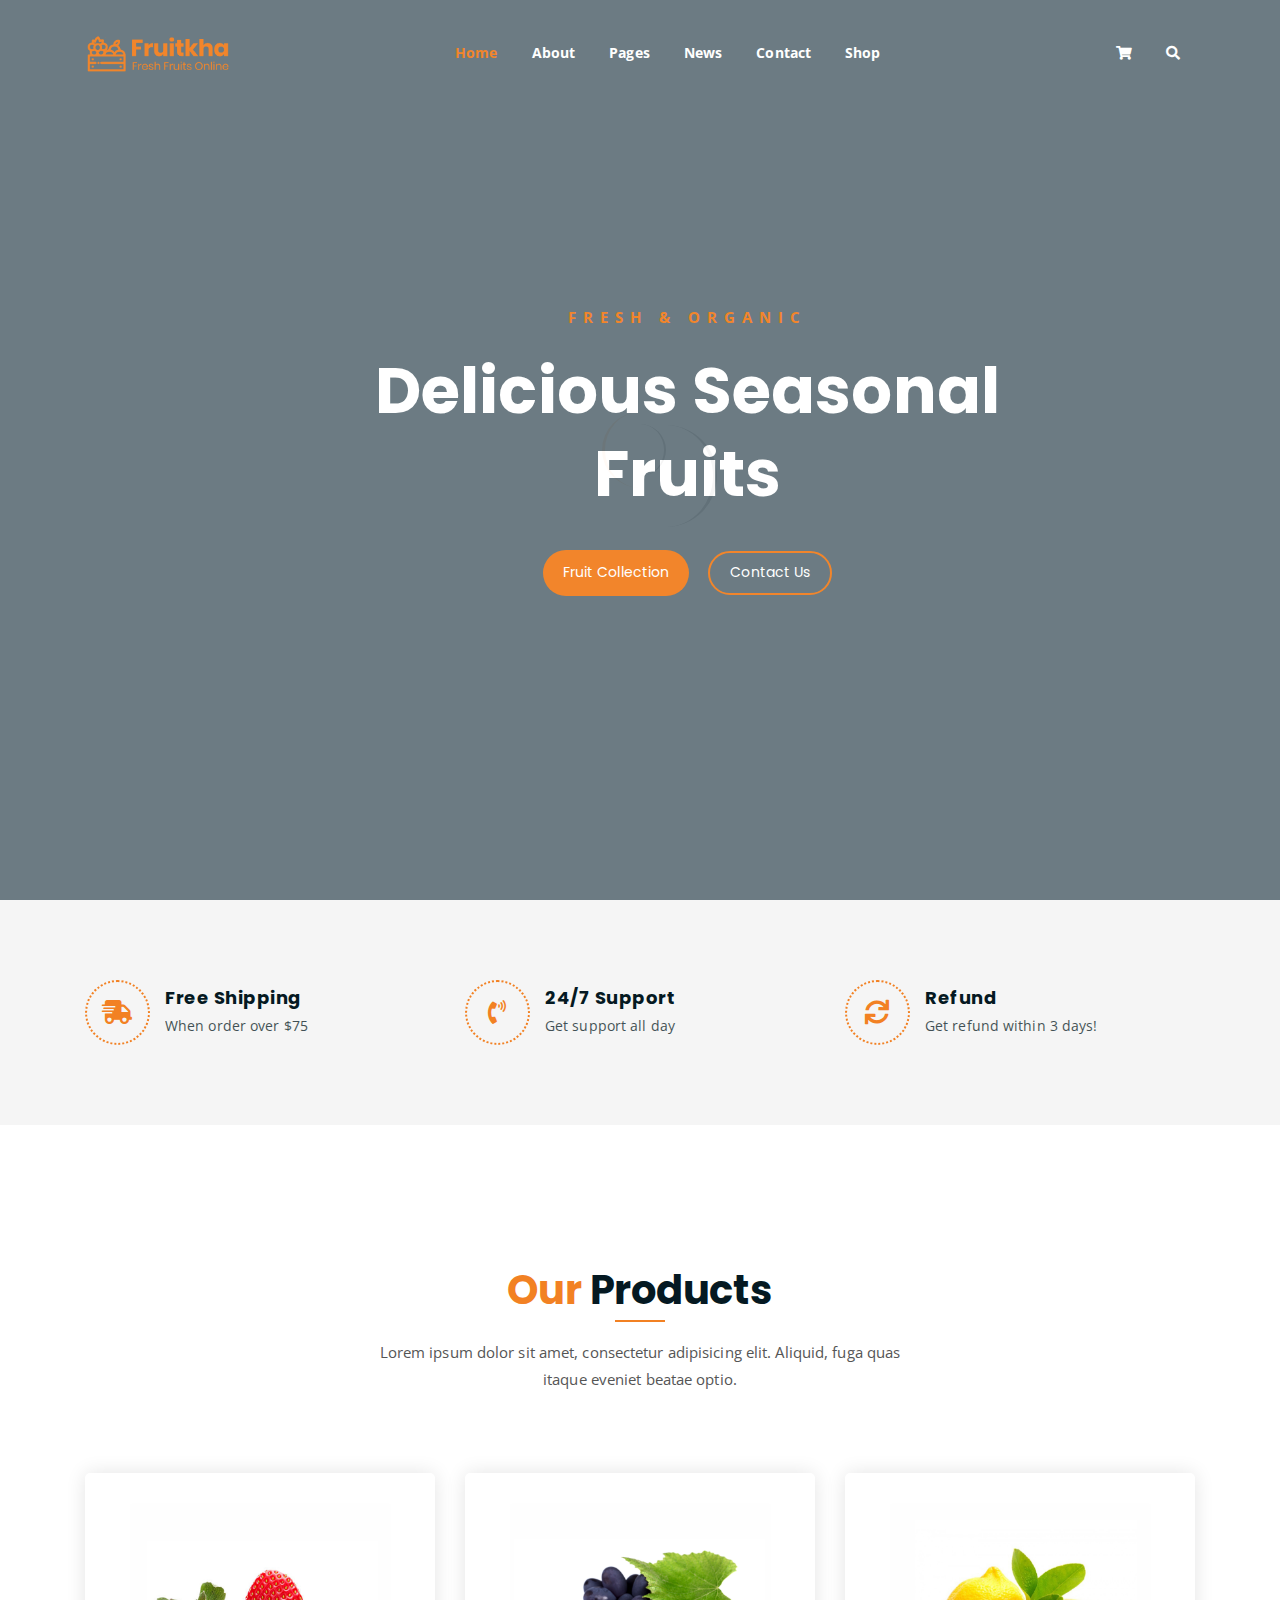
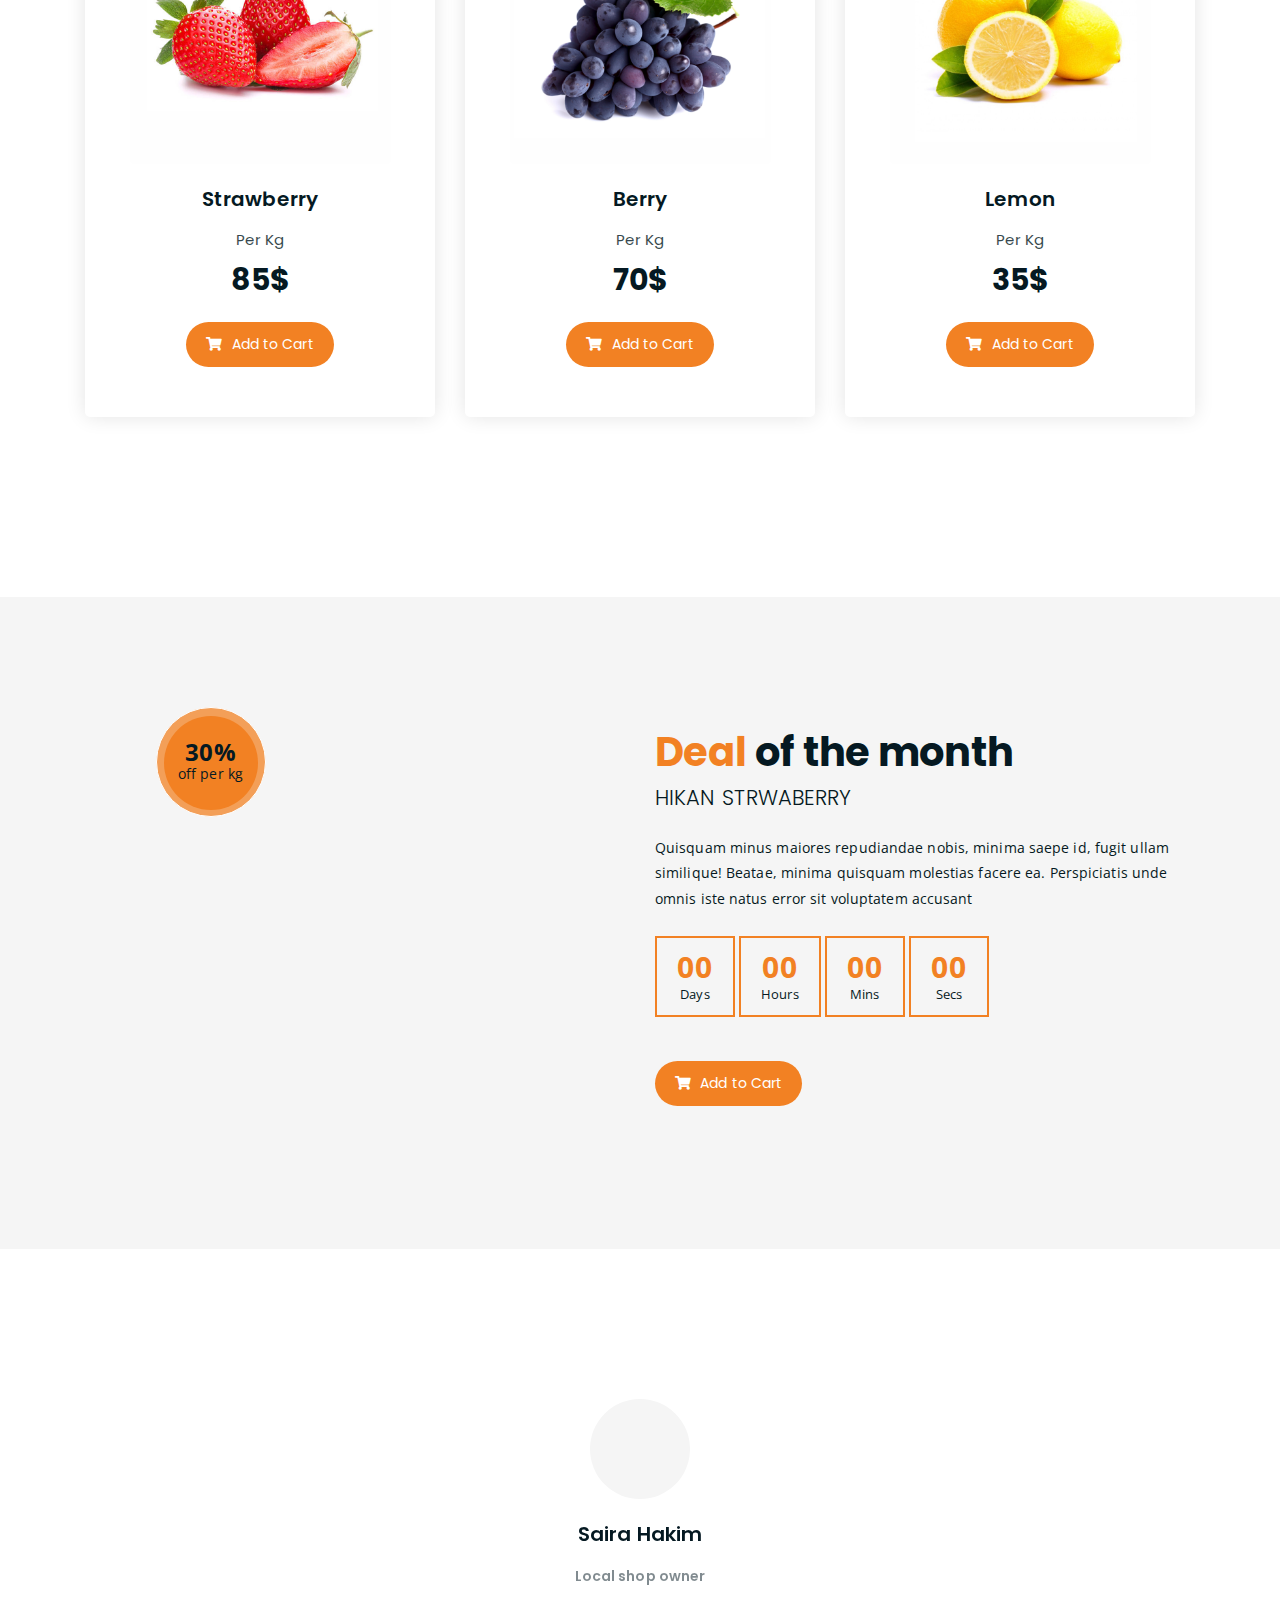
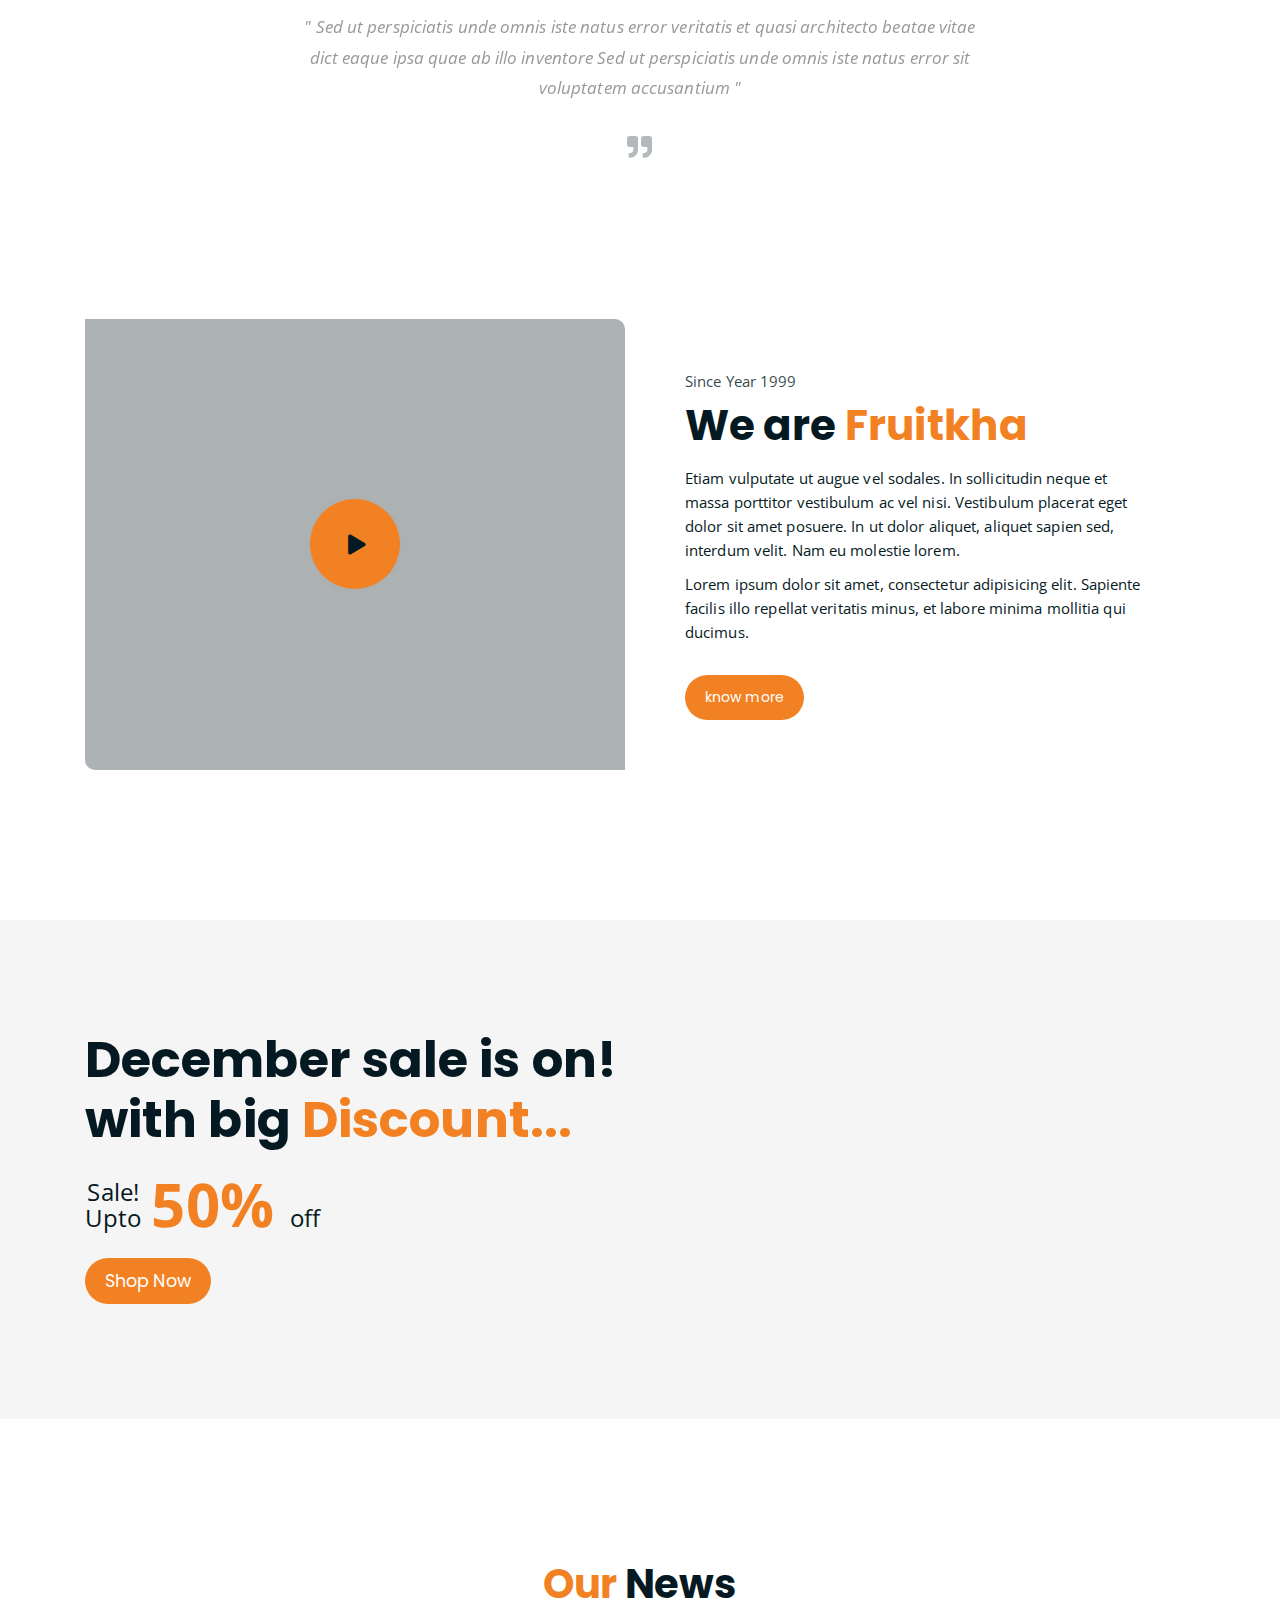
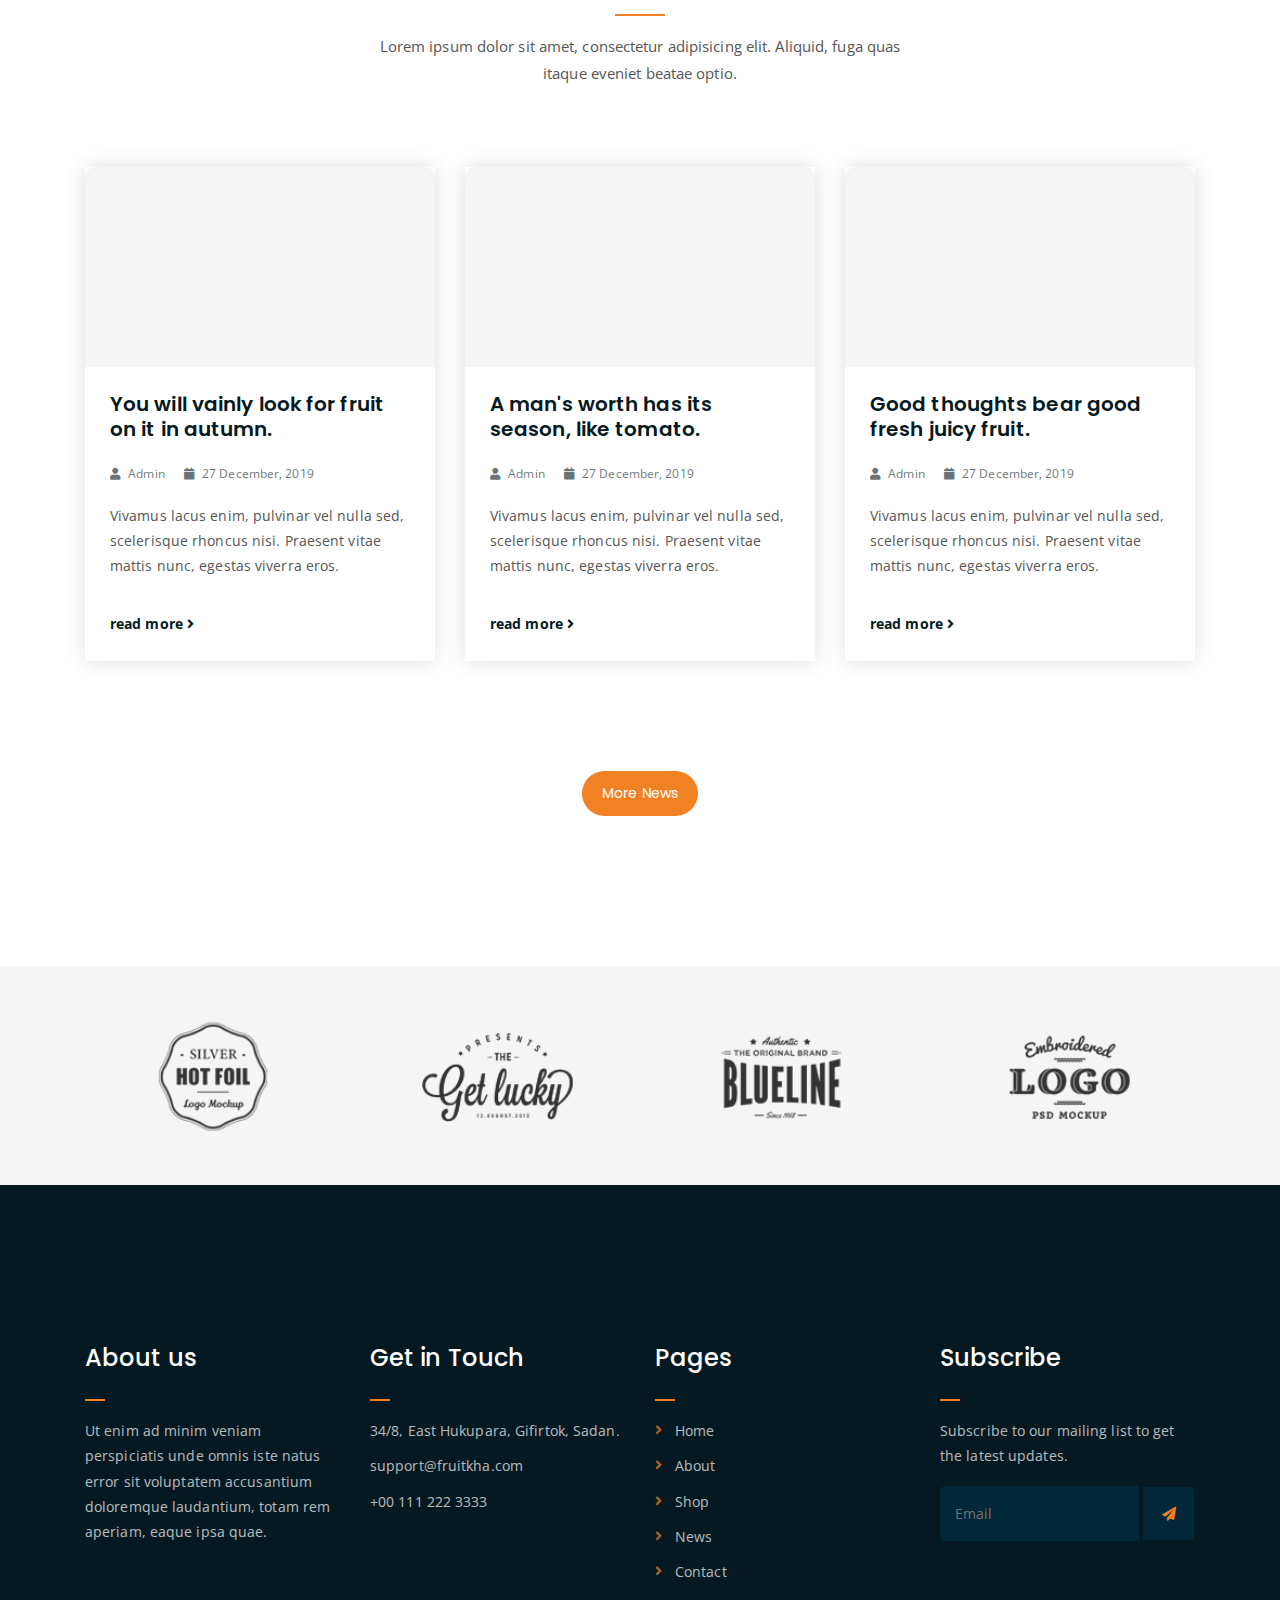
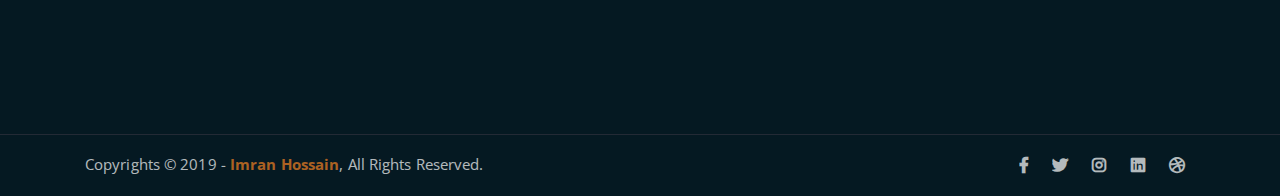
<file: img/fruitkha-package1.0/fruitkha/index.html>
<!DOCTYPE html>
<html lang="en">
<head>
	<meta charset="UTF-8">
	<meta http-equiv="X-UA-Compatible" content="IE=edge">
	<meta name="viewport" content="width=device-width, initial-scale=1">
	<meta name="description" content="Responsive Bootstrap4 Shop Template, Created by Imran Hossain from https://imransdesign.com/">

	<!-- title -->
	<title>Fruitkha</title>

	<!-- favicon -->
	<link rel="shortcut icon" type="image/png" href="assets/img/favicon.png">
	<!-- google font -->
	<link href="https://fonts.googleapis.com/css?family=Open+Sans:300,400,700" rel="stylesheet">
	<link href="https://fonts.googleapis.com/css?family=Poppins:400,700&display=swap" rel="stylesheet">
	<!-- fontawesome -->
	<link rel="stylesheet" href="assets/css/all.min.css">
	<!-- bootstrap -->
	<link rel="stylesheet" href="assets/bootstrap/css/bootstrap.min.css">
	<!-- owl carousel -->
	<link rel="stylesheet" href="assets/css/owl.carousel.css">
	<!-- magnific popup -->
	<link rel="stylesheet" href="assets/css/magnific-popup.css">
	<!-- animate css -->
	<link rel="stylesheet" href="assets/css/animate.css">
	<!-- mean menu css -->
	<link rel="stylesheet" href="assets/css/meanmenu.min.css">
	<!-- main style -->
	<link rel="stylesheet" href="assets/css/main.css">
	<!-- responsive -->
	<link rel="stylesheet" href="assets/css/responsive.css">

</head>
<body>
	
	<!--PreLoader-->
    <div class="loader">
        <div class="loader-inner">
            <div class="circle"></div>
        </div>
    </div>
    <!--PreLoader Ends-->
	
	<!-- header -->
	<div class="top-header-area" id="sticker">
		<div class="container">
			<div class="row">
				<div class="col-lg-12 col-sm-12 text-center">
					<div class="main-menu-wrap">
						<!-- logo -->
						<div class="site-logo">
							<a href="index.html">
								<img src="assets/img/logo.png" alt="">
							</a>
						</div>
						<!-- logo -->

						<!-- menu start -->
						<nav class="main-menu">
							<ul>
								<li class="current-list-item"><a href="#">Home</a>
									<ul class="sub-menu">
										<li><a href="index.html">Static Home</a></li>
										<li><a href="index_2.html">Slider Home</a></li>
									</ul>
								</li>
								<li><a href="about.html">About</a></li>
								<li><a href="#">Pages</a>
									<ul class="sub-menu">
										<li><a href="404.html">404 page</a></li>
										<li><a href="about.html">About</a></li>
										<li><a href="cart.html">Cart</a></li>
										<li><a href="checkout.html">Check Out</a></li>
										<li><a href="contact.html">Contact</a></li>
										<li><a href="news.html">News</a></li>
										<li><a href="shop.html">Shop</a></li>
									</ul>
								</li>
								<li><a href="news.html">News</a>
									<ul class="sub-menu">
										<li><a href="news.html">News</a></li>
										<li><a href="single-news.html">Single News</a></li>
									</ul>
								</li>
								<li><a href="contact.html">Contact</a></li>
								<li><a href="shop.html">Shop</a>
									<ul class="sub-menu">
										<li><a href="shop.html">Shop</a></li>
										<li><a href="checkout.html">Check Out</a></li>
										<li><a href="single-product.html">Single Product</a></li>
										<li><a href="cart.html">Cart</a></li>
									</ul>
								</li>
								<li>
									<div class="header-icons">
										<a class="shopping-cart" href="cart.html"><i class="fas fa-shopping-cart"></i></a>
										<a class="mobile-hide search-bar-icon" href="#"><i class="fas fa-search"></i></a>
									</div>
								</li>
							</ul>
						</nav>
						<a class="mobile-show search-bar-icon" href="#"><i class="fas fa-search"></i></a>
						<div class="mobile-menu"></div>
						<!-- menu end -->
					</div>
				</div>
			</div>
		</div>
	</div>
	<!-- end header -->
	
	<!-- search area -->
	<div class="search-area">
		<div class="container">
			<div class="row">
				<div class="col-lg-12">
					<span class="close-btn"><i class="fas fa-window-close"></i></span>
					<div class="search-bar">
						<div class="search-bar-tablecell">
							<h3>Search For:</h3>
							<input type="text" placeholder="Keywords">
							<button type="submit">Search <i class="fas fa-search"></i></button>
						</div>
					</div>
				</div>
			</div>
		</div>
	</div>
	<!-- end search area -->

	<!-- hero area -->
	<div class="hero-area hero-bg">
		<div class="container">
			<div class="row">
				<div class="col-lg-9 offset-lg-2 text-center">
					<div class="hero-text">
						<div class="hero-text-tablecell">
							<p class="subtitle">Fresh & Organic</p>
							<h1>Delicious Seasonal Fruits</h1>
							<div class="hero-btns">
								<a href="shop.html" class="boxed-btn">Fruit Collection</a>
								<a href="contact.html" class="bordered-btn">Contact Us</a>
							</div>
						</div>
					</div>
				</div>
			</div>
		</div>
	</div>
	<!-- end hero area -->

	<!-- features list section -->
	<div class="list-section pt-80 pb-80">
		<div class="container">

			<div class="row">
				<div class="col-lg-4 col-md-6 mb-4 mb-lg-0">
					<div class="list-box d-flex align-items-center">
						<div class="list-icon">
							<i class="fas fa-shipping-fast"></i>
						</div>
						<div class="content">
							<h3>Free Shipping</h3>
							<p>When order over $75</p>
						</div>
					</div>
				</div>
				<div class="col-lg-4 col-md-6 mb-4 mb-lg-0">
					<div class="list-box d-flex align-items-center">
						<div class="list-icon">
							<i class="fas fa-phone-volume"></i>
						</div>
						<div class="content">
							<h3>24/7 Support</h3>
							<p>Get support all day</p>
						</div>
					</div>
				</div>
				<div class="col-lg-4 col-md-6">
					<div class="list-box d-flex justify-content-start align-items-center">
						<div class="list-icon">
							<i class="fas fa-sync"></i>
						</div>
						<div class="content">
							<h3>Refund</h3>
							<p>Get refund within 3 days!</p>
						</div>
					</div>
				</div>
			</div>

		</div>
	</div>
	<!-- end features list section -->

	<!-- product section -->
	<div class="product-section mt-150 mb-150">
		<div class="container">
			<div class="row">
				<div class="col-lg-8 offset-lg-2 text-center">
					<div class="section-title">	
						<h3><span class="orange-text">Our</span> Products</h3>
						<p>Lorem ipsum dolor sit amet, consectetur adipisicing elit. Aliquid, fuga quas itaque eveniet beatae optio.</p>
					</div>
				</div>
			</div>

			<div class="row">
				<div class="col-lg-4 col-md-6 text-center">
					<div class="single-product-item">
						<div class="product-image">
							<a href="single-product.html"><img src="assets/img/products/product-img-1.jpg" alt=""></a>
						</div>
						<h3>Strawberry</h3>
						<p class="product-price"><span>Per Kg</span> 85$ </p>
						<a href="cart.html" class="cart-btn"><i class="fas fa-shopping-cart"></i> Add to Cart</a>
					</div>
				</div>
				<div class="col-lg-4 col-md-6 text-center">
					<div class="single-product-item">
						<div class="product-image">
							<a href="single-product.html"><img src="assets/img/products/product-img-2.jpg" alt=""></a>
						</div>
						<h3>Berry</h3>
						<p class="product-price"><span>Per Kg</span> 70$ </p>
						<a href="cart.html" class="cart-btn"><i class="fas fa-shopping-cart"></i> Add to Cart</a>
					</div>
				</div>
				<div class="col-lg-4 col-md-6 offset-md-3 offset-lg-0 text-center">
					<div class="single-product-item">
						<div class="product-image">
							<a href="single-product.html"><img src="assets/img/products/product-img-3.jpg" alt=""></a>
						</div>
						<h3>Lemon</h3>
						<p class="product-price"><span>Per Kg</span> 35$ </p>
						<a href="cart.html" class="cart-btn"><i class="fas fa-shopping-cart"></i> Add to Cart</a>
					</div>
				</div>
			</div>
		</div>
	</div>
	<!-- end product section -->

	<!-- cart banner section -->
	<section class="cart-banner pt-100 pb-100">
    	<div class="container">
        	<div class="row clearfix">
            	<!--Image Column-->
            	<div class="image-column col-lg-6">
                	<div class="image">
                    	<div class="price-box">
                        	<div class="inner-price">
                                <span class="price">
                                    <strong>30%</strong> <br> off per kg
                                </span>
                            </div>
                        </div>
                    	<img src="assets/img/a.jpg" alt="">
                    </div>
                </div>
                <!--Content Column-->
                <div class="content-column col-lg-6">
					<h3><span class="orange-text">Deal</span> of the month</h3>
                    <h4>Hikan Strwaberry</h4>
                    <div class="text">Quisquam minus maiores repudiandae nobis, minima saepe id, fugit ullam similique! Beatae, minima quisquam molestias facere ea. Perspiciatis unde omnis iste natus error sit voluptatem accusant</div>
                    <!--Countdown Timer-->
                    <div class="time-counter"><div class="time-countdown clearfix" data-countdown="2020/2/01"><div class="counter-column"><div class="inner"><span class="count">00</span>Days</div></div> <div class="counter-column"><div class="inner"><span class="count">00</span>Hours</div></div>  <div class="counter-column"><div class="inner"><span class="count">00</span>Mins</div></div>  <div class="counter-column"><div class="inner"><span class="count">00</span>Secs</div></div></div></div>
                	<a href="cart.html" class="cart-btn mt-3"><i class="fas fa-shopping-cart"></i> Add to Cart</a>
                </div>
            </div>
        </div>
    </section>
    <!-- end cart banner section -->

	<!-- testimonail-section -->
	<div class="testimonail-section mt-150 mb-150">
		<div class="container">
			<div class="row">
				<div class="col-lg-10 offset-lg-1 text-center">
					<div class="testimonial-sliders">
						<div class="single-testimonial-slider">
							<div class="client-avater">
								<img src="assets/img/avaters/avatar1.png" alt="">
							</div>
							<div class="client-meta">
								<h3>Saira Hakim <span>Local shop owner</span></h3>
								<p class="testimonial-body">
									" Sed ut perspiciatis unde omnis iste natus error veritatis et  quasi architecto beatae vitae dict eaque ipsa quae ab illo inventore Sed ut perspiciatis unde omnis iste natus error sit voluptatem accusantium "
								</p>
								<div class="last-icon">
									<i class="fas fa-quote-right"></i>
								</div>
							</div>
						</div>
						<div class="single-testimonial-slider">
							<div class="client-avater">
								<img src="assets/img/avaters/avatar2.png" alt="">
							</div>
							<div class="client-meta">
								<h3>David Niph <span>Local shop owner</span></h3>
								<p class="testimonial-body">
									" Sed ut perspiciatis unde omnis iste natus error veritatis et  quasi architecto beatae vitae dict eaque ipsa quae ab illo inventore Sed ut perspiciatis unde omnis iste natus error sit voluptatem accusantium "
								</p>
								<div class="last-icon">
									<i class="fas fa-quote-right"></i>
								</div>
							</div>
						</div>
						<div class="single-testimonial-slider">
							<div class="client-avater">
								<img src="assets/img/avaters/avatar3.png" alt="">
							</div>
							<div class="client-meta">
								<h3>Jacob Sikim <span>Local shop owner</span></h3>
								<p class="testimonial-body">
									" Sed ut perspiciatis unde omnis iste natus error veritatis et  quasi architecto beatae vitae dict eaque ipsa quae ab illo inventore Sed ut perspiciatis unde omnis iste natus error sit voluptatem accusantium "
								</p>
								<div class="last-icon">
									<i class="fas fa-quote-right"></i>
								</div>
							</div>
						</div>
					</div>
				</div>
			</div>
		</div>
	</div>
	<!-- end testimonail-section -->
	
	<!-- advertisement section -->
	<div class="abt-section mb-150">
		<div class="container">
			<div class="row">
				<div class="col-lg-6 col-md-12">
					<div class="abt-bg">
						<a href="https://www.youtube.com/watch?v=DBLlFWYcIGQ" class="video-play-btn popup-youtube"><i class="fas fa-play"></i></a>
					</div>
				</div>
				<div class="col-lg-6 col-md-12">
					<div class="abt-text">
						<p class="top-sub">Since Year 1999</p>
						<h2>We are <span class="orange-text">Fruitkha</span></h2>
						<p>Etiam vulputate ut augue vel sodales. In sollicitudin neque et massa porttitor vestibulum ac vel nisi. Vestibulum placerat eget dolor sit amet posuere. In ut dolor aliquet, aliquet sapien sed, interdum velit. Nam eu molestie lorem.</p>
						<p>Lorem ipsum dolor sit amet, consectetur adipisicing elit. Sapiente facilis illo repellat veritatis minus, et labore minima mollitia qui ducimus.</p>
						<a href="about.html" class="boxed-btn mt-4">know more</a>
					</div>
				</div>
			</div>
		</div>
	</div>
	<!-- end advertisement section -->
	
	<!-- shop banner -->
	<section class="shop-banner">
    	<div class="container">
        	<h3>December sale is on! <br> with big <span class="orange-text">Discount...</span></h3>
            <div class="sale-percent"><span>Sale! <br> Upto</span>50% <span>off</span></div>
            <a href="shop.html" class="cart-btn btn-lg">Shop Now</a>
        </div>
    </section>
	<!-- end shop banner -->

	<!-- latest news -->
	<div class="latest-news pt-150 pb-150">
		<div class="container">

			<div class="row">
				<div class="col-lg-8 offset-lg-2 text-center">
					<div class="section-title">	
						<h3><span class="orange-text">Our</span> News</h3>
						<p>Lorem ipsum dolor sit amet, consectetur adipisicing elit. Aliquid, fuga quas itaque eveniet beatae optio.</p>
					</div>
				</div>
			</div>

			<div class="row">
				<div class="col-lg-4 col-md-6">
					<div class="single-latest-news">
						<a href="single-news.html"><div class="latest-news-bg news-bg-1"></div></a>
						<div class="news-text-box">
							<h3><a href="single-news.html">You will vainly look for fruit on it in autumn.</a></h3>
							<p class="blog-meta">
								<span class="author"><i class="fas fa-user"></i> Admin</span>
								<span class="date"><i class="fas fa-calendar"></i> 27 December, 2019</span>
							</p>
							<p class="excerpt">Vivamus lacus enim, pulvinar vel nulla sed, scelerisque rhoncus nisi. Praesent vitae mattis nunc, egestas viverra eros.</p>
							<a href="single-news.html" class="read-more-btn">read more <i class="fas fa-angle-right"></i></a>
						</div>
					</div>
				</div>
				<div class="col-lg-4 col-md-6">
					<div class="single-latest-news">
						<a href="single-news.html"><div class="latest-news-bg news-bg-2"></div></a>
						<div class="news-text-box">
							<h3><a href="single-news.html">A man's worth has its season, like tomato.</a></h3>
							<p class="blog-meta">
								<span class="author"><i class="fas fa-user"></i> Admin</span>
								<span class="date"><i class="fas fa-calendar"></i> 27 December, 2019</span>
							</p>
							<p class="excerpt">Vivamus lacus enim, pulvinar vel nulla sed, scelerisque rhoncus nisi. Praesent vitae mattis nunc, egestas viverra eros.</p>
							<a href="single-news.html" class="read-more-btn">read more <i class="fas fa-angle-right"></i></a>
						</div>
					</div>
				</div>
				<div class="col-lg-4 col-md-6 offset-md-3 offset-lg-0">
					<div class="single-latest-news">
						<a href="single-news.html"><div class="latest-news-bg news-bg-3"></div></a>
						<div class="news-text-box">
							<h3><a href="single-news.html">Good thoughts bear good fresh juicy fruit.</a></h3>
							<p class="blog-meta">
								<span class="author"><i class="fas fa-user"></i> Admin</span>
								<span class="date"><i class="fas fa-calendar"></i> 27 December, 2019</span>
							</p>
							<p class="excerpt">Vivamus lacus enim, pulvinar vel nulla sed, scelerisque rhoncus nisi. Praesent vitae mattis nunc, egestas viverra eros.</p>
							<a href="single-news.html" class="read-more-btn">read more <i class="fas fa-angle-right"></i></a>
						</div>
					</div>
				</div>
			</div>
			<div class="row">
				<div class="col-lg-12 text-center">
					<a href="news.html" class="boxed-btn">More News</a>
				</div>
			</div>
		</div>
	</div>
	<!-- end latest news -->

	<!-- logo carousel -->
	<div class="logo-carousel-section">
		<div class="container">
			<div class="row">
				<div class="col-lg-12">
					<div class="logo-carousel-inner">
						<div class="single-logo-item">
							<img src="assets/img/company-logos/1.png" alt="">
						</div>
						<div class="single-logo-item">
							<img src="assets/img/company-logos/2.png" alt="">
						</div>
						<div class="single-logo-item">
							<img src="assets/img/company-logos/3.png" alt="">
						</div>
						<div class="single-logo-item">
							<img src="assets/img/company-logos/4.png" alt="">
						</div>
						<div class="single-logo-item">
							<img src="assets/img/company-logos/5.png" alt="">
						</div>
					</div>
				</div>
			</div>
		</div>
	</div>
	<!-- end logo carousel -->

	<!-- footer -->
	<div class="footer-area">
		<div class="container">
			<div class="row">
				<div class="col-lg-3 col-md-6">
					<div class="footer-box about-widget">
						<h2 class="widget-title">About us</h2>
						<p>Ut enim ad minim veniam perspiciatis unde omnis iste natus error sit voluptatem accusantium doloremque laudantium, totam rem aperiam, eaque ipsa quae.</p>
					</div>
				</div>
				<div class="col-lg-3 col-md-6">
					<div class="footer-box get-in-touch">
						<h2 class="widget-title">Get in Touch</h2>
						<ul>
							<li>34/8, East Hukupara, Gifirtok, Sadan.</li>
							<li>support@fruitkha.com</li>
							<li>+00 111 222 3333</li>
						</ul>
					</div>
				</div>
				<div class="col-lg-3 col-md-6">
					<div class="footer-box pages">
						<h2 class="widget-title">Pages</h2>
						<ul>
							<li><a href="index.html">Home</a></li>
							<li><a href="about.html">About</a></li>
							<li><a href="services.html">Shop</a></li>
							<li><a href="news.html">News</a></li>
							<li><a href="contact.html">Contact</a></li>
						</ul>
					</div>
				</div>
				<div class="col-lg-3 col-md-6">
					<div class="footer-box subscribe">
						<h2 class="widget-title">Subscribe</h2>
						<p>Subscribe to our mailing list to get the latest updates.</p>
						<form action="index.html">
							<input type="email" placeholder="Email">
							<button type="submit"><i class="fas fa-paper-plane"></i></button>
						</form>
					</div>
				</div>
			</div>
		</div>
	</div>
	<!-- end footer -->
	
	<!-- copyright -->
	<div class="copyright">
		<div class="container">
			<div class="row">
				<div class="col-lg-6 col-md-12">
					<p>Copyrights &copy; 2019 - <a href="https://imransdesign.com/">Imran Hossain</a>,  All Rights Reserved.</p>
				</div>
				<div class="col-lg-6 text-right col-md-12">
					<div class="social-icons">
						<ul>
							<li><a href="#" target="_blank"><i class="fab fa-facebook-f"></i></a></li>
							<li><a href="#" target="_blank"><i class="fab fa-twitter"></i></a></li>
							<li><a href="#" target="_blank"><i class="fab fa-instagram"></i></a></li>
							<li><a href="#" target="_blank"><i class="fab fa-linkedin"></i></a></li>
							<li><a href="#" target="_blank"><i class="fab fa-dribbble"></i></a></li>
						</ul>
					</div>
				</div>
			</div>
		</div>
	</div>
	<!-- end copyright -->
	
	<!-- jquery -->
	<script src="assets/js/jquery-1.11.3.min.js"></script>
	<!-- bootstrap -->
	<script src="assets/bootstrap/js/bootstrap.min.js"></script>
	<!-- count down -->
	<script src="assets/js/jquery.countdown.js"></script>
	<!-- isotope -->
	<script src="assets/js/jquery.isotope-3.0.6.min.js"></script>
	<!-- waypoints -->
	<script src="assets/js/waypoints.js"></script>
	<!-- owl carousel -->
	<script src="assets/js/owl.carousel.min.js"></script>
	<!-- magnific popup -->
	<script src="assets/js/jquery.magnific-popup.min.js"></script>
	<!-- mean menu -->
	<script src="assets/js/jquery.meanmenu.min.js"></script>
	<!-- sticker js -->
	<script src="assets/js/sticker.js"></script>
	<!-- main js -->
	<script src="assets/js/main.js"></script>

</body>
</html>
</file>
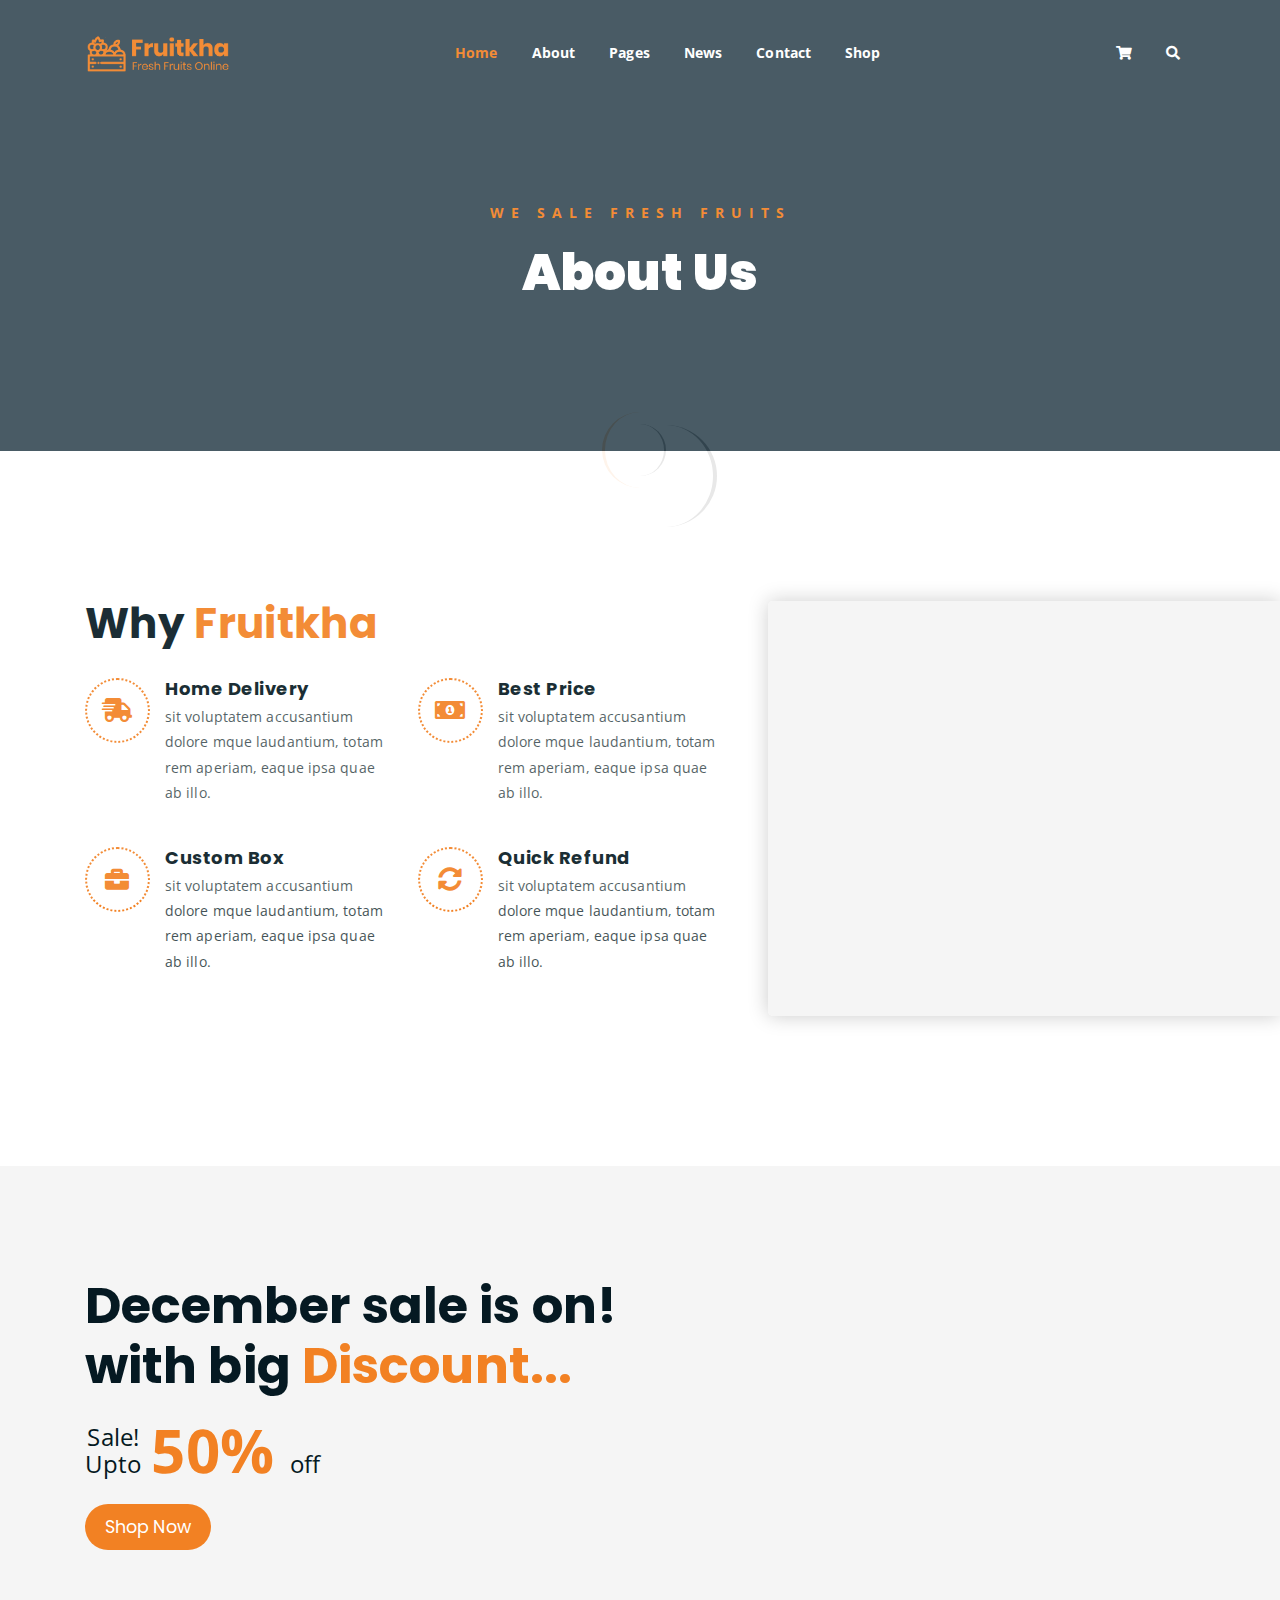
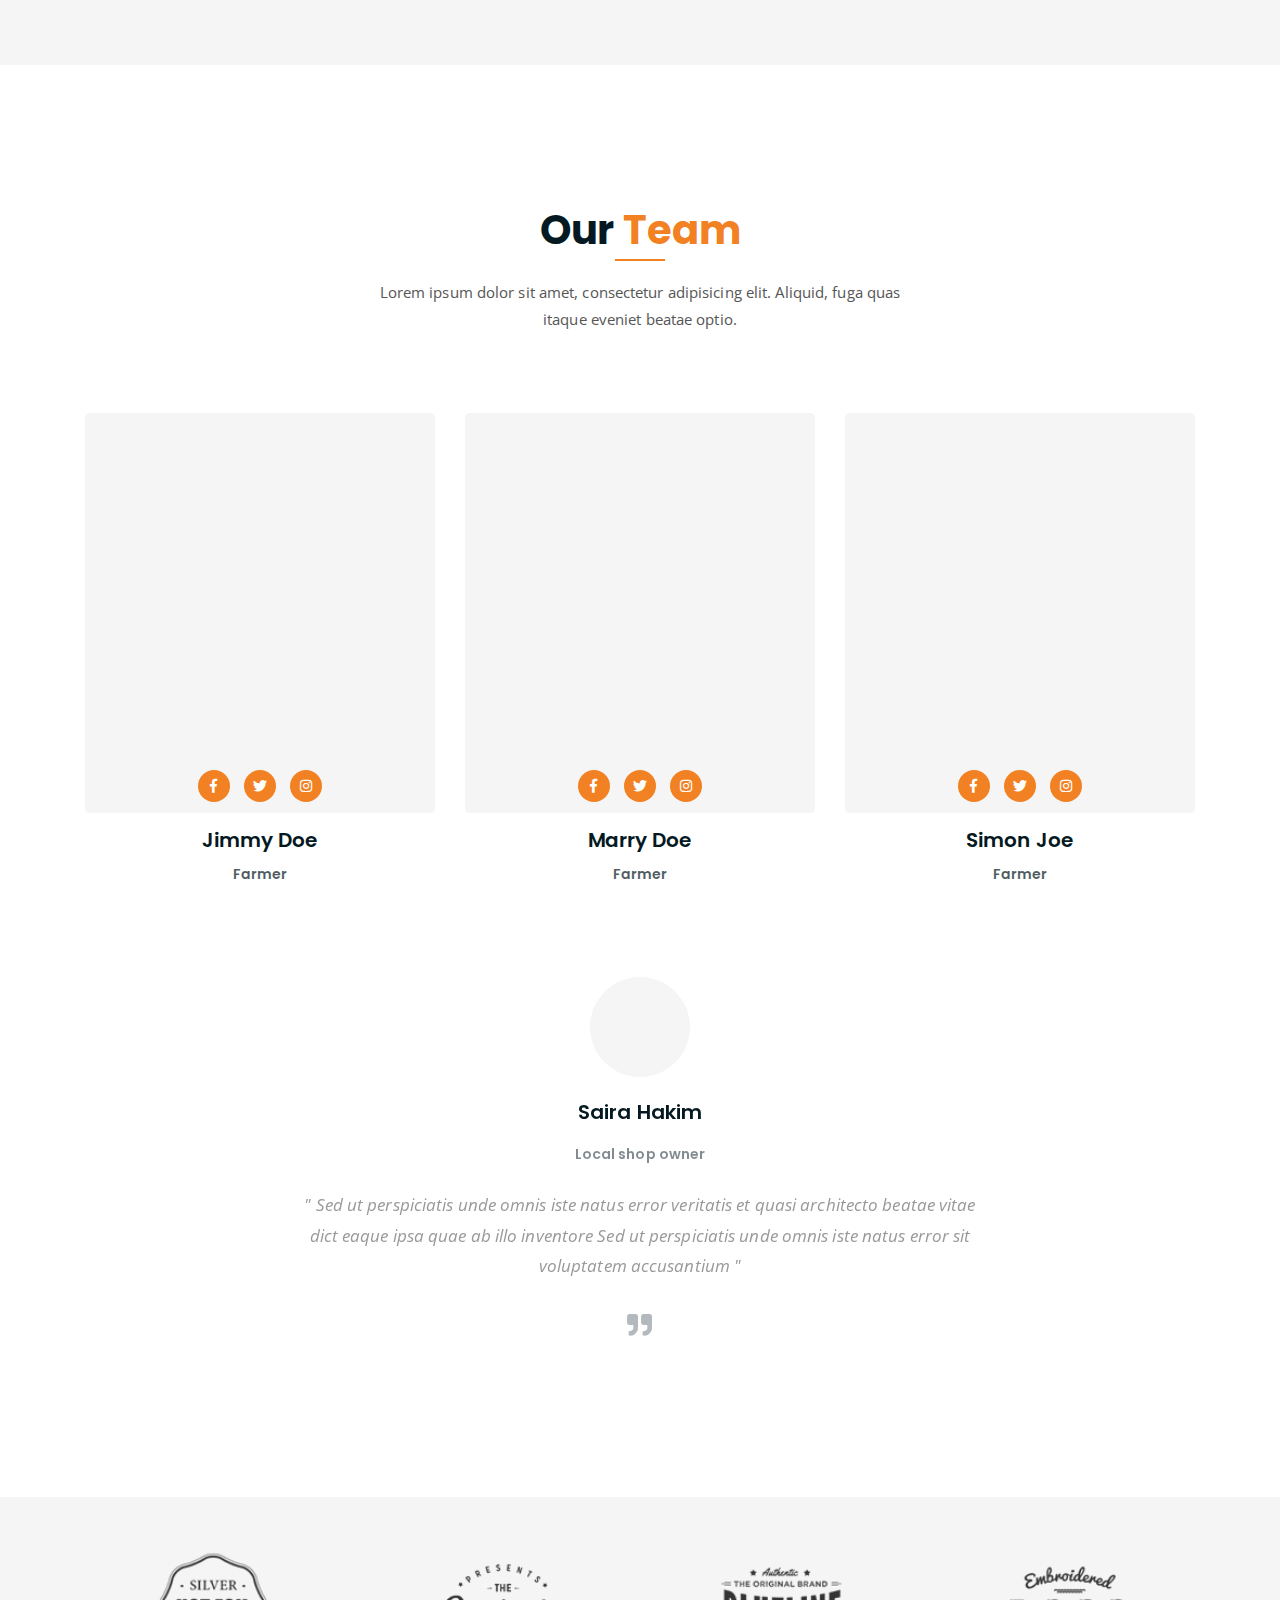
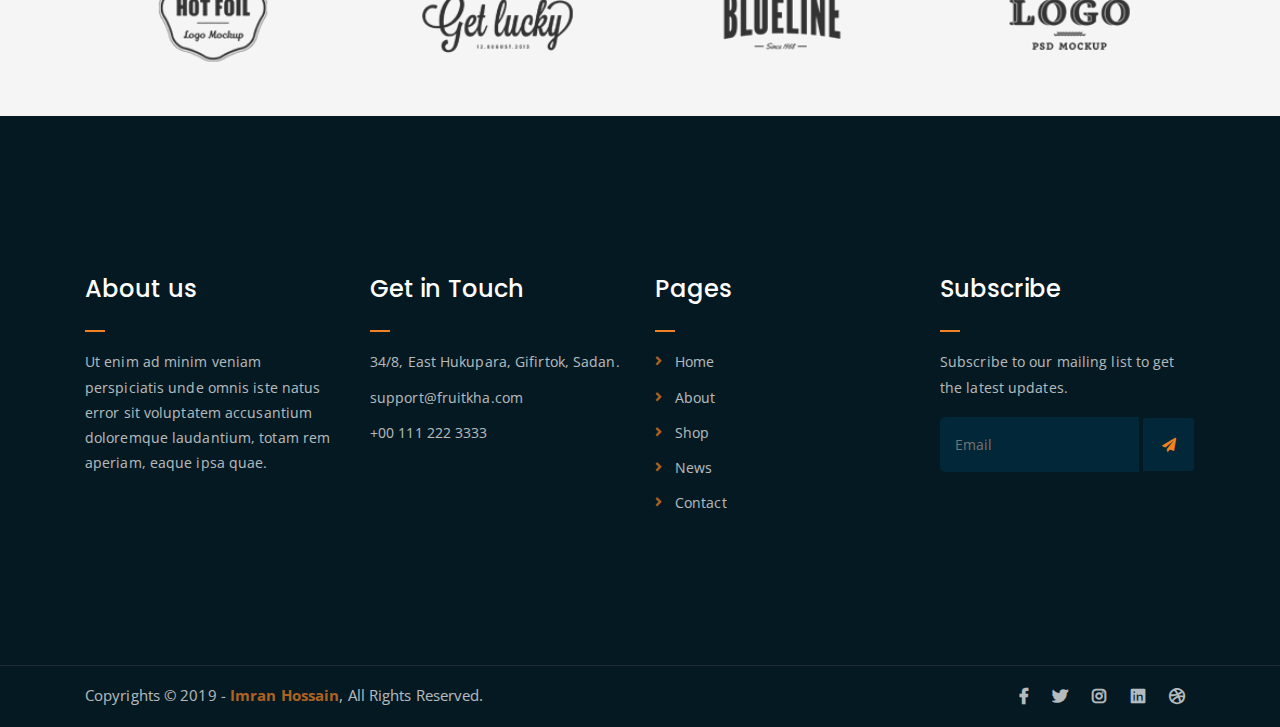
<file: img/fruitkha-package1.0/fruitkha/about.html>
<!DOCTYPE html>
<html lang="en">
<head>
	<meta charset="UTF-8">
	<meta http-equiv="X-UA-Compatible" content="IE=edge">
	<meta name="viewport" content="width=device-width, initial-scale=1">
	<meta name="description" content="Responsive Bootstrap4 Shop Template, Created by Imran Hossain from https://imransdesign.com/">

	<!-- title -->
	<title>About</title>

	<!-- favicon -->
	<link rel="shortcut icon" type="image/png" href="assets/img/favicon.png">
	<!-- google font -->
	<link href="https://fonts.googleapis.com/css?family=Open+Sans:300,400,700" rel="stylesheet">
	<link href="https://fonts.googleapis.com/css?family=Poppins:400,700&display=swap" rel="stylesheet">
	<!-- fontawesome -->
	<link rel="stylesheet" href="assets/css/all.min.css">
	<!-- bootstrap -->
	<link rel="stylesheet" href="assets/bootstrap/css/bootstrap.min.css">
	<!-- owl carousel -->
	<link rel="stylesheet" href="assets/css/owl.carousel.css">
	<!-- magnific popup -->
	<link rel="stylesheet" href="assets/css/magnific-popup.css">
	<!-- animate css -->
	<link rel="stylesheet" href="assets/css/animate.css">
	<!-- mean menu css -->
	<link rel="stylesheet" href="assets/css/meanmenu.min.css">
	<!-- main style -->
	<link rel="stylesheet" href="assets/css/main.css">
	<!-- responsive -->
	<link rel="stylesheet" href="assets/css/responsive.css">

</head>
<body>
	
	<!--PreLoader-->
    <div class="loader">
        <div class="loader-inner">
            <div class="circle"></div>
        </div>
    </div>
    <!--PreLoader Ends-->
	
	<!-- header -->
	<div class="top-header-area" id="sticker">
		<div class="container">
			<div class="row">
				<div class="col-lg-12 col-sm-12 text-center">
					<div class="main-menu-wrap">
						<!-- logo -->
						<div class="site-logo">
							<a href="index.html">
								<img src="assets/img/logo.png" alt="">
							</a>
						</div>
						<!-- logo -->

						<!-- menu start -->
						<nav class="main-menu">
							<ul>
								<li class="current-list-item"><a href="#">Home</a>
									<ul class="sub-menu">
										<li><a href="index.html">Static Home</a></li>
										<li><a href="index_2.html">Slider Home</a></li>
									</ul>
								</li>
								<li><a href="about.html">About</a></li>
								<li><a href="#">Pages</a>
									<ul class="sub-menu">
										<li><a href="404.html">404 page</a></li>
										<li><a href="about.html">About</a></li>
										<li><a href="cart.html">Cart</a></li>
										<li><a href="checkout.html">Check Out</a></li>
										<li><a href="contact.html">Contact</a></li>
										<li><a href="news.html">News</a></li>
										<li><a href="shop.html">Shop</a></li>
									</ul>
								</li>
								<li><a href="news.html">News</a>
									<ul class="sub-menu">
										<li><a href="news.html">News</a></li>
										<li><a href="single-news.html">Single News</a></li>
									</ul>
								</li>
								<li><a href="contact.html">Contact</a></li>
								<li><a href="shop.html">Shop</a>
									<ul class="sub-menu">
										<li><a href="shop.html">Shop</a></li>
										<li><a href="checkout.html">Check Out</a></li>
										<li><a href="single-product.html">Single Product</a></li>
										<li><a href="cart.html">Cart</a></li>
									</ul>
								</li>
								<li>
									<div class="header-icons">
										<a class="shopping-cart" href="cart.html"><i class="fas fa-shopping-cart"></i></a>
										<a class="mobile-hide search-bar-icon" href="#"><i class="fas fa-search"></i></a>
									</div>
								</li>
							</ul>
						</nav>
						<a class="mobile-show search-bar-icon" href="#"><i class="fas fa-search"></i></a>
						<div class="mobile-menu"></div>
						<!-- menu end -->
					</div>
				</div>
			</div>
		</div>
	</div>
	<!-- end header -->

	<!-- search area -->
	<div class="search-area">
		<div class="container">
			<div class="row">
				<div class="col-lg-12">
					<span class="close-btn"><i class="fas fa-window-close"></i></span>
					<div class="search-bar">
						<div class="search-bar-tablecell">
							<h3>Search For:</h3>
							<input type="text" placeholder="Keywords">
							<button type="submit">Search <i class="fas fa-search"></i></button>
						</div>
					</div>
				</div>
			</div>
		</div>
	</div>
	<!-- end search arewa -->
	
	<!-- breadcrumb-section -->
	<div class="breadcrumb-section breadcrumb-bg">
		<div class="container">
			<div class="row">
				<div class="col-lg-8 offset-lg-2 text-center">
					<div class="breadcrumb-text">
						<p>We sale fresh fruits</p>
						<h1>About Us</h1>
					</div>
				</div>
			</div>
		</div>
	</div>
	<!-- end breadcrumb section -->

	<!-- featured section -->
	<div class="feature-bg">
		<div class="container">
			<div class="row">
				<div class="col-lg-7">
					<div class="featured-text">
						<h2 class="pb-3">Why <span class="orange-text">Fruitkha</span></h2>
						<div class="row">
							<div class="col-lg-6 col-md-6 mb-4 mb-md-5">
								<div class="list-box d-flex">
									<div class="list-icon">
										<i class="fas fa-shipping-fast"></i>
									</div>
									<div class="content">
										<h3>Home Delivery</h3>
										<p>sit voluptatem accusantium dolore mque laudantium, totam rem aperiam, eaque ipsa quae ab illo.</p>
									</div>
								</div>
							</div>
							<div class="col-lg-6 col-md-6 mb-5 mb-md-5">
								<div class="list-box d-flex">
									<div class="list-icon">
										<i class="fas fa-money-bill-alt"></i>
									</div>
									<div class="content">
										<h3>Best Price</h3>
										<p>sit voluptatem accusantium dolore mque laudantium, totam rem aperiam, eaque ipsa quae ab illo.</p>
									</div>
								</div>
							</div>
							<div class="col-lg-6 col-md-6 mb-5 mb-md-5">
								<div class="list-box d-flex">
									<div class="list-icon">
										<i class="fas fa-briefcase"></i>
									</div>
									<div class="content">
										<h3>Custom Box</h3>
										<p>sit voluptatem accusantium dolore mque laudantium, totam rem aperiam, eaque ipsa quae ab illo.</p>
									</div>
								</div>
							</div>
							<div class="col-lg-6 col-md-6">
								<div class="list-box d-flex">
									<div class="list-icon">
										<i class="fas fa-sync-alt"></i>
									</div>
									<div class="content">
										<h3>Quick Refund</h3>
										<p>sit voluptatem accusantium dolore mque laudantium, totam rem aperiam, eaque ipsa quae ab illo.</p>
									</div>
								</div>
							</div>
						</div>
					</div>
				</div>
			</div>
		</div>
	</div>
	<!-- end featured section -->

	<!-- shop banner -->
	<section class="shop-banner">
    	<div class="container">
        	<h3>December sale is on! <br> with big <span class="orange-text">Discount...</span></h3>
            <div class="sale-percent"><span>Sale! <br> Upto</span>50% <span>off</span></div>
            <a href="shop.html" class="cart-btn btn-lg">Shop Now</a>
        </div>
    </section>
	<!-- end shop banner -->

	<!-- team section -->
	<div class="mt-150">
		<div class="container">
			<div class="row">
				<div class="col-lg-8 offset-lg-2 text-center">
					<div class="section-title">
						<h3>Our <span class="orange-text">Team</span></h3>
						<p>Lorem ipsum dolor sit amet, consectetur adipisicing elit. Aliquid, fuga quas itaque eveniet beatae optio.</p>
					</div>
				</div>
			</div>
			<div class="row">
				<div class="col-lg-4 col-md-6">
					<div class="single-team-item">
						<div class="team-bg team-bg-1"></div>
						<h4>Jimmy Doe <span>Farmer</span></h4>
						<ul class="social-link-team">
							<li><a href="#" target="_blank"><i class="fab fa-facebook-f"></i></a></li>
							<li><a href="#" target="_blank"><i class="fab fa-twitter"></i></a></li>
							<li><a href="#" target="_blank"><i class="fab fa-instagram"></i></a></li>
						</ul>
					</div>
				</div>
				<div class="col-lg-4 col-md-6">
					<div class="single-team-item">
						<div class="team-bg team-bg-2"></div>
						<h4>Marry Doe <span>Farmer</span></h4>
						<ul class="social-link-team">
							<li><a href="#" target="_blank"><i class="fab fa-facebook-f"></i></a></li>
							<li><a href="#" target="_blank"><i class="fab fa-twitter"></i></a></li>
							<li><a href="#" target="_blank"><i class="fab fa-instagram"></i></a></li>
						</ul>
					</div>
				</div>
				<div class="col-lg-4 col-md-6 offset-md-3 offset-lg-0">
					<div class="single-team-item">
						<div class="team-bg team-bg-3"></div>
						<h4>Simon Joe <span>Farmer</span></h4>
						<ul class="social-link-team">
							<li><a href="#" target="_blank"><i class="fab fa-facebook-f"></i></a></li>
							<li><a href="#" target="_blank"><i class="fab fa-twitter"></i></a></li>
							<li><a href="#" target="_blank"><i class="fab fa-instagram"></i></a></li>
						</ul>
					</div>
				</div>
			</div>
		</div>
	</div>
	<!-- end team section -->

	<!-- testimonail-section -->
	<div class="testimonail-section mt-80 mb-150">
		<div class="container">
			<div class="row">
				<div class="col-lg-10 offset-lg-1 text-center">
					<div class="testimonial-sliders">
						<div class="single-testimonial-slider">
							<div class="client-avater">
								<img src="assets/img/avaters/avatar1.png" alt="">
							</div>
							<div class="client-meta">
								<h3>Saira Hakim <span>Local shop owner</span></h3>
								<p class="testimonial-body">
									" Sed ut perspiciatis unde omnis iste natus error veritatis et  quasi architecto beatae vitae dict eaque ipsa quae ab illo inventore Sed ut perspiciatis unde omnis iste natus error sit voluptatem accusantium "
								</p>
								<div class="last-icon">
									<i class="fas fa-quote-right"></i>
								</div>
							</div>
						</div>
						<div class="single-testimonial-slider">
							<div class="client-avater">
								<img src="assets/img/avaters/avatar2.png" alt="">
							</div>
							<div class="client-meta">
								<h3>David Niph <span>Local shop owner</span></h3>
								<p class="testimonial-body">
									" Sed ut perspiciatis unde omnis iste natus error veritatis et  quasi architecto beatae vitae dict eaque ipsa quae ab illo inventore Sed ut perspiciatis unde omnis iste natus error sit voluptatem accusantium "
								</p>
								<div class="last-icon">
									<i class="fas fa-quote-right"></i>
								</div>
							</div>
						</div>
						<div class="single-testimonial-slider">
							<div class="client-avater">
								<img src="assets/img/avaters/avatar3.png" alt="">
							</div>
							<div class="client-meta">
								<h3>Jacob Sikim <span>Local shop owner</span></h3>
								<p class="testimonial-body">
									" Sed ut perspiciatis unde omnis iste natus error veritatis et  quasi architecto beatae vitae dict eaque ipsa quae ab illo inventore Sed ut perspiciatis unde omnis iste natus error sit voluptatem accusantium "
								</p>
								<div class="last-icon">
									<i class="fas fa-quote-right"></i>
								</div>
							</div>
						</div>
					</div>
				</div>
			</div>
		</div>
	</div>
	<!-- end testimonail-section -->

	<!-- logo carousel -->
	<div class="logo-carousel-section">
		<div class="container">
			<div class="row">
				<div class="col-lg-12">
					<div class="logo-carousel-inner">
						<div class="single-logo-item">
							<img src="assets/img/company-logos/1.png" alt="">
						</div>
						<div class="single-logo-item">
							<img src="assets/img/company-logos/2.png" alt="">
						</div>
						<div class="single-logo-item">
							<img src="assets/img/company-logos/3.png" alt="">
						</div>
						<div class="single-logo-item">
							<img src="assets/img/company-logos/4.png" alt="">
						</div>
						<div class="single-logo-item">
							<img src="assets/img/company-logos/5.png" alt="">
						</div>
					</div>
				</div>
			</div>
		</div>
	</div>
	<!-- end logo carousel -->

	<!-- footer -->
	<div class="footer-area">
		<div class="container">
			<div class="row">
				<div class="col-lg-3 col-md-6">
					<div class="footer-box about-widget">
						<h2 class="widget-title">About us</h2>
						<p>Ut enim ad minim veniam perspiciatis unde omnis iste natus error sit voluptatem accusantium doloremque laudantium, totam rem aperiam, eaque ipsa quae.</p>
					</div>
				</div>
				<div class="col-lg-3 col-md-6">
					<div class="footer-box get-in-touch">
						<h2 class="widget-title">Get in Touch</h2>
						<ul>
							<li>34/8, East Hukupara, Gifirtok, Sadan.</li>
							<li>support@fruitkha.com</li>
							<li>+00 111 222 3333</li>
						</ul>
					</div>
				</div>
				<div class="col-lg-3 col-md-6">
					<div class="footer-box pages">
						<h2 class="widget-title">Pages</h2>
						<ul>
							<li><a href="index.html">Home</a></li>
							<li><a href="about.html">About</a></li>
							<li><a href="services.html">Shop</a></li>
							<li><a href="news.html">News</a></li>
							<li><a href="contact.html">Contact</a></li>
						</ul>
					</div>
				</div>
				<div class="col-lg-3 col-md-6">
					<div class="footer-box subscribe">
						<h2 class="widget-title">Subscribe</h2>
						<p>Subscribe to our mailing list to get the latest updates.</p>
						<form action="index.html">
							<input type="email" placeholder="Email">
							<button type="submit"><i class="fas fa-paper-plane"></i></button>
						</form>
					</div>
				</div>
			</div>
		</div>
	</div>
	<!-- end footer -->
	
	<!-- copyright -->
	<div class="copyright">
		<div class="container">
			<div class="row">
				<div class="col-lg-6 col-md-12">
					<p>Copyrights &copy; 2019 - <a href="https://imransdesign.com/">Imran Hossain</a>,  All Rights Reserved.</p>
				</div>
				<div class="col-lg-6 text-right col-md-12">
					<div class="social-icons">
						<ul>
							<li><a href="#" target="_blank"><i class="fab fa-facebook-f"></i></a></li>
							<li><a href="#" target="_blank"><i class="fab fa-twitter"></i></a></li>
							<li><a href="#" target="_blank"><i class="fab fa-instagram"></i></a></li>
							<li><a href="#" target="_blank"><i class="fab fa-linkedin"></i></a></li>
							<li><a href="#" target="_blank"><i class="fab fa-dribbble"></i></a></li>
						</ul>
					</div>
				</div>
			</div>
		</div>
	</div>
	<!-- end copyright -->
	
	<!-- jquery -->
	<script src="assets/js/jquery-1.11.3.min.js"></script>
	<!-- bootstrap -->
	<script src="assets/bootstrap/js/bootstrap.min.js"></script>
	<!-- count down -->
	<script src="assets/js/jquery.countdown.js"></script>
	<!-- isotope -->
	<script src="assets/js/jquery.isotope-3.0.6.min.js"></script>
	<!-- waypoints -->
	<script src="assets/js/waypoints.js"></script>
	<!-- owl carousel -->
	<script src="assets/js/owl.carousel.min.js"></script>
	<!-- magnific popup -->
	<script src="assets/js/jquery.magnific-popup.min.js"></script>
	<!-- mean menu -->
	<script src="assets/js/jquery.meanmenu.min.js"></script>
	<!-- sticker js -->
	<script src="assets/js/sticker.js"></script>
	<!-- main js -->
	<script src="assets/js/main.js"></script>

</body>
</html>
</file>
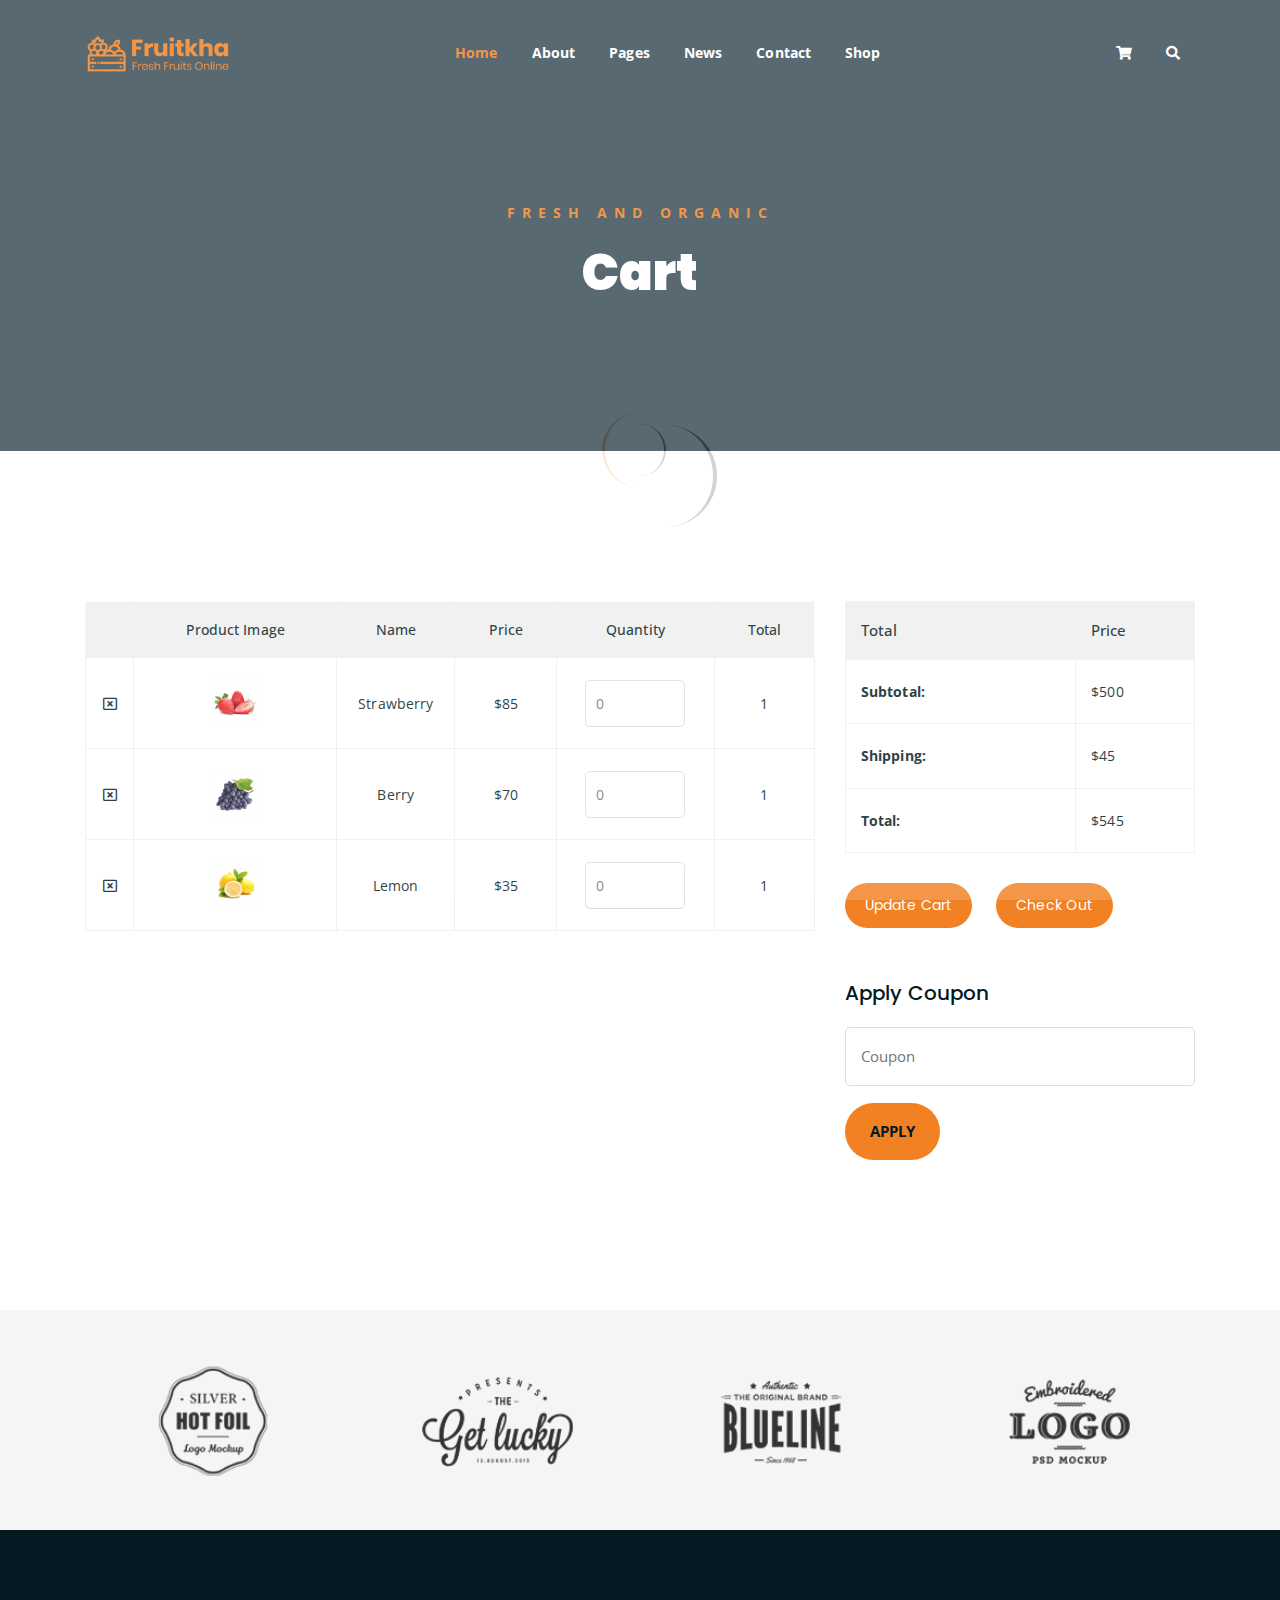
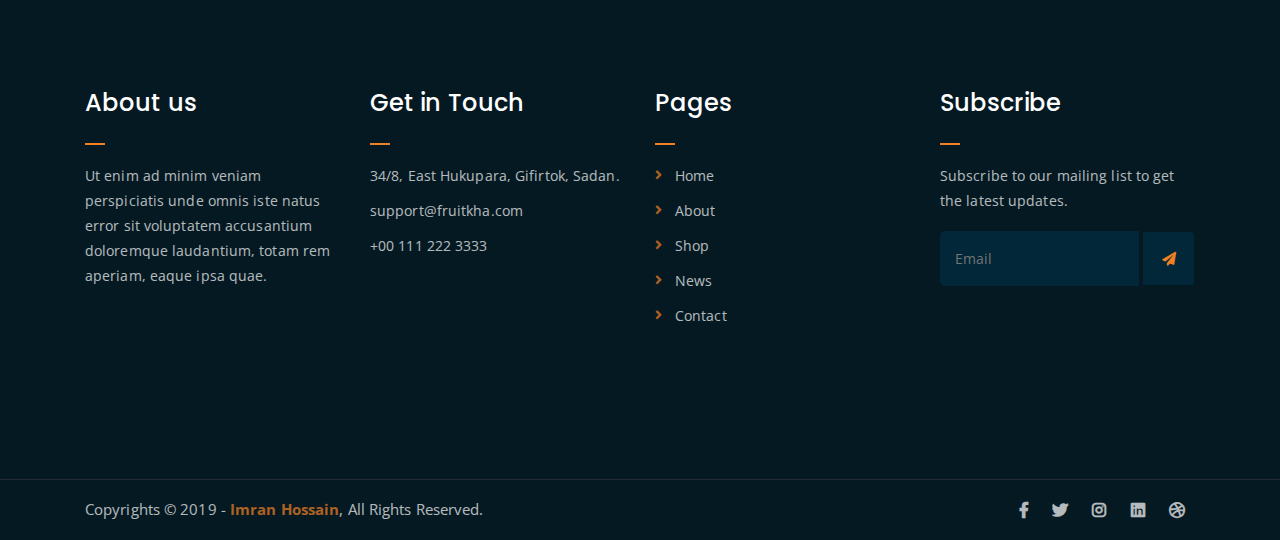
<file: img/fruitkha-package1.0/fruitkha/cart.html>
<!DOCTYPE html>
<html lang="en">
<head>
	<meta charset="UTF-8">
	<meta http-equiv="X-UA-Compatible" content="IE=edge">
	<meta name="viewport" content="width=device-width, initial-scale=1">
	<meta name="description" content="Responsive Bootstrap4 Shop Template, Created by Imran Hossain from https://imransdesign.com/">

	<!-- title -->
	<title>Cart</title>

	<!-- favicon -->
	<link rel="shortcut icon" type="image/png" href="assets/img/favicon.png">
	<!-- google font -->
	<link href="https://fonts.googleapis.com/css?family=Open+Sans:300,400,700" rel="stylesheet">
	<link href="https://fonts.googleapis.com/css?family=Poppins:400,700&display=swap" rel="stylesheet">
	<!-- fontawesome -->
	<link rel="stylesheet" href="assets/css/all.min.css">
	<!-- bootstrap -->
	<link rel="stylesheet" href="assets/bootstrap/css/bootstrap.min.css">
	<!-- owl carousel -->
	<link rel="stylesheet" href="assets/css/owl.carousel.css">
	<!-- magnific popup -->
	<link rel="stylesheet" href="assets/css/magnific-popup.css">
	<!-- animate css -->
	<link rel="stylesheet" href="assets/css/animate.css">
	<!-- mean menu css -->
	<link rel="stylesheet" href="assets/css/meanmenu.min.css">
	<!-- main style -->
	<link rel="stylesheet" href="assets/css/main.css">
	<!-- responsive -->
	<link rel="stylesheet" href="assets/css/responsive.css">

</head>
<body>
	
	<!--PreLoader-->
    <div class="loader">
        <div class="loader-inner">
            <div class="circle"></div>
        </div>
    </div>
    <!--PreLoader Ends-->
	
	<!-- header -->
	<div class="top-header-area" id="sticker">
		<div class="container">
			<div class="row">
				<div class="col-lg-12 col-sm-12 text-center">
					<div class="main-menu-wrap">
						<!-- logo -->
						<div class="site-logo">
							<a href="index.html">
								<img src="assets/img/logo.png" alt="">
							</a>
						</div>
						<!-- logo -->

						<!-- menu start -->
						<nav class="main-menu">
							<ul>
								<li class="current-list-item"><a href="#">Home</a>
									<ul class="sub-menu">
										<li><a href="index.html">Static Home</a></li>
										<li><a href="index_2.html">Slider Home</a></li>
									</ul>
								</li>
								<li><a href="about.html">About</a></li>
								<li><a href="#">Pages</a>
									<ul class="sub-menu">
										<li><a href="404.html">404 page</a></li>
										<li><a href="about.html">About</a></li>
										<li><a href="cart.html">Cart</a></li>
										<li><a href="checkout.html">Check Out</a></li>
										<li><a href="contact.html">Contact</a></li>
										<li><a href="news.html">News</a></li>
										<li><a href="shop.html">Shop</a></li>
									</ul>
								</li>
								<li><a href="news.html">News</a>
									<ul class="sub-menu">
										<li><a href="news.html">News</a></li>
										<li><a href="single-news.html">Single News</a></li>
									</ul>
								</li>
								<li><a href="contact.html">Contact</a></li>
								<li><a href="shop.html">Shop</a>
									<ul class="sub-menu">
										<li><a href="shop.html">Shop</a></li>
										<li><a href="checkout.html">Check Out</a></li>
										<li><a href="single-product.html">Single Product</a></li>
										<li><a href="cart.html">Cart</a></li>
									</ul>
								</li>
								<li>
									<div class="header-icons">
										<a class="shopping-cart" href="cart.html"><i class="fas fa-shopping-cart"></i></a>
										<a class="mobile-hide search-bar-icon" href="#"><i class="fas fa-search"></i></a>
									</div>
								</li>
							</ul>
						</nav>
						<a class="mobile-show search-bar-icon" href="#"><i class="fas fa-search"></i></a>
						<div class="mobile-menu"></div>
						<!-- menu end -->
					</div>
				</div>
			</div>
		</div>
	</div>
	<!-- end header -->

	<!-- search area -->
	<div class="search-area">
		<div class="container">
			<div class="row">
				<div class="col-lg-12">
					<span class="close-btn"><i class="fas fa-window-close"></i></span>
					<div class="search-bar">
						<div class="search-bar-tablecell">
							<h3>Search For:</h3>
							<input type="text" placeholder="Keywords">
							<button type="submit">Search <i class="fas fa-search"></i></button>
						</div>
					</div>
				</div>
			</div>
		</div>
	</div>
	<!-- end search arewa -->
	
	<!-- breadcrumb-section -->
	<div class="breadcrumb-section breadcrumb-bg">
		<div class="container">
			<div class="row">
				<div class="col-lg-8 offset-lg-2 text-center">
					<div class="breadcrumb-text">
						<p>Fresh and Organic</p>
						<h1>Cart</h1>
					</div>
				</div>
			</div>
		</div>
	</div>
	<!-- end breadcrumb section -->

	<!-- cart -->
	<div class="cart-section mt-150 mb-150">
		<div class="container">
			<div class="row">
				<div class="col-lg-8 col-md-12">
					<div class="cart-table-wrap">
						<table class="cart-table">
							<thead class="cart-table-head">
								<tr class="table-head-row">
									<th class="product-remove"></th>
									<th class="product-image">Product Image</th>
									<th class="product-name">Name</th>
									<th class="product-price">Price</th>
									<th class="product-quantity">Quantity</th>
									<th class="product-total">Total</th>
								</tr>
							</thead>
							<tbody>
								<tr class="table-body-row">
									<td class="product-remove"><a href="#"><i class="far fa-window-close"></i></a></td>
									<td class="product-image"><img src="assets/img/products/product-img-1.jpg" alt=""></td>
									<td class="product-name">Strawberry</td>
									<td class="product-price">$85</td>
									<td class="product-quantity"><input type="number" placeholder="0"></td>
									<td class="product-total">1</td>
								</tr>
								<tr class="table-body-row">
									<td class="product-remove"><a href="#"><i class="far fa-window-close"></i></a></td>
									<td class="product-image"><img src="assets/img/products/product-img-2.jpg" alt=""></td>
									<td class="product-name">Berry</td>
									<td class="product-price">$70</td>
									<td class="product-quantity"><input type="number" placeholder="0"></td>
									<td class="product-total">1</td>
								</tr>
								<tr class="table-body-row">
									<td class="product-remove"><a href="#"><i class="far fa-window-close"></i></a></td>
									<td class="product-image"><img src="assets/img/products/product-img-3.jpg" alt=""></td>
									<td class="product-name">Lemon</td>
									<td class="product-price">$35</td>
									<td class="product-quantity"><input type="number" placeholder="0"></td>
									<td class="product-total">1</td>
								</tr>
							</tbody>
						</table>
					</div>
				</div>

				<div class="col-lg-4">
					<div class="total-section">
						<table class="total-table">
							<thead class="total-table-head">
								<tr class="table-total-row">
									<th>Total</th>
									<th>Price</th>
								</tr>
							</thead>
							<tbody>
								<tr class="total-data">
									<td><strong>Subtotal: </strong></td>
									<td>$500</td>
								</tr>
								<tr class="total-data">
									<td><strong>Shipping: </strong></td>
									<td>$45</td>
								</tr>
								<tr class="total-data">
									<td><strong>Total: </strong></td>
									<td>$545</td>
								</tr>
							</tbody>
						</table>
						<div class="cart-buttons">
							<a href="cart.html" class="boxed-btn">Update Cart</a>
							<a href="checkout.html" class="boxed-btn black">Check Out</a>
						</div>
					</div>

					<div class="coupon-section">
						<h3>Apply Coupon</h3>
						<div class="coupon-form-wrap">
							<form action="index.html">
								<p><input type="text" placeholder="Coupon"></p>
								<p><input type="submit" value="Apply"></p>
							</form>
						</div>
					</div>
				</div>
			</div>
		</div>
	</div>
	<!-- end cart -->

	<!-- logo carousel -->
	<div class="logo-carousel-section">
		<div class="container">
			<div class="row">
				<div class="col-lg-12">
					<div class="logo-carousel-inner">
						<div class="single-logo-item">
							<img src="assets/img/company-logos/1.png" alt="">
						</div>
						<div class="single-logo-item">
							<img src="assets/img/company-logos/2.png" alt="">
						</div>
						<div class="single-logo-item">
							<img src="assets/img/company-logos/3.png" alt="">
						</div>
						<div class="single-logo-item">
							<img src="assets/img/company-logos/4.png" alt="">
						</div>
						<div class="single-logo-item">
							<img src="assets/img/company-logos/5.png" alt="">
						</div>
					</div>
				</div>
			</div>
		</div>
	</div>
	<!-- end logo carousel -->

	<!-- footer -->
	<div class="footer-area">
		<div class="container">
			<div class="row">
				<div class="col-lg-3 col-md-6">
					<div class="footer-box about-widget">
						<h2 class="widget-title">About us</h2>
						<p>Ut enim ad minim veniam perspiciatis unde omnis iste natus error sit voluptatem accusantium doloremque laudantium, totam rem aperiam, eaque ipsa quae.</p>
					</div>
				</div>
				<div class="col-lg-3 col-md-6">
					<div class="footer-box get-in-touch">
						<h2 class="widget-title">Get in Touch</h2>
						<ul>
							<li>34/8, East Hukupara, Gifirtok, Sadan.</li>
							<li>support@fruitkha.com</li>
							<li>+00 111 222 3333</li>
						</ul>
					</div>
				</div>
				<div class="col-lg-3 col-md-6">
					<div class="footer-box pages">
						<h2 class="widget-title">Pages</h2>
						<ul>
							<li><a href="index.html">Home</a></li>
							<li><a href="about.html">About</a></li>
							<li><a href="services.html">Shop</a></li>
							<li><a href="news.html">News</a></li>
							<li><a href="contact.html">Contact</a></li>
						</ul>
					</div>
				</div>
				<div class="col-lg-3 col-md-6">
					<div class="footer-box subscribe">
						<h2 class="widget-title">Subscribe</h2>
						<p>Subscribe to our mailing list to get the latest updates.</p>
						<form action="index.html">
							<input type="email" placeholder="Email">
							<button type="submit"><i class="fas fa-paper-plane"></i></button>
						</form>
					</div>
				</div>
			</div>
		</div>
	</div>
	<!-- end footer -->
	
	<!-- copyright -->
	<div class="copyright">
		<div class="container">
			<div class="row">
				<div class="col-lg-6 col-md-12">
					<p>Copyrights &copy; 2019 - <a href="https://imransdesign.com/">Imran Hossain</a>,  All Rights Reserved.</p>
				</div>
				<div class="col-lg-6 text-right col-md-12">
					<div class="social-icons">
						<ul>
							<li><a href="#" target="_blank"><i class="fab fa-facebook-f"></i></a></li>
							<li><a href="#" target="_blank"><i class="fab fa-twitter"></i></a></li>
							<li><a href="#" target="_blank"><i class="fab fa-instagram"></i></a></li>
							<li><a href="#" target="_blank"><i class="fab fa-linkedin"></i></a></li>
							<li><a href="#" target="_blank"><i class="fab fa-dribbble"></i></a></li>
						</ul>
					</div>
				</div>
			</div>
		</div>
	</div>
	<!-- end copyright -->
	
	<!-- jquery -->
	<script src="assets/js/jquery-1.11.3.min.js"></script>
	<!-- bootstrap -->
	<script src="assets/bootstrap/js/bootstrap.min.js"></script>
	<!-- count down -->
	<script src="assets/js/jquery.countdown.js"></script>
	<!-- isotope -->
	<script src="assets/js/jquery.isotope-3.0.6.min.js"></script>
	<!-- waypoints -->
	<script src="assets/js/waypoints.js"></script>
	<!-- owl carousel -->
	<script src="assets/js/owl.carousel.min.js"></script>
	<!-- magnific popup -->
	<script src="assets/js/jquery.magnific-popup.min.js"></script>
	<!-- mean menu -->
	<script src="assets/js/jquery.meanmenu.min.js"></script>
	<!-- sticker js -->
	<script src="assets/js/sticker.js"></script>
	<!-- main js -->
	<script src="assets/js/main.js"></script>

</body>
</html>
</file>
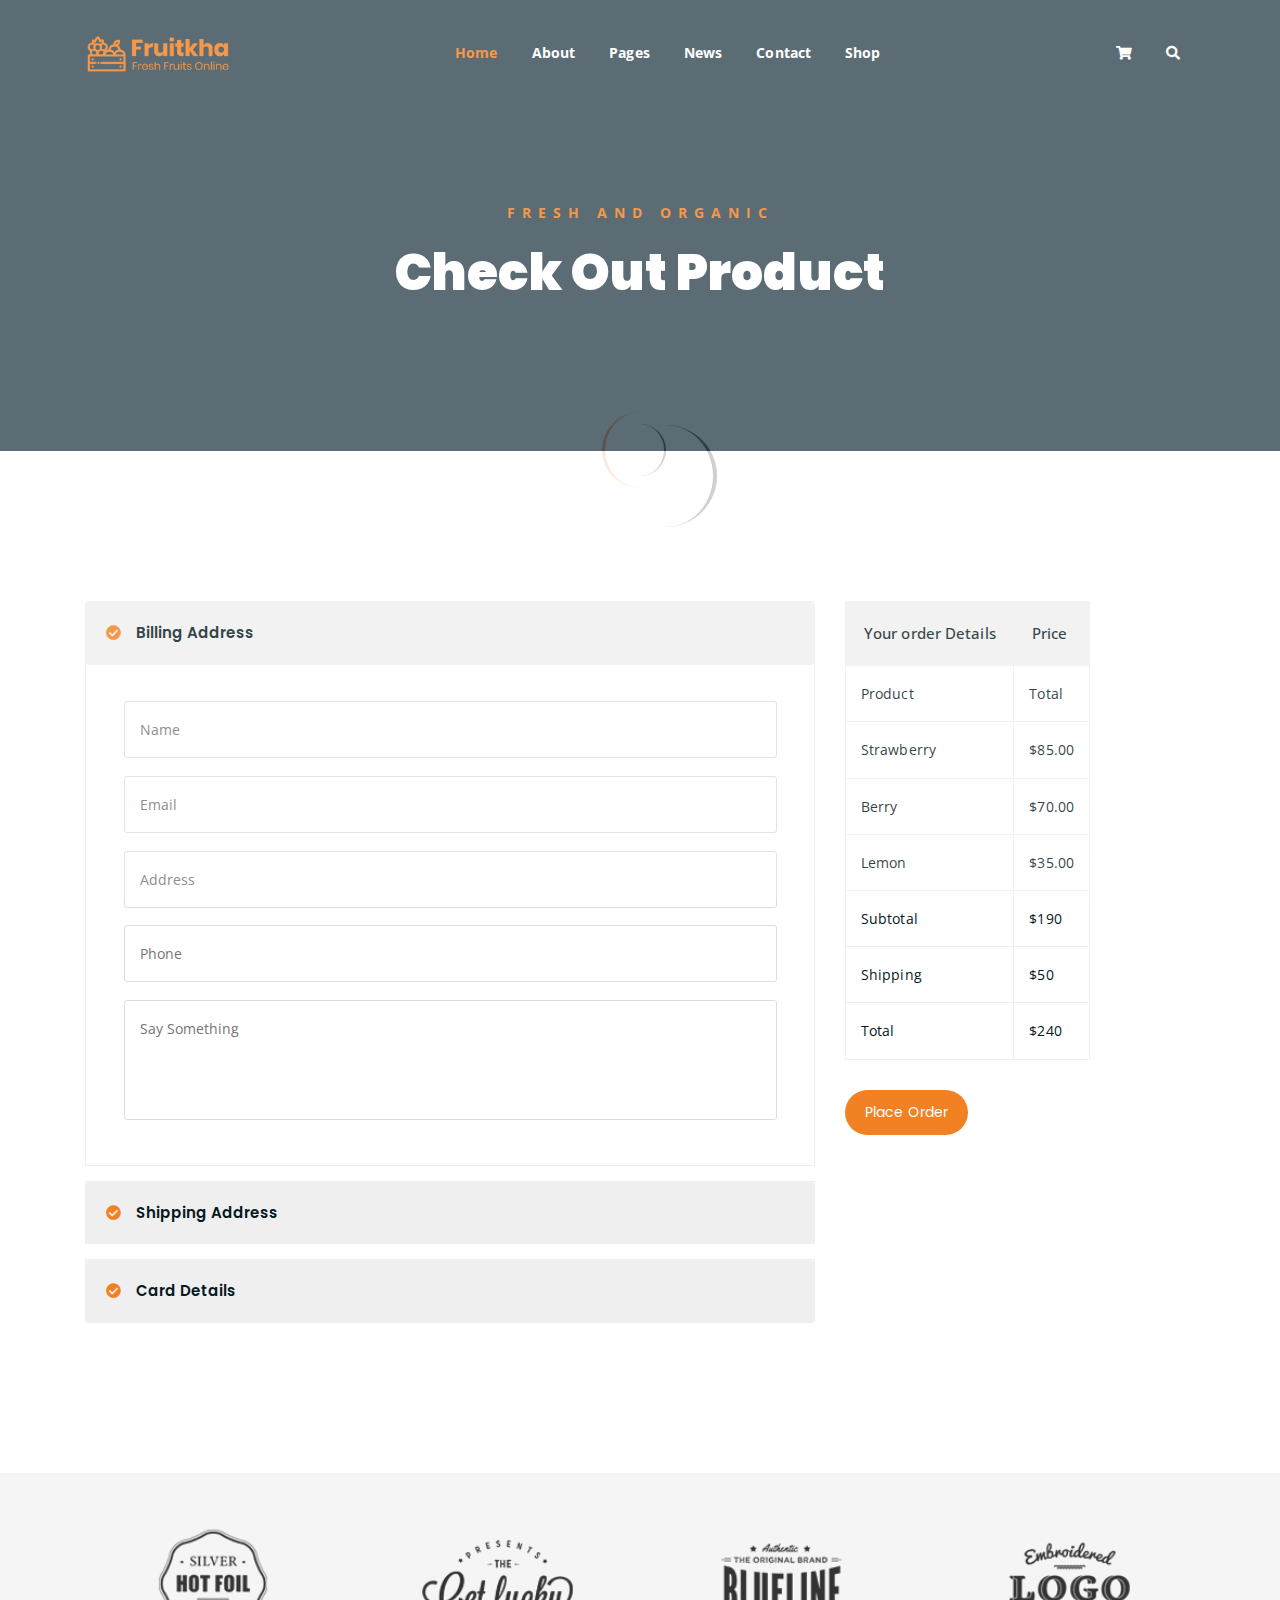
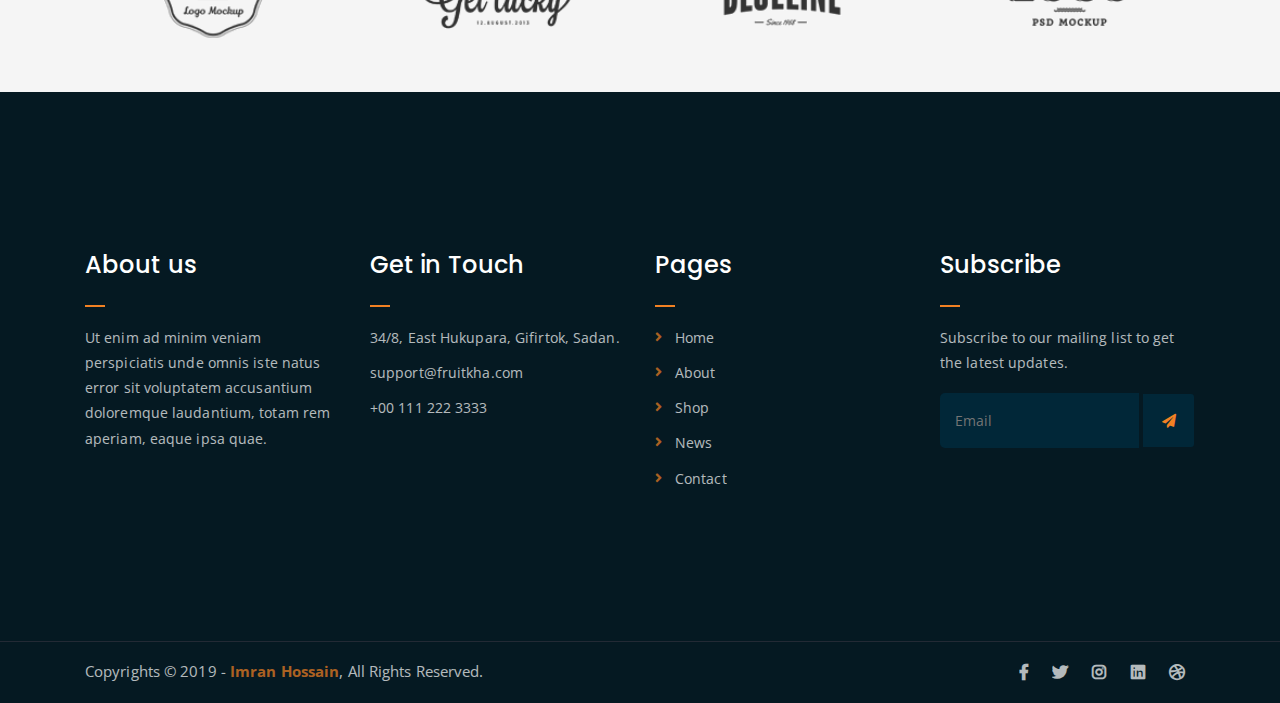
<file: img/fruitkha-package1.0/fruitkha/checkout.html>
<!DOCTYPE html>
<html lang="en">
<head>
	<meta charset="UTF-8">
	<meta http-equiv="X-UA-Compatible" content="IE=edge">
	<meta name="viewport" content="width=device-width, initial-scale=1">
	<meta name="description" content="Responsive Bootstrap4 Shop Template, Created by Imran Hossain from https://imransdesign.com/">

	<!-- title -->
	<title>Check Out</title>

	<!-- favicon -->
	<link rel="shortcut icon" type="image/png" href="assets/img/favicon.png">
	<!-- google font -->
	<link href="https://fonts.googleapis.com/css?family=Open+Sans:300,400,700" rel="stylesheet">
	<link href="https://fonts.googleapis.com/css?family=Poppins:400,700&display=swap" rel="stylesheet">
	<!-- fontawesome -->
	<link rel="stylesheet" href="assets/css/all.min.css">
	<!-- bootstrap -->
	<link rel="stylesheet" href="assets/bootstrap/css/bootstrap.min.css">
	<!-- owl carousel -->
	<link rel="stylesheet" href="assets/css/owl.carousel.css">
	<!-- magnific popup -->
	<link rel="stylesheet" href="assets/css/magnific-popup.css">
	<!-- animate css -->
	<link rel="stylesheet" href="assets/css/animate.css">
	<!-- mean menu css -->
	<link rel="stylesheet" href="assets/css/meanmenu.min.css">
	<!-- main style -->
	<link rel="stylesheet" href="assets/css/main.css">
	<!-- responsive -->
	<link rel="stylesheet" href="assets/css/responsive.css">

</head>
<body>
	
	<!--PreLoader-->
    <div class="loader">
        <div class="loader-inner">
            <div class="circle"></div>
        </div>
    </div>
    <!--PreLoader Ends-->
	
	<!-- header -->
	<div class="top-header-area" id="sticker">
		<div class="container">
			<div class="row">
				<div class="col-lg-12 col-sm-12 text-center">
					<div class="main-menu-wrap">
						<!-- logo -->
						<div class="site-logo">
							<a href="index.html">
								<img src="assets/img/logo.png" alt="">
							</a>
						</div>
						<!-- logo -->

						<!-- menu start -->
						<nav class="main-menu">
							<ul>
								<li class="current-list-item"><a href="#">Home</a>
									<ul class="sub-menu">
										<li><a href="index.html">Static Home</a></li>
										<li><a href="index_2.html">Slider Home</a></li>
									</ul>
								</li>
								<li><a href="about.html">About</a></li>
								<li><a href="#">Pages</a>
									<ul class="sub-menu">
										<li><a href="404.html">404 page</a></li>
										<li><a href="about.html">About</a></li>
										<li><a href="cart.html">Cart</a></li>
										<li><a href="checkout.html">Check Out</a></li>
										<li><a href="contact.html">Contact</a></li>
										<li><a href="news.html">News</a></li>
										<li><a href="shop.html">Shop</a></li>
									</ul>
								</li>
								<li><a href="news.html">News</a>
									<ul class="sub-menu">
										<li><a href="news.html">News</a></li>
										<li><a href="single-news.html">Single News</a></li>
									</ul>
								</li>
								<li><a href="contact.html">Contact</a></li>
								<li><a href="shop.html">Shop</a>
									<ul class="sub-menu">
										<li><a href="shop.html">Shop</a></li>
										<li><a href="checkout.html">Check Out</a></li>
										<li><a href="single-product.html">Single Product</a></li>
										<li><a href="cart.html">Cart</a></li>
									</ul>
								</li>
								<li>
									<div class="header-icons">
										<a class="shopping-cart" href="cart.html"><i class="fas fa-shopping-cart"></i></a>
										<a class="mobile-hide search-bar-icon" href="#"><i class="fas fa-search"></i></a>
									</div>
								</li>
							</ul>
						</nav>
						<a class="mobile-show search-bar-icon" href="#"><i class="fas fa-search"></i></a>
						<div class="mobile-menu"></div>
						<!-- menu end -->
					</div>
				</div>
			</div>
		</div>
	</div>
	<!-- end header -->

	<!-- search area -->
	<div class="search-area">
		<div class="container">
			<div class="row">
				<div class="col-lg-12">
					<span class="close-btn"><i class="fas fa-window-close"></i></span>
					<div class="search-bar">
						<div class="search-bar-tablecell">
							<h3>Search For:</h3>
							<input type="text" placeholder="Keywords">
							<button type="submit">Search <i class="fas fa-search"></i></button>
						</div>
					</div>
				</div>
			</div>
		</div>
	</div>
	<!-- end search arewa -->
	
	<!-- breadcrumb-section -->
	<div class="breadcrumb-section breadcrumb-bg">
		<div class="container">
			<div class="row">
				<div class="col-lg-8 offset-lg-2 text-center">
					<div class="breadcrumb-text">
						<p>Fresh and Organic</p>
						<h1>Check Out Product</h1>
					</div>
				</div>
			</div>
		</div>
	</div>
	<!-- end breadcrumb section -->

	<!-- check out section -->
	<div class="checkout-section mt-150 mb-150">
		<div class="container">
			<div class="row">
				<div class="col-lg-8">
					<div class="checkout-accordion-wrap">
						<div class="accordion" id="accordionExample">
						  <div class="card single-accordion">
						    <div class="card-header" id="headingOne">
						      <h5 class="mb-0">
						        <button class="btn btn-link" type="button" data-toggle="collapse" data-target="#collapseOne" aria-expanded="true" aria-controls="collapseOne">
						          Billing Address
						        </button>
						      </h5>
						    </div>

						    <div id="collapseOne" class="collapse show" aria-labelledby="headingOne" data-parent="#accordionExample">
						      <div class="card-body">
						        <div class="billing-address-form">
						        	<form action="index.html">
						        		<p><input type="text" placeholder="Name"></p>
						        		<p><input type="email" placeholder="Email"></p>
						        		<p><input type="text" placeholder="Address"></p>
						        		<p><input type="tel" placeholder="Phone"></p>
						        		<p><textarea name="bill" id="bill" cols="30" rows="10" placeholder="Say Something"></textarea></p>
						        	</form>
						        </div>
						      </div>
						    </div>
						  </div>
						  <div class="card single-accordion">
						    <div class="card-header" id="headingTwo">
						      <h5 class="mb-0">
						        <button class="btn btn-link collapsed" type="button" data-toggle="collapse" data-target="#collapseTwo" aria-expanded="false" aria-controls="collapseTwo">
						          Shipping Address
						        </button>
						      </h5>
						    </div>
						    <div id="collapseTwo" class="collapse" aria-labelledby="headingTwo" data-parent="#accordionExample">
						      <div class="card-body">
						        <div class="shipping-address-form">
						        	<p>Your shipping address form is here.</p>
						        </div>
						      </div>
						    </div>
						  </div>
						  <div class="card single-accordion">
						    <div class="card-header" id="headingThree">
						      <h5 class="mb-0">
						        <button class="btn btn-link collapsed" type="button" data-toggle="collapse" data-target="#collapseThree" aria-expanded="false" aria-controls="collapseThree">
						          Card Details
						        </button>
						      </h5>
						    </div>
						    <div id="collapseThree" class="collapse" aria-labelledby="headingThree" data-parent="#accordionExample">
						      <div class="card-body">
						        <div class="card-details">
						        	<p>Your card details goes here.</p>
						        </div>
						      </div>
						    </div>
						  </div>
						</div>

					</div>
				</div>

				<div class="col-lg-4">
					<div class="order-details-wrap">
						<table class="order-details">
							<thead>
								<tr>
									<th>Your order Details</th>
									<th>Price</th>
								</tr>
							</thead>
							<tbody class="order-details-body">
								<tr>
									<td>Product</td>
									<td>Total</td>
								</tr>
								<tr>
									<td>Strawberry</td>
									<td>$85.00</td>
								</tr>
								<tr>
									<td>Berry</td>
									<td>$70.00</td>
								</tr>
								<tr>
									<td>Lemon</td>
									<td>$35.00</td>
								</tr>
							</tbody>
							<tbody class="checkout-details">
								<tr>
									<td>Subtotal</td>
									<td>$190</td>
								</tr>
								<tr>
									<td>Shipping</td>
									<td>$50</td>
								</tr>
								<tr>
									<td>Total</td>
									<td>$240</td>
								</tr>
							</tbody>
						</table>
						<a href="#" class="boxed-btn">Place Order</a>
					</div>
				</div>
			</div>
		</div>
	</div>
	<!-- end check out section -->

	<!-- logo carousel -->
	<div class="logo-carousel-section">
		<div class="container">
			<div class="row">
				<div class="col-lg-12">
					<div class="logo-carousel-inner">
						<div class="single-logo-item">
							<img src="assets/img/company-logos/1.png" alt="">
						</div>
						<div class="single-logo-item">
							<img src="assets/img/company-logos/2.png" alt="">
						</div>
						<div class="single-logo-item">
							<img src="assets/img/company-logos/3.png" alt="">
						</div>
						<div class="single-logo-item">
							<img src="assets/img/company-logos/4.png" alt="">
						</div>
						<div class="single-logo-item">
							<img src="assets/img/company-logos/5.png" alt="">
						</div>
					</div>
				</div>
			</div>
		</div>
	</div>
	<!-- end logo carousel -->

	<!-- footer -->
	<div class="footer-area">
		<div class="container">
			<div class="row">
				<div class="col-lg-3 col-md-6">
					<div class="footer-box about-widget">
						<h2 class="widget-title">About us</h2>
						<p>Ut enim ad minim veniam perspiciatis unde omnis iste natus error sit voluptatem accusantium doloremque laudantium, totam rem aperiam, eaque ipsa quae.</p>
					</div>
				</div>
				<div class="col-lg-3 col-md-6">
					<div class="footer-box get-in-touch">
						<h2 class="widget-title">Get in Touch</h2>
						<ul>
							<li>34/8, East Hukupara, Gifirtok, Sadan.</li>
							<li>support@fruitkha.com</li>
							<li>+00 111 222 3333</li>
						</ul>
					</div>
				</div>
				<div class="col-lg-3 col-md-6">
					<div class="footer-box pages">
						<h2 class="widget-title">Pages</h2>
						<ul>
							<li><a href="index.html">Home</a></li>
							<li><a href="about.html">About</a></li>
							<li><a href="services.html">Shop</a></li>
							<li><a href="news.html">News</a></li>
							<li><a href="contact.html">Contact</a></li>
						</ul>
					</div>
				</div>
				<div class="col-lg-3 col-md-6">
					<div class="footer-box subscribe">
						<h2 class="widget-title">Subscribe</h2>
						<p>Subscribe to our mailing list to get the latest updates.</p>
						<form action="index.html">
							<input type="email" placeholder="Email">
							<button type="submit"><i class="fas fa-paper-plane"></i></button>
						</form>
					</div>
				</div>
			</div>
		</div>
	</div>
	<!-- end footer -->
	
	<!-- copyright -->
	<div class="copyright">
		<div class="container">
			<div class="row">
				<div class="col-lg-6 col-md-12">
					<p>Copyrights &copy; 2019 - <a href="https://imransdesign.com/">Imran Hossain</a>,  All Rights Reserved.</p>
				</div>
				<div class="col-lg-6 text-right col-md-12">
					<div class="social-icons">
						<ul>
							<li><a href="#" target="_blank"><i class="fab fa-facebook-f"></i></a></li>
							<li><a href="#" target="_blank"><i class="fab fa-twitter"></i></a></li>
							<li><a href="#" target="_blank"><i class="fab fa-instagram"></i></a></li>
							<li><a href="#" target="_blank"><i class="fab fa-linkedin"></i></a></li>
							<li><a href="#" target="_blank"><i class="fab fa-dribbble"></i></a></li>
						</ul>
					</div>
				</div>
			</div>
		</div>
	</div>
	<!-- end copyright -->
	
	<!-- jquery -->
	<script src="assets/js/jquery-1.11.3.min.js"></script>
	<!-- bootstrap -->
	<script src="assets/bootstrap/js/bootstrap.min.js"></script>
	<!-- count down -->
	<script src="assets/js/jquery.countdown.js"></script>
	<!-- isotope -->
	<script src="assets/js/jquery.isotope-3.0.6.min.js"></script>
	<!-- waypoints -->
	<script src="assets/js/waypoints.js"></script>
	<!-- owl carousel -->
	<script src="assets/js/owl.carousel.min.js"></script>
	<!-- magnific popup -->
	<script src="assets/js/jquery.magnific-popup.min.js"></script>
	<!-- mean menu -->
	<script src="assets/js/jquery.meanmenu.min.js"></script>
	<!-- sticker js -->
	<script src="assets/js/sticker.js"></script>
	<!-- main js -->
	<script src="assets/js/main.js"></script>

</body>
</html>
</file>
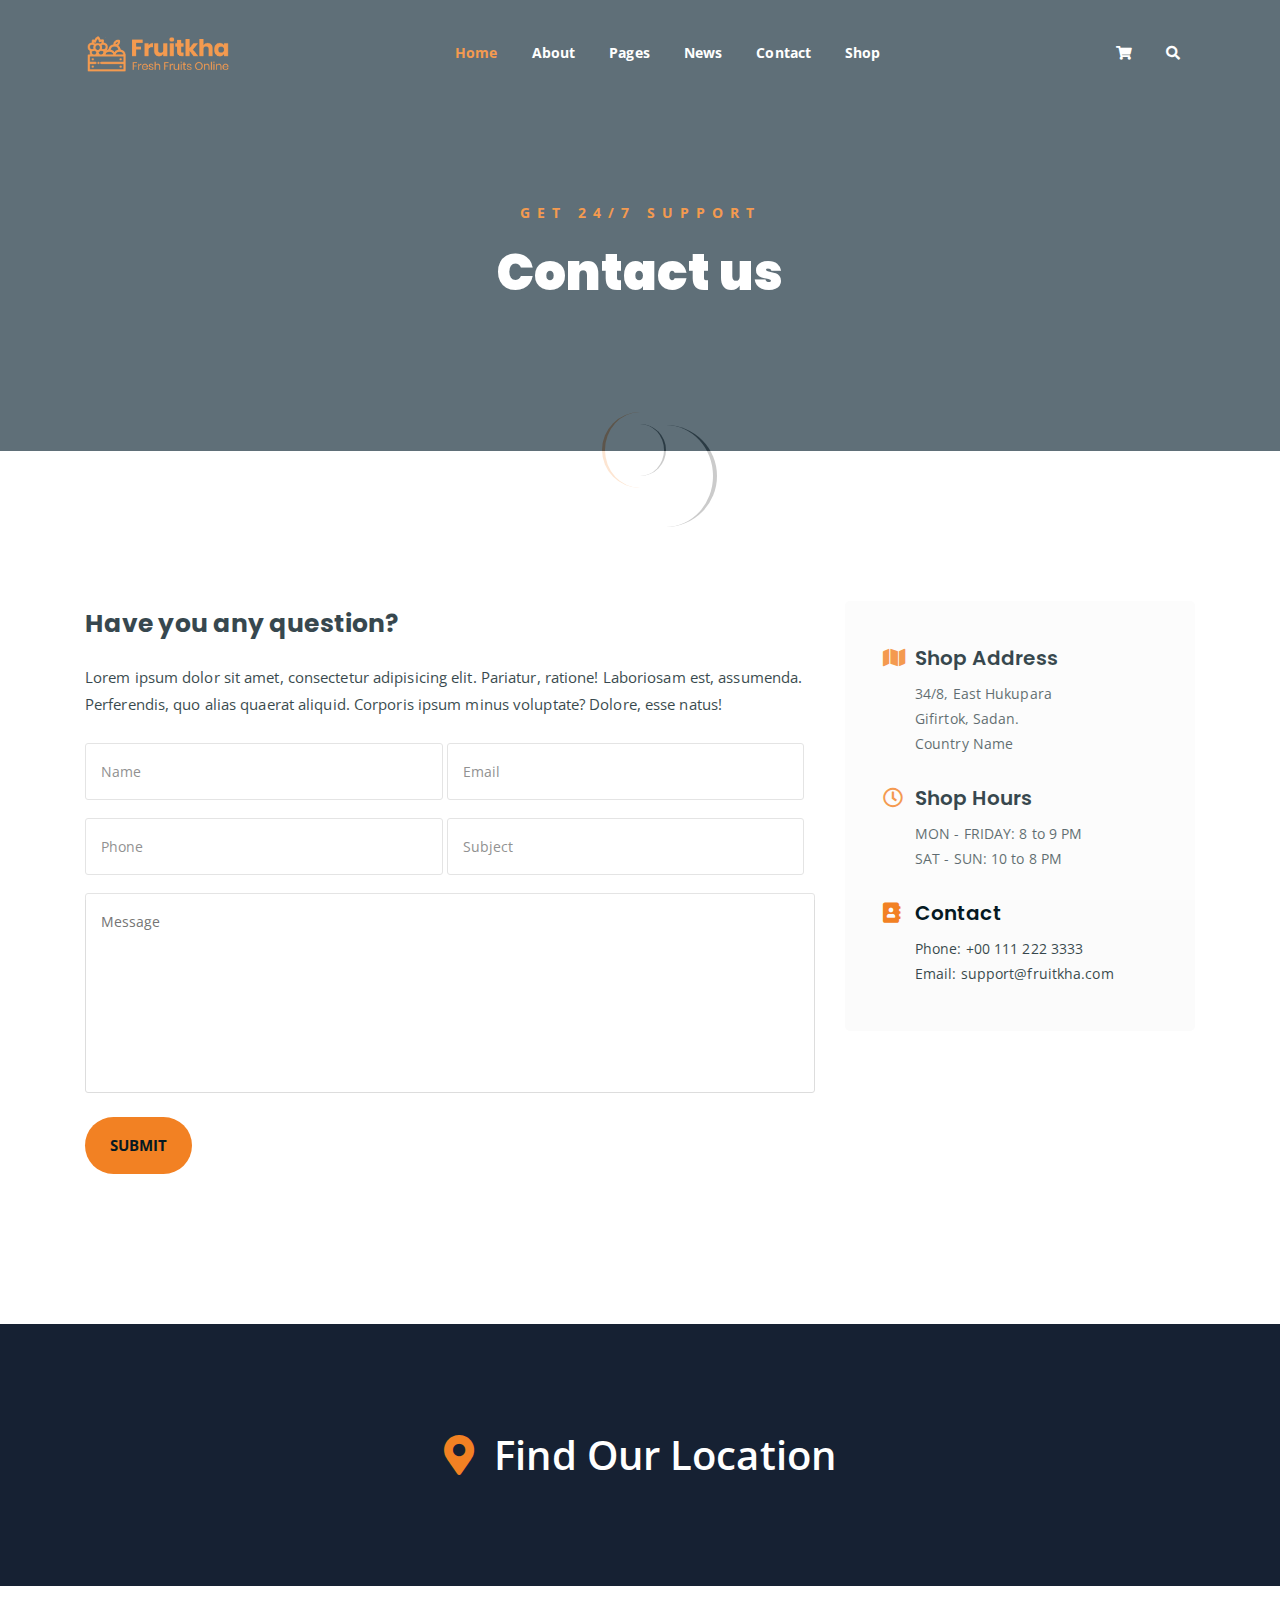
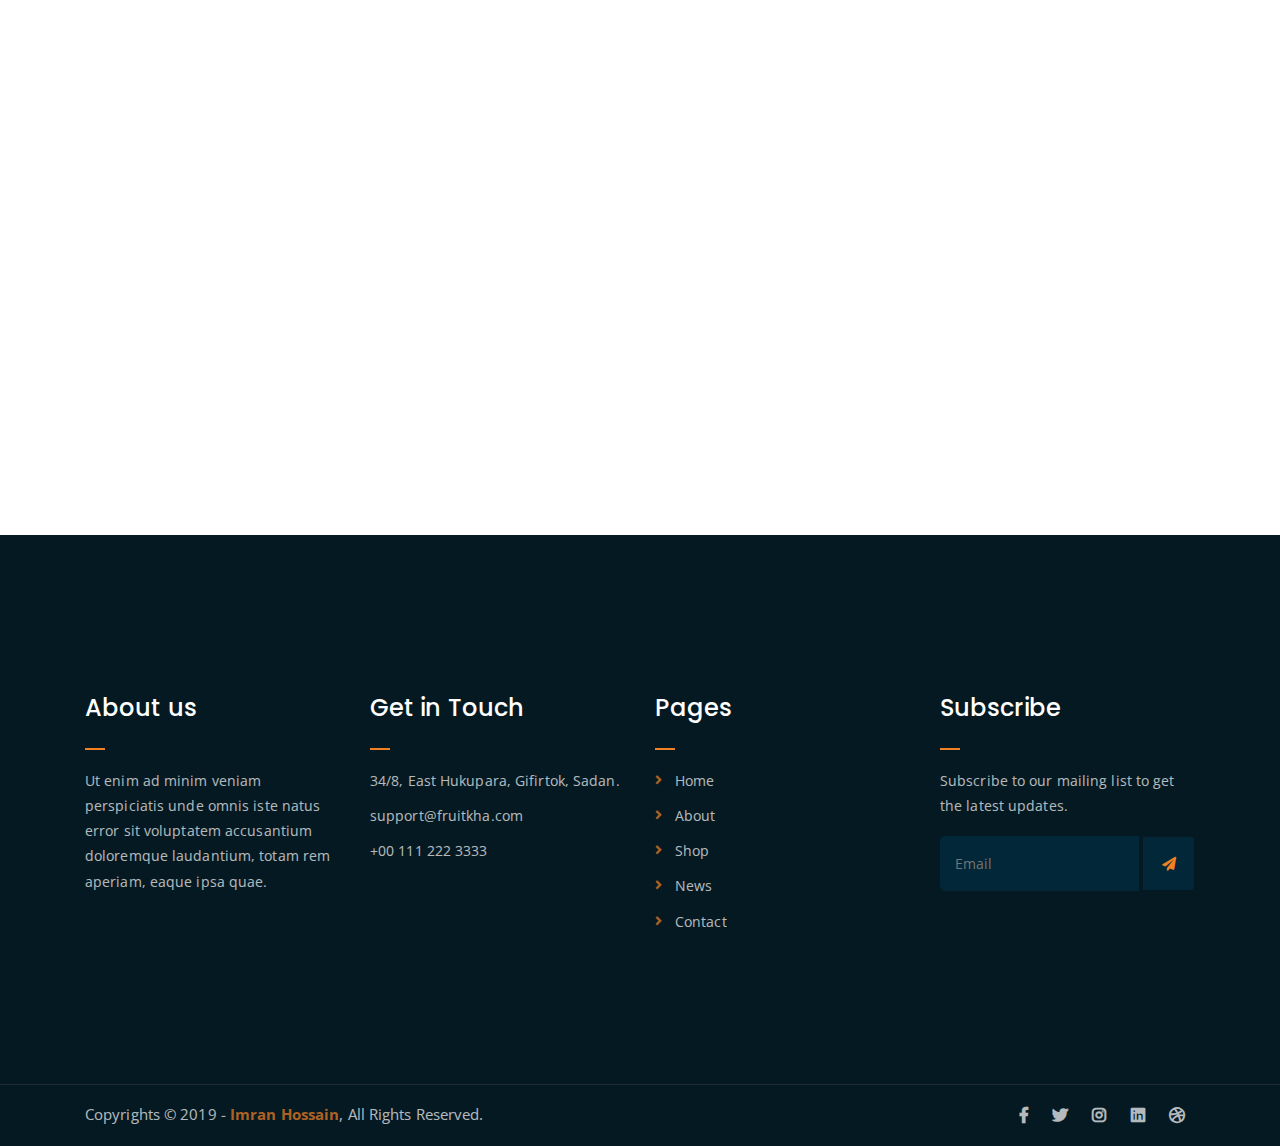
<file: img/fruitkha-package1.0/fruitkha/contact.html>
<!DOCTYPE html>
<html lang="en">
<head>
	<meta charset="UTF-8">
	<meta http-equiv="X-UA-Compatible" content="IE=edge">
	<meta name="viewport" content="width=device-width, initial-scale=1">
	<meta name="description" content="Responsive Bootstrap4 Shop Template, Created by Imran Hossain from https://imransdesign.com/">

	<!-- title -->
	<title>Contact</title>

	<!-- favicon -->
	<link rel="shortcut icon" type="image/png" href="assets/img/favicon.png">
	<!-- google font -->
	<link href="https://fonts.googleapis.com/css?family=Open+Sans:300,400,700" rel="stylesheet">
	<link href="https://fonts.googleapis.com/css?family=Poppins:400,700&display=swap" rel="stylesheet">
	<!-- fontawesome -->
	<link rel="stylesheet" href="assets/css/all.min.css">
	<!-- bootstrap -->
	<link rel="stylesheet" href="assets/bootstrap/css/bootstrap.min.css">
	<!-- owl carousel -->
	<link rel="stylesheet" href="assets/css/owl.carousel.css">
	<!-- magnific popup -->
	<link rel="stylesheet" href="assets/css/magnific-popup.css">
	<!-- animate css -->
	<link rel="stylesheet" href="assets/css/animate.css">
	<!-- mean menu css -->
	<link rel="stylesheet" href="assets/css/meanmenu.min.css">
	<!-- main style -->
	<link rel="stylesheet" href="assets/css/main.css">
	<!-- responsive -->
	<link rel="stylesheet" href="assets/css/responsive.css">

</head>
<body>
	
	<!--PreLoader-->
    <div class="loader">
        <div class="loader-inner">
            <div class="circle"></div>
        </div>
    </div>
    <!--PreLoader Ends-->
	
	<!-- header -->
	<div class="top-header-area" id="sticker">
		<div class="container">
			<div class="row">
				<div class="col-lg-12 col-sm-12 text-center">
					<div class="main-menu-wrap">
						<!-- logo -->
						<div class="site-logo">
							<a href="index.html">
								<img src="assets/img/logo.png" alt="">
							</a>
						</div>
						<!-- logo -->

						<!-- menu start -->
						<nav class="main-menu">
							<ul>
								<li class="current-list-item"><a href="#">Home</a>
									<ul class="sub-menu">
										<li><a href="index.html">Static Home</a></li>
										<li><a href="index_2.html">Slider Home</a></li>
									</ul>
								</li>
								<li><a href="about.html">About</a></li>
								<li><a href="#">Pages</a>
									<ul class="sub-menu">
										<li><a href="404.html">404 page</a></li>
										<li><a href="about.html">About</a></li>
										<li><a href="cart.html">Cart</a></li>
										<li><a href="checkout.html">Check Out</a></li>
										<li><a href="contact.html">Contact</a></li>
										<li><a href="news.html">News</a></li>
										<li><a href="shop.html">Shop</a></li>
									</ul>
								</li>
								<li><a href="news.html">News</a>
									<ul class="sub-menu">
										<li><a href="news.html">News</a></li>
										<li><a href="single-news.html">Single News</a></li>
									</ul>
								</li>
								<li><a href="contact.html">Contact</a></li>
								<li><a href="shop.html">Shop</a>
									<ul class="sub-menu">
										<li><a href="shop.html">Shop</a></li>
										<li><a href="checkout.html">Check Out</a></li>
										<li><a href="single-product.html">Single Product</a></li>
										<li><a href="cart.html">Cart</a></li>
									</ul>
								</li>
								<li>
									<div class="header-icons">
										<a class="shopping-cart" href="cart.html"><i class="fas fa-shopping-cart"></i></a>
										<a class="mobile-hide search-bar-icon" href="#"><i class="fas fa-search"></i></a>
									</div>
								</li>
							</ul>
						</nav>
						<a class="mobile-show search-bar-icon" href="#"><i class="fas fa-search"></i></a>
						<div class="mobile-menu"></div>
						<!-- menu end -->
					</div>
				</div>
			</div>
		</div>
	</div>
	<!-- end header -->

	<!-- search area -->
	<div class="search-area">
		<div class="container">
			<div class="row">
				<div class="col-lg-12">
					<span class="close-btn"><i class="fas fa-window-close"></i></span>
					<div class="search-bar">
						<div class="search-bar-tablecell">
							<h3>Search For:</h3>
							<input type="text" placeholder="Keywords">
							<button type="submit">Search <i class="fas fa-search"></i></button>
						</div>
					</div>
				</div>
			</div>
		</div>
	</div>
	<!-- end search arewa -->
	
	<!-- breadcrumb-section -->
	<div class="breadcrumb-section breadcrumb-bg">
		<div class="container">
			<div class="row">
				<div class="col-lg-8 offset-lg-2 text-center">
					<div class="breadcrumb-text">
						<p>Get 24/7 Support</p>
						<h1>Contact us</h1>
					</div>
				</div>
			</div>
		</div>
	</div>
	<!-- end breadcrumb section -->

	<!-- contact form -->
	<div class="contact-from-section mt-150 mb-150">
		<div class="container">
			<div class="row">
				<div class="col-lg-8 mb-5 mb-lg-0">
					<div class="form-title">
						<h2>Have you any question?</h2>
						<p>Lorem ipsum dolor sit amet, consectetur adipisicing elit. Pariatur, ratione! Laboriosam est, assumenda. Perferendis, quo alias quaerat aliquid. Corporis ipsum minus voluptate? Dolore, esse natus!</p>
					</div>
				 	<div id="form_status"></div>
					<div class="contact-form">
						<form type="POST" id="fruitkha-contact" onSubmit="return valid_datas( this );">
							<p>
								<input type="text" placeholder="Name" name="name" id="name">
								<input type="email" placeholder="Email" name="email" id="email">
							</p>
							<p>
								<input type="tel" placeholder="Phone" name="phone" id="phone">
								<input type="text" placeholder="Subject" name="subject" id="subject">
							</p>
							<p><textarea name="message" id="message" cols="30" rows="10" placeholder="Message"></textarea></p>
							<input type="hidden" name="token" value="FsWga4&@f6aw" />
							<p><input type="submit" value="Submit"></p>
						</form>
					</div>
				</div>
				<div class="col-lg-4">
					<div class="contact-form-wrap">
						<div class="contact-form-box">
							<h4><i class="fas fa-map"></i> Shop Address</h4>
							<p>34/8, East Hukupara <br> Gifirtok, Sadan. <br> Country Name</p>
						</div>
						<div class="contact-form-box">
							<h4><i class="far fa-clock"></i> Shop Hours</h4>
							<p>MON - FRIDAY: 8 to 9 PM <br> SAT - SUN: 10 to 8 PM </p>
						</div>
						<div class="contact-form-box">
							<h4><i class="fas fa-address-book"></i> Contact</h4>
							<p>Phone: +00 111 222 3333 <br> Email: support@fruitkha.com</p>
						</div>
					</div>
				</div>
			</div>
		</div>
	</div>
	<!-- end contact form -->

	<!-- find our location -->
	<div class="find-location blue-bg">
		<div class="container">
			<div class="row">
				<div class="col-lg-12 text-center">
					<p> <i class="fas fa-map-marker-alt"></i> Find Our Location</p>
				</div>
			</div>
		</div>
	</div>
	<!-- end find our location -->

	<!-- google map section -->
	<div class="embed-responsive embed-responsive-21by9">
		<iframe src="https://www.google.com/maps/embed?pb=!1m18!1m12!1m3!1d26432.42324808999!2d-118.34398767954286!3d34.09378509738966!2m3!1f0!2f0!3f0!3m2!1i1024!2i768!4f13.1!3m3!1m2!1s0x80c2bf07045279bf%3A0xf67a9a6797bdfae4!2sHollywood%2C%20Los%20Angeles%2C%20CA%2C%20USA!5e0!3m2!1sen!2sbd!4v1576846473265!5m2!1sen!2sbd" width="600" height="450" frameborder="0" style="border:0;" allowfullscreen="" class="embed-responsive-item"></iframe>
	</div>
	<!-- end google map section -->


	<!-- footer -->
	<div class="footer-area">
		<div class="container">
			<div class="row">
				<div class="col-lg-3 col-md-6">
					<div class="footer-box about-widget">
						<h2 class="widget-title">About us</h2>
						<p>Ut enim ad minim veniam perspiciatis unde omnis iste natus error sit voluptatem accusantium doloremque laudantium, totam rem aperiam, eaque ipsa quae.</p>
					</div>
				</div>
				<div class="col-lg-3 col-md-6">
					<div class="footer-box get-in-touch">
						<h2 class="widget-title">Get in Touch</h2>
						<ul>
							<li>34/8, East Hukupara, Gifirtok, Sadan.</li>
							<li>support@fruitkha.com</li>
							<li>+00 111 222 3333</li>
						</ul>
					</div>
				</div>
				<div class="col-lg-3 col-md-6">
					<div class="footer-box pages">
						<h2 class="widget-title">Pages</h2>
						<ul>
							<li><a href="index.html">Home</a></li>
							<li><a href="about.html">About</a></li>
							<li><a href="services.html">Shop</a></li>
							<li><a href="news.html">News</a></li>
							<li><a href="contact.html">Contact</a></li>
						</ul>
					</div>
				</div>
				<div class="col-lg-3 col-md-6">
					<div class="footer-box subscribe">
						<h2 class="widget-title">Subscribe</h2>
						<p>Subscribe to our mailing list to get the latest updates.</p>
						<form action="index.html">
							<input type="email" placeholder="Email">
							<button type="submit"><i class="fas fa-paper-plane"></i></button>
						</form>
					</div>
				</div>
			</div>
		</div>
	</div>
	<!-- end footer -->
	
	<!-- copyright -->
	<div class="copyright">
		<div class="container">
			<div class="row">
				<div class="col-lg-6 col-md-12">
					<p>Copyrights &copy; 2019 - <a href="https://imransdesign.com/">Imran Hossain</a>,  All Rights Reserved.</p>
				</div>
				<div class="col-lg-6 text-right col-md-12">
					<div class="social-icons">
						<ul>
							<li><a href="#" target="_blank"><i class="fab fa-facebook-f"></i></a></li>
							<li><a href="#" target="_blank"><i class="fab fa-twitter"></i></a></li>
							<li><a href="#" target="_blank"><i class="fab fa-instagram"></i></a></li>
							<li><a href="#" target="_blank"><i class="fab fa-linkedin"></i></a></li>
							<li><a href="#" target="_blank"><i class="fab fa-dribbble"></i></a></li>
						</ul>
					</div>
				</div>
			</div>
		</div>
	</div>
	<!-- end copyright -->
	
	<!-- jquery -->
	<script src="assets/js/jquery-1.11.3.min.js"></script>
	<!-- bootstrap -->
	<script src="assets/bootstrap/js/bootstrap.min.js"></script>
	<!-- count down -->
	<script src="assets/js/jquery.countdown.js"></script>
	<!-- isotope -->
	<script src="assets/js/jquery.isotope-3.0.6.min.js"></script>
	<!-- waypoints -->
	<script src="assets/js/waypoints.js"></script>
	<!-- owl carousel -->
	<script src="assets/js/owl.carousel.min.js"></script>
	<!-- magnific popup -->
	<script src="assets/js/jquery.magnific-popup.min.js"></script>
	<!-- mean menu -->
	<script src="assets/js/jquery.meanmenu.min.js"></script>
	<!-- sticker js -->
	<script src="assets/js/sticker.js"></script>
	<!-- form validation js -->
	<script src="assets/js/form-validate.js"></script>
	<!-- main js -->
	<script src="assets/js/main.js"></script>
	
</body>
</html>
</file>
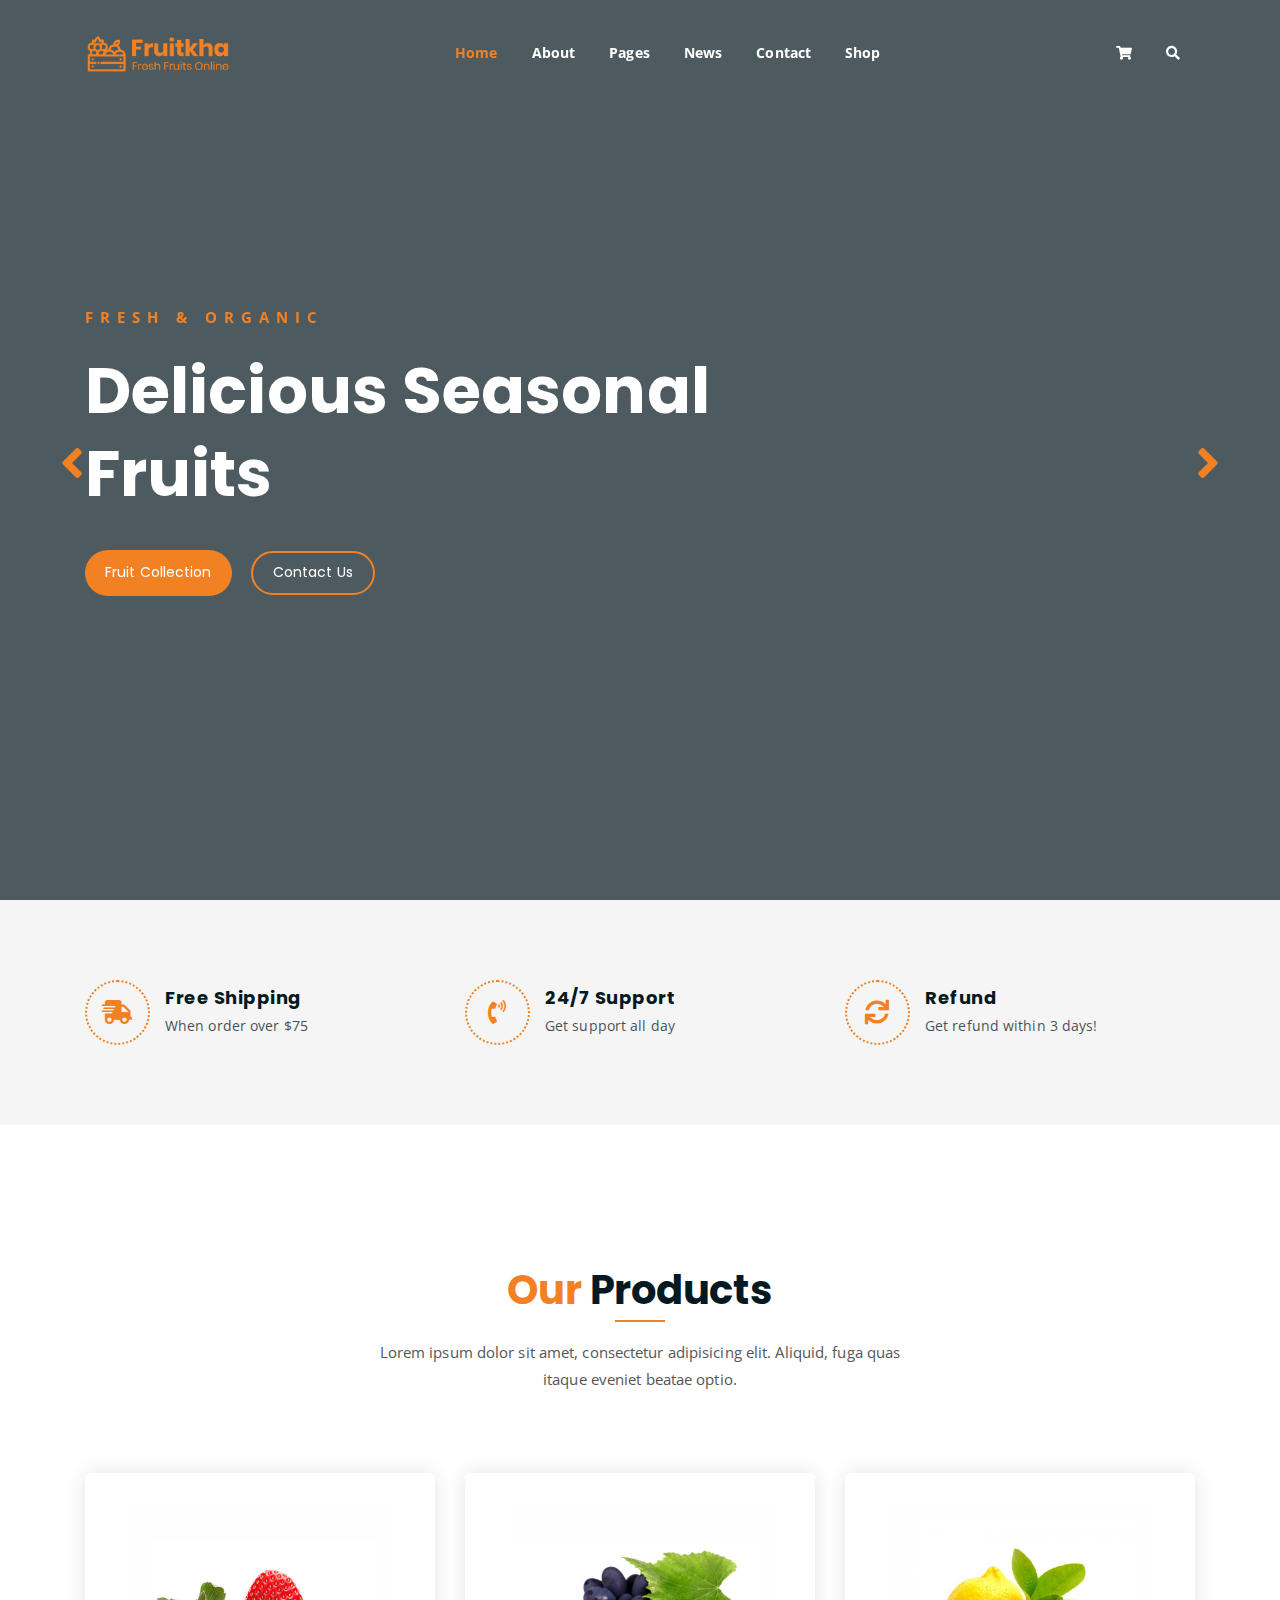
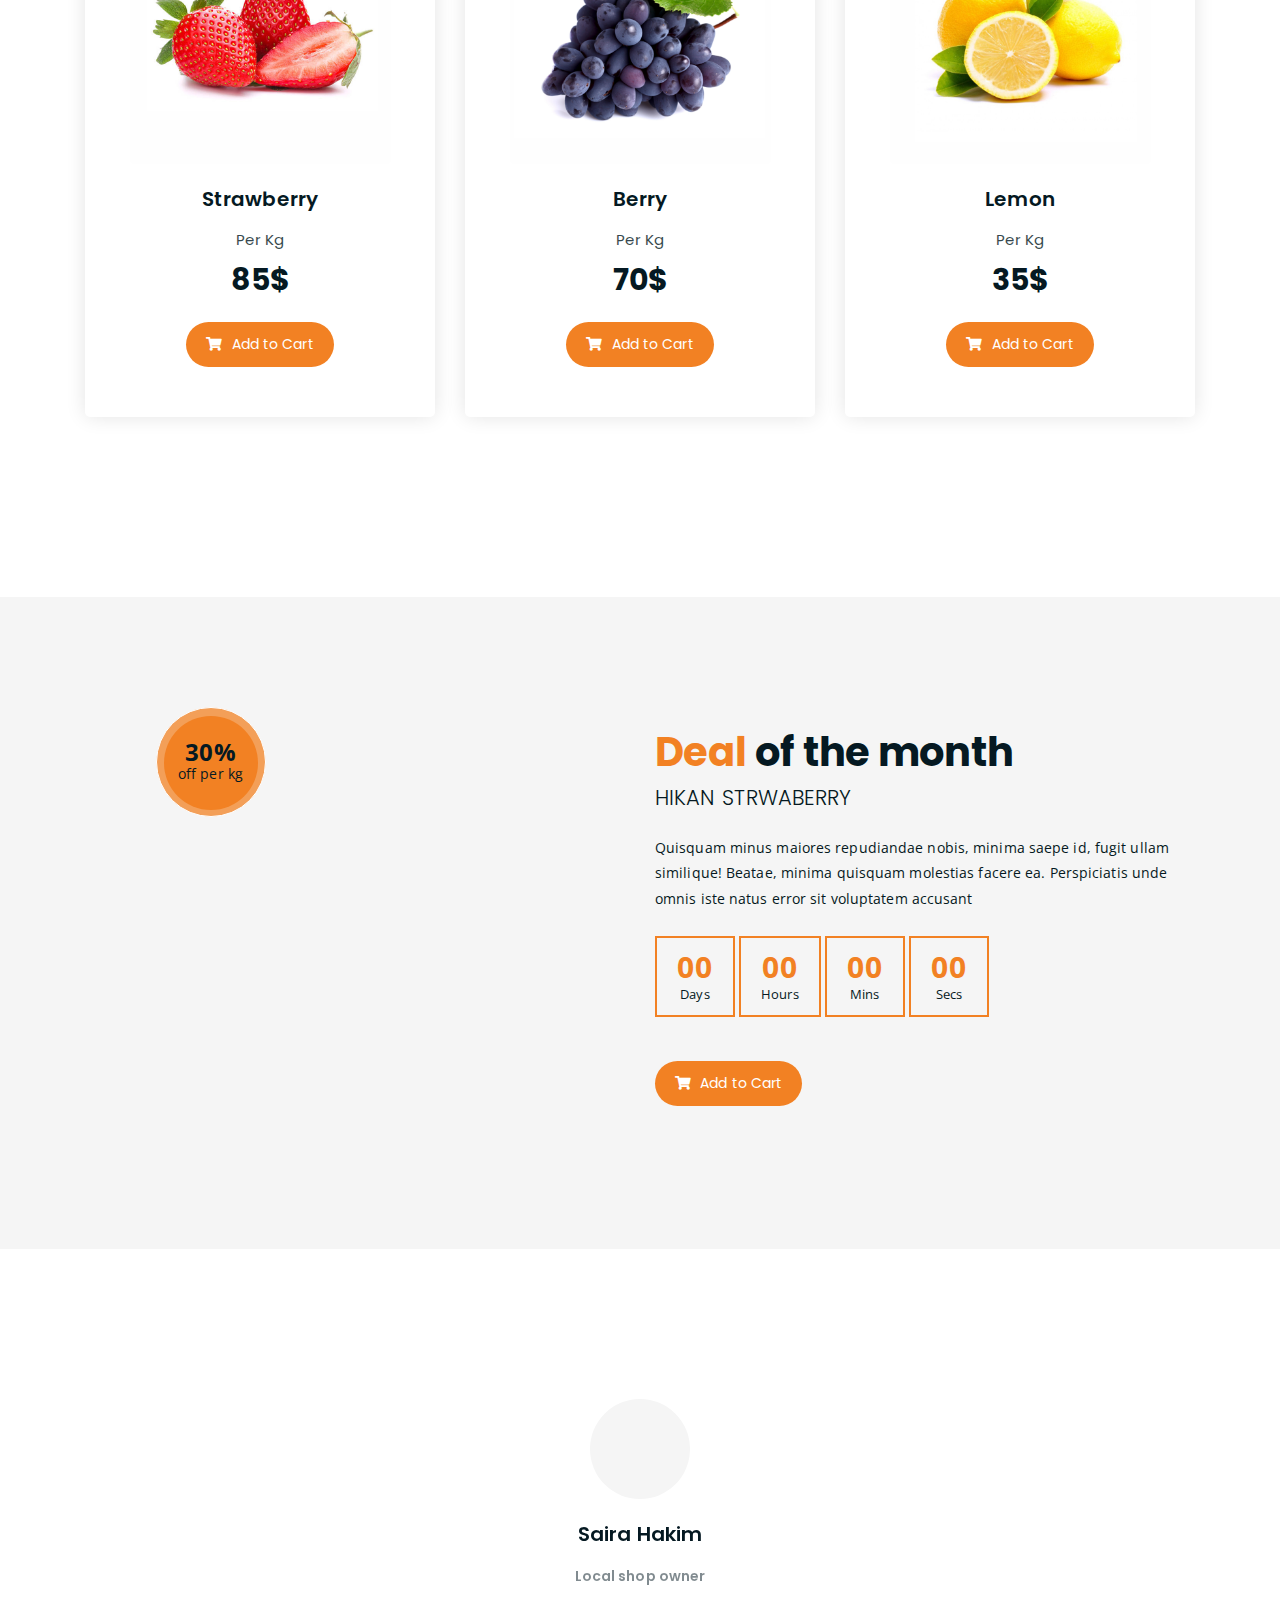
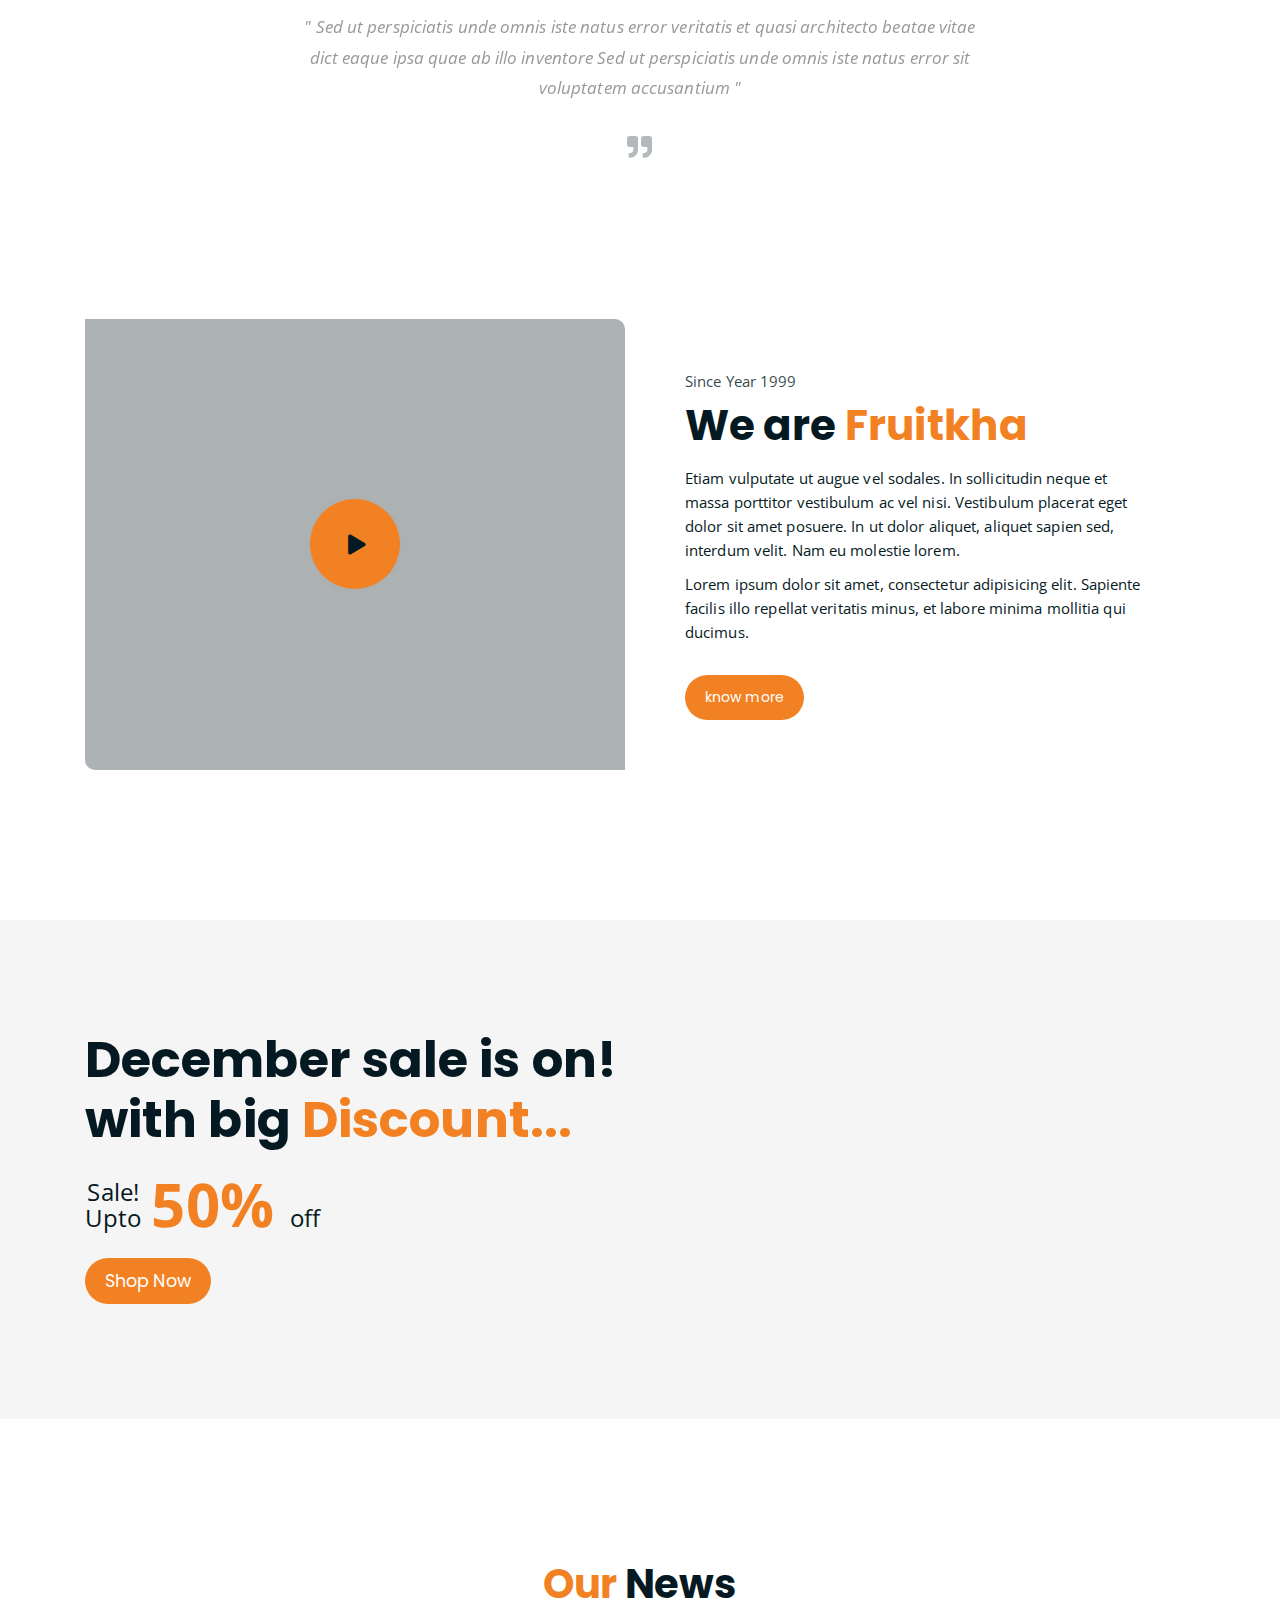
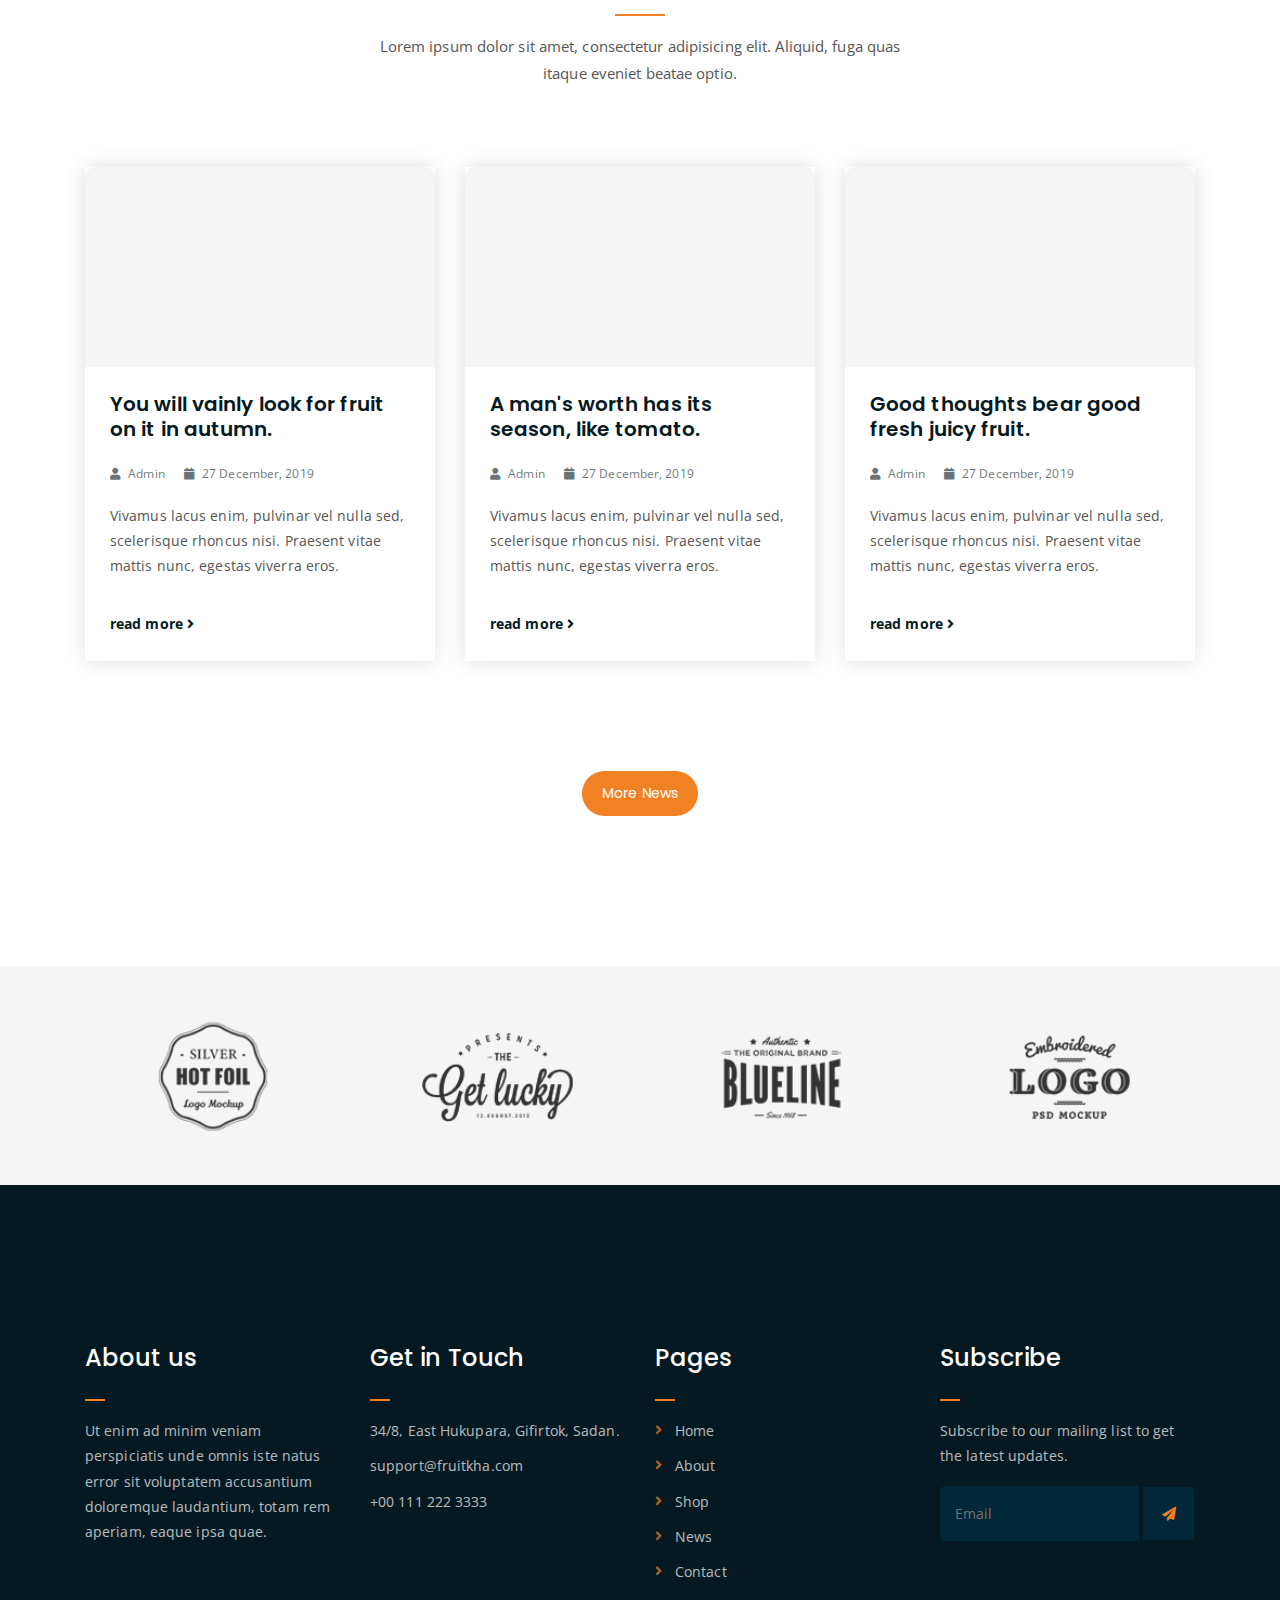
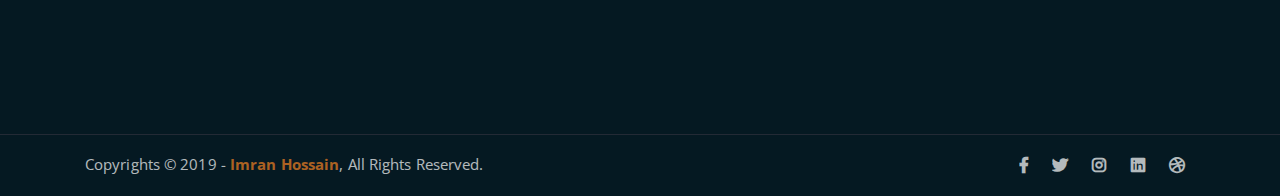
<file: img/fruitkha-package1.0/fruitkha/index_2.html>
<!DOCTYPE html>
<html lang="en">
<head>
	<meta charset="UTF-8">
	<meta http-equiv="X-UA-Compatible" content="IE=edge">
	<meta name="viewport" content="width=device-width, initial-scale=1">
	<meta name="description" content="Responsive Bootstrap4 Shop Template, Created by Imran Hossain from https://imransdesign.com/">

	<!-- title -->
	<title>Fruitkha - Slider Version</title>

	<!-- favicon -->
	<link rel="shortcut icon" type="image/png" href="assets/img/favicon.png">
	<!-- google font -->
	<link href="https://fonts.googleapis.com/css?family=Open+Sans:300,400,700" rel="stylesheet">
	<link href="https://fonts.googleapis.com/css?family=Poppins:400,700&display=swap" rel="stylesheet">
	<!-- fontawesome -->
	<link rel="stylesheet" href="assets/css/all.min.css">
	<!-- bootstrap -->
	<link rel="stylesheet" href="assets/bootstrap/css/bootstrap.min.css">
	<!-- owl carousel -->
	<link rel="stylesheet" href="assets/css/owl.carousel.css">
	<!-- magnific popup -->
	<link rel="stylesheet" href="assets/css/magnific-popup.css">
	<!-- animate css -->
	<link rel="stylesheet" href="assets/css/animate.css">
	<!-- mean menu css -->
	<link rel="stylesheet" href="assets/css/meanmenu.min.css">
	<!-- main style -->
	<link rel="stylesheet" href="assets/css/main.css">
	<!-- responsive -->
	<link rel="stylesheet" href="assets/css/responsive.css">

</head>
<body>
	
	<!--PreLoader-->
    <div class="loader">
        <div class="loader-inner">
            <div class="circle"></div>
        </div>
    </div>
    <!--PreLoader Ends-->
	
	<!-- header -->
	<div class="top-header-area" id="sticker">
		<div class="container">
			<div class="row">
				<div class="col-lg-12 col-sm-12 text-center">
					<div class="main-menu-wrap">
						<!-- logo -->
						<div class="site-logo">
							<a href="index.html">
								<img src="assets/img/logo.png" alt="">
							</a>
						</div>
						<!-- logo -->

						<!-- menu start -->
						<nav class="main-menu">
							<ul>
								<li class="current-list-item"><a href="#">Home</a>
									<ul class="sub-menu">
										<li><a href="index.html">Static Home</a></li>
										<li><a href="index_2.html">Slider Home</a></li>
									</ul>
								</li>
								<li><a href="about.html">About</a></li>
								<li><a href="#">Pages</a>
									<ul class="sub-menu">
										<li><a href="404.html">404 page</a></li>
										<li><a href="about.html">About</a></li>
										<li><a href="cart.html">Cart</a></li>
										<li><a href="checkout.html">Check Out</a></li>
										<li><a href="contact.html">Contact</a></li>
										<li><a href="news.html">News</a></li>
										<li><a href="shop.html">Shop</a></li>
									</ul>
								</li>
								<li><a href="news.html">News</a>
									<ul class="sub-menu">
										<li><a href="news.html">News</a></li>
										<li><a href="single-news.html">Single News</a></li>
									</ul>
								</li>
								<li><a href="contact.html">Contact</a></li>
								<li><a href="shop.html">Shop</a>
									<ul class="sub-menu">
										<li><a href="shop.html">Shop</a></li>
										<li><a href="checkout.html">Check Out</a></li>
										<li><a href="single-product.html">Single Product</a></li>
										<li><a href="cart.html">Cart</a></li>
									</ul>
								</li>
								<li>
									<div class="header-icons">
										<a class="shopping-cart" href="cart.html"><i class="fas fa-shopping-cart"></i></a>
										<a class="mobile-hide search-bar-icon" href="#"><i class="fas fa-search"></i></a>
									</div>
								</li>
							</ul>
						</nav>
						<a class="mobile-show search-bar-icon" href="#"><i class="fas fa-search"></i></a>
						<div class="mobile-menu"></div>
						<!-- menu end -->
					</div>
				</div>
			</div>
		</div>
	</div>
	<!-- end header -->
	
	<!-- search area -->
	<div class="search-area">
		<div class="container">
			<div class="row">
				<div class="col-lg-12">
					<span class="close-btn"><i class="fas fa-window-close"></i></span>
					<div class="search-bar">
						<div class="search-bar-tablecell">
							<h3>Search For:</h3>
							<input type="text" placeholder="Keywords">
							<button type="submit">Search <i class="fas fa-search"></i></button>
						</div>
					</div>
				</div>
			</div>
		</div>
	</div>
	<!-- end search area -->

	<!-- home page slider -->
	<div class="homepage-slider">
		<!-- single home slider -->
		<div class="single-homepage-slider homepage-bg-1">
			<div class="container">
				<div class="row">
					<div class="col-md-12 col-lg-7 offset-lg-1 offset-xl-0">
						<div class="hero-text">
							<div class="hero-text-tablecell">
								<p class="subtitle">Fresh & Organic</p>
								<h1>Delicious Seasonal Fruits</h1>
								<div class="hero-btns">
									<a href="shop.html" class="boxed-btn">Fruit Collection</a>
									<a href="contact.html" class="bordered-btn">Contact Us</a>
								</div>
							</div>
						</div>
					</div>
				</div>
			</div>
		</div>
		<!-- single home slider -->
		<div class="single-homepage-slider homepage-bg-2">
			<div class="container">
				<div class="row">
					<div class="col-lg-10 offset-lg-1 text-center">
						<div class="hero-text">
							<div class="hero-text-tablecell">
								<p class="subtitle">Fresh Everyday</p>
								<h1>100% Organic Collection</h1>
								<div class="hero-btns">
									<a href="shop.html" class="boxed-btn">Visit Shop</a>
									<a href="contact.html" class="bordered-btn">Contact Us</a>
								</div>
							</div>
						</div>
					</div>
				</div>
			</div>
		</div>
		<!-- single home slider -->
		<div class="single-homepage-slider homepage-bg-3">
			<div class="container">
				<div class="row">
					<div class="col-lg-10 offset-lg-1 text-right">
						<div class="hero-text">
							<div class="hero-text-tablecell">
								<p class="subtitle">Mega Sale Going On!</p>
								<h1>Get December Discount</h1>
								<div class="hero-btns">
									<a href="shop.html" class="boxed-btn">Visit Shop</a>
									<a href="contact.html" class="bordered-btn">Contact Us</a>
								</div>
							</div>
						</div>
					</div>
				</div>
			</div>
		</div>
	</div>
	<!-- end home page slider -->

	<!-- features list section -->
	<div class="list-section pt-80 pb-80">
		<div class="container">

			<div class="row">
				<div class="col-lg-4 col-md-6 mb-4 mb-lg-0">
					<div class="list-box d-flex align-items-center">
						<div class="list-icon">
							<i class="fas fa-shipping-fast"></i>
						</div>
						<div class="content">
							<h3>Free Shipping</h3>
							<p>When order over $75</p>
						</div>
					</div>
				</div>
				<div class="col-lg-4 col-md-6 mb-4 mb-lg-0">
					<div class="list-box d-flex align-items-center">
						<div class="list-icon">
							<i class="fas fa-phone-volume"></i>
						</div>
						<div class="content">
							<h3>24/7 Support</h3>
							<p>Get support all day</p>
						</div>
					</div>
				</div>
				<div class="col-lg-4 col-md-6">
					<div class="list-box d-flex justify-content-start align-items-center">
						<div class="list-icon">
							<i class="fas fa-sync"></i>
						</div>
						<div class="content">
							<h3>Refund</h3>
							<p>Get refund within 3 days!</p>
						</div>
					</div>
				</div>
			</div>

		</div>
	</div>
	<!-- end features list section -->

	<!-- product section -->
	<div class="product-section mt-150 mb-150">
		<div class="container">
			<div class="row">
				<div class="col-lg-8 offset-lg-2 text-center">
					<div class="section-title">	
						<h3><span class="orange-text">Our</span> Products</h3>
						<p>Lorem ipsum dolor sit amet, consectetur adipisicing elit. Aliquid, fuga quas itaque eveniet beatae optio.</p>
					</div>
				</div>
			</div>

			<div class="row">
				<div class="col-lg-4 col-md-6 text-center">
					<div class="single-product-item">
						<div class="product-image">
							<a href="single-product.html"><img src="assets/img/products/product-img-1.jpg" alt=""></a>
						</div>
						<h3>Strawberry</h3>
						<p class="product-price"><span>Per Kg</span> 85$ </p>
						<a href="cart.html" class="cart-btn"><i class="fas fa-shopping-cart"></i> Add to Cart</a>
					</div>
				</div>
				<div class="col-lg-4 col-md-6 text-center">
					<div class="single-product-item">
						<div class="product-image">
							<a href="single-product.html"><img src="assets/img/products/product-img-2.jpg" alt=""></a>
						</div>
						<h3>Berry</h3>
						<p class="product-price"><span>Per Kg</span> 70$ </p>
						<a href="cart.html" class="cart-btn"><i class="fas fa-shopping-cart"></i> Add to Cart</a>
					</div>
				</div>
				<div class="col-lg-4 col-md-6 offset-md-3 offset-lg-0 text-center">
					<div class="single-product-item">
						<div class="product-image">
							<a href="single-product.html"><img src="assets/img/products/product-img-3.jpg" alt=""></a>
						</div>
						<h3>Lemon</h3>
						<p class="product-price"><span>Per Kg</span> 35$ </p>
						<a href="cart.html" class="cart-btn"><i class="fas fa-shopping-cart"></i> Add to Cart</a>
					</div>
				</div>
			</div>
		</div>
	</div>
	<!-- end product section -->

	<!-- cart banner section -->
	<section class="cart-banner pt-100 pb-100">
    	<div class="container">
        	<div class="row clearfix">
            	<!--Image Column-->
            	<div class="image-column col-lg-6">
                	<div class="image">
                    	<div class="price-box">
                        	<div class="inner-price">
                                <span class="price">
                                    <strong>30%</strong> <br> off per kg
                                </span>
                            </div>
                        </div>
                    	<img src="assets/img/a.jpg" alt="">
                    </div>
                </div>
                <!--Content Column-->
                <div class="content-column col-lg-6">
					<h3><span class="orange-text">Deal</span> of the month</h3>
                    <h4>Hikan Strwaberry</h4>
                    <div class="text">Quisquam minus maiores repudiandae nobis, minima saepe id, fugit ullam similique! Beatae, minima quisquam molestias facere ea. Perspiciatis unde omnis iste natus error sit voluptatem accusant</div>
                    <!--Countdown Timer-->
                    <div class="time-counter"><div class="time-countdown clearfix" data-countdown="2020/2/01"><div class="counter-column"><div class="inner"><span class="count">00</span>Days</div></div> <div class="counter-column"><div class="inner"><span class="count">00</span>Hours</div></div>  <div class="counter-column"><div class="inner"><span class="count">00</span>Mins</div></div>  <div class="counter-column"><div class="inner"><span class="count">00</span>Secs</div></div></div></div>
                	<a href="cart.html" class="cart-btn mt-3"><i class="fas fa-shopping-cart"></i> Add to Cart</a>
                </div>
            </div>
        </div>
    </section>
    <!-- end cart banner section -->

	<!-- testimonail-section -->
	<div class="testimonail-section mt-150 mb-150">
		<div class="container">
			<div class="row">
				<div class="col-lg-10 offset-lg-1 text-center">
					<div class="testimonial-sliders">
						<div class="single-testimonial-slider">
							<div class="client-avater">
								<img src="assets/img/avaters/avatar1.png" alt="">
							</div>
							<div class="client-meta">
								<h3>Saira Hakim <span>Local shop owner</span></h3>
								<p class="testimonial-body">
									" Sed ut perspiciatis unde omnis iste natus error veritatis et  quasi architecto beatae vitae dict eaque ipsa quae ab illo inventore Sed ut perspiciatis unde omnis iste natus error sit voluptatem accusantium "
								</p>
								<div class="last-icon">
									<i class="fas fa-quote-right"></i>
								</div>
							</div>
						</div>
						<div class="single-testimonial-slider">
							<div class="client-avater">
								<img src="assets/img/avaters/avatar2.png" alt="">
							</div>
							<div class="client-meta">
								<h3>David Niph <span>Local shop owner</span></h3>
								<p class="testimonial-body">
									" Sed ut perspiciatis unde omnis iste natus error veritatis et  quasi architecto beatae vitae dict eaque ipsa quae ab illo inventore Sed ut perspiciatis unde omnis iste natus error sit voluptatem accusantium "
								</p>
								<div class="last-icon">
									<i class="fas fa-quote-right"></i>
								</div>
							</div>
						</div>
						<div class="single-testimonial-slider">
							<div class="client-avater">
								<img src="assets/img/avaters/avatar3.png" alt="">
							</div>
							<div class="client-meta">
								<h3>Jacob Sikim <span>Local shop owner</span></h3>
								<p class="testimonial-body">
									" Sed ut perspiciatis unde omnis iste natus error veritatis et  quasi architecto beatae vitae dict eaque ipsa quae ab illo inventore Sed ut perspiciatis unde omnis iste natus error sit voluptatem accusantium "
								</p>
								<div class="last-icon">
									<i class="fas fa-quote-right"></i>
								</div>
							</div>
						</div>
					</div>
				</div>
			</div>
		</div>
	</div>
	<!-- end testimonail-section -->
	
	<!-- advertisement section -->
	<div class="abt-section mb-150">
		<div class="container">
			<div class="row">
				<div class="col-lg-6 col-md-12">
					<div class="abt-bg">
						<a href="https://www.youtube.com/watch?v=DBLlFWYcIGQ" class="video-play-btn popup-youtube"><i class="fas fa-play"></i></a>
					</div>
				</div>
				<div class="col-lg-6 col-md-12">
					<div class="abt-text">
						<p class="top-sub">Since Year 1999</p>
						<h2>We are <span class="orange-text">Fruitkha</span></h2>
						<p>Etiam vulputate ut augue vel sodales. In sollicitudin neque et massa porttitor vestibulum ac vel nisi. Vestibulum placerat eget dolor sit amet posuere. In ut dolor aliquet, aliquet sapien sed, interdum velit. Nam eu molestie lorem.</p>
						<p>Lorem ipsum dolor sit amet, consectetur adipisicing elit. Sapiente facilis illo repellat veritatis minus, et labore minima mollitia qui ducimus.</p>
						<a href="about.html" class="boxed-btn mt-4">know more</a>
					</div>
				</div>
			</div>
		</div>
	</div>
	<!-- end advertisement section -->
	
	<!-- shop banner -->
	<section class="shop-banner">
    	<div class="container">
        	<h3>December sale is on! <br> with big <span class="orange-text">Discount...</span></h3>
            <div class="sale-percent"><span>Sale! <br> Upto</span>50% <span>off</span></div>
            <a href="shop.html" class="cart-btn btn-lg">Shop Now</a>
        </div>
    </section>
	<!-- end shop banner -->

	<!-- latest news -->
	<div class="latest-news pt-150 pb-150">
		<div class="container">

			<div class="row">
				<div class="col-lg-8 offset-lg-2 text-center">
					<div class="section-title">	
						<h3><span class="orange-text">Our</span> News</h3>
						<p>Lorem ipsum dolor sit amet, consectetur adipisicing elit. Aliquid, fuga quas itaque eveniet beatae optio.</p>
					</div>
				</div>
			</div>

			<div class="row">
				<div class="col-lg-4 col-md-6">
					<div class="single-latest-news">
						<a href="single-news.html"><div class="latest-news-bg news-bg-1"></div></a>
						<div class="news-text-box">
							<h3><a href="single-news.html">You will vainly look for fruit on it in autumn.</a></h3>
							<p class="blog-meta">
								<span class="author"><i class="fas fa-user"></i> Admin</span>
								<span class="date"><i class="fas fa-calendar"></i> 27 December, 2019</span>
							</p>
							<p class="excerpt">Vivamus lacus enim, pulvinar vel nulla sed, scelerisque rhoncus nisi. Praesent vitae mattis nunc, egestas viverra eros.</p>
							<a href="single-news.html" class="read-more-btn">read more <i class="fas fa-angle-right"></i></a>
						</div>
					</div>
				</div>
				<div class="col-lg-4 col-md-6">
					<div class="single-latest-news">
						<a href="single-news.html"><div class="latest-news-bg news-bg-2"></div></a>
						<div class="news-text-box">
							<h3><a href="single-news.html">A man's worth has its season, like tomato.</a></h3>
							<p class="blog-meta">
								<span class="author"><i class="fas fa-user"></i> Admin</span>
								<span class="date"><i class="fas fa-calendar"></i> 27 December, 2019</span>
							</p>
							<p class="excerpt">Vivamus lacus enim, pulvinar vel nulla sed, scelerisque rhoncus nisi. Praesent vitae mattis nunc, egestas viverra eros.</p>
							<a href="single-news.html" class="read-more-btn">read more <i class="fas fa-angle-right"></i></a>
						</div>
					</div>
				</div>
				<div class="col-lg-4 col-md-6 offset-md-3 offset-lg-0">
					<div class="single-latest-news">
						<a href="single-news.html"><div class="latest-news-bg news-bg-3"></div></a>
						<div class="news-text-box">
							<h3><a href="single-news.html">Good thoughts bear good fresh juicy fruit.</a></h3>
							<p class="blog-meta">
								<span class="author"><i class="fas fa-user"></i> Admin</span>
								<span class="date"><i class="fas fa-calendar"></i> 27 December, 2019</span>
							</p>
							<p class="excerpt">Vivamus lacus enim, pulvinar vel nulla sed, scelerisque rhoncus nisi. Praesent vitae mattis nunc, egestas viverra eros.</p>
							<a href="single-news.html" class="read-more-btn">read more <i class="fas fa-angle-right"></i></a>
						</div>
					</div>
				</div>
			</div>
			<div class="row">
				<div class="col-lg-12 text-center">
					<a href="news.html" class="boxed-btn">More News</a>
				</div>
			</div>
		</div>
	</div>
	<!-- end latest news -->

	<!-- logo carousel -->
	<div class="logo-carousel-section">
		<div class="container">
			<div class="row">
				<div class="col-lg-12">
					<div class="logo-carousel-inner">
						<div class="single-logo-item">
							<img src="assets/img/company-logos/1.png" alt="">
						</div>
						<div class="single-logo-item">
							<img src="assets/img/company-logos/2.png" alt="">
						</div>
						<div class="single-logo-item">
							<img src="assets/img/company-logos/3.png" alt="">
						</div>
						<div class="single-logo-item">
							<img src="assets/img/company-logos/4.png" alt="">
						</div>
						<div class="single-logo-item">
							<img src="assets/img/company-logos/5.png" alt="">
						</div>
					</div>
				</div>
			</div>
		</div>
	</div>
	<!-- end logo carousel -->

	<!-- footer -->
	<div class="footer-area">
		<div class="container">
			<div class="row">
				<div class="col-lg-3 col-md-6">
					<div class="footer-box about-widget">
						<h2 class="widget-title">About us</h2>
						<p>Ut enim ad minim veniam perspiciatis unde omnis iste natus error sit voluptatem accusantium doloremque laudantium, totam rem aperiam, eaque ipsa quae.</p>
					</div>
				</div>
				<div class="col-lg-3 col-md-6">
					<div class="footer-box get-in-touch">
						<h2 class="widget-title">Get in Touch</h2>
						<ul>
							<li>34/8, East Hukupara, Gifirtok, Sadan.</li>
							<li>support@fruitkha.com</li>
							<li>+00 111 222 3333</li>
						</ul>
					</div>
				</div>
				<div class="col-lg-3 col-md-6">
					<div class="footer-box pages">
						<h2 class="widget-title">Pages</h2>
						<ul>
							<li><a href="index.html">Home</a></li>
							<li><a href="about.html">About</a></li>
							<li><a href="services.html">Shop</a></li>
							<li><a href="news.html">News</a></li>
							<li><a href="contact.html">Contact</a></li>
						</ul>
					</div>
				</div>
				<div class="col-lg-3 col-md-6">
					<div class="footer-box subscribe">
						<h2 class="widget-title">Subscribe</h2>
						<p>Subscribe to our mailing list to get the latest updates.</p>
						<form action="index.html">
							<input type="email" placeholder="Email">
							<button type="submit"><i class="fas fa-paper-plane"></i></button>
						</form>
					</div>
				</div>
			</div>
		</div>
	</div>
	<!-- end footer -->
	
	<!-- copyright -->
	<div class="copyright">
		<div class="container">
			<div class="row">
				<div class="col-lg-6 col-md-12">
					<p>Copyrights &copy; 2019 - <a href="https://imransdesign.com/">Imran Hossain</a>,  All Rights Reserved.</p>
				</div>
				<div class="col-lg-6 text-right col-md-12">
					<div class="social-icons">
						<ul>
							<li><a href="#" target="_blank"><i class="fab fa-facebook-f"></i></a></li>
							<li><a href="#" target="_blank"><i class="fab fa-twitter"></i></a></li>
							<li><a href="#" target="_blank"><i class="fab fa-instagram"></i></a></li>
							<li><a href="#" target="_blank"><i class="fab fa-linkedin"></i></a></li>
							<li><a href="#" target="_blank"><i class="fab fa-dribbble"></i></a></li>
						</ul>
					</div>
				</div>
			</div>
		</div>
	</div>
	<!-- end copyright -->
	
	<!-- jquery -->
	<script src="assets/js/jquery-1.11.3.min.js"></script>
	<!-- bootstrap -->
	<script src="assets/bootstrap/js/bootstrap.min.js"></script>
	<!-- count down -->
	<script src="assets/js/jquery.countdown.js"></script>
	<!-- isotope -->
	<script src="assets/js/jquery.isotope-3.0.6.min.js"></script>
	<!-- waypoints -->
	<script src="assets/js/waypoints.js"></script>
	<!-- owl carousel -->
	<script src="assets/js/owl.carousel.min.js"></script>
	<!-- magnific popup -->
	<script src="assets/js/jquery.magnific-popup.min.js"></script>
	<!-- mean menu -->
	<script src="assets/js/jquery.meanmenu.min.js"></script>
	<!-- sticker js -->
	<script src="assets/js/sticker.js"></script>
	<!-- main js -->
	<script src="assets/js/main.js"></script>

</body>
</html>
</file>
<file: img/fruitkha-package1.0/fruitkha/assets/css/responsive.css>
/* Medium Layout: 1280px. */
@media only screen and (min-width: 992px) {
}

@media only screen and (min-width: 992px) and (max-width: 1200px) { 
	.hero-text h1 {
	    font-size: 45px;
	}

	a.video-play-btn {
		right: 51%;
	}
	.hero-area div.hero-form {
		bottom: -20%;
	}

	.cart-buttons a:first-child {
	    margin-right: 0;
	    margin-bottom: 15px;
	}
	.contact-form form p input[type=email] {
	    margin-left: 8px;
	}
	.contact-form-box h4 i {
	    left: -20%;
	}
	.comment-template form p input[type=email] {
	    margin-left: 8px;
	}
	ul.main-menu li a {
	    padding: 15px 13px;
	}
	span.close-btn {
	    right: 0;
	}
	ul.sub-menu li a {
	    padding: 7px 10px;
	}

}
/* Tablet Layout: 768px. */
@media only screen and (min-width: 768px) and (max-width: 991px) { 
	.hero-text h1 {
	    font-size: 40px;
	}
	.footer-box {
	    margin-bottom: 40px;
	}
	.copyright p {
	    text-align: center;
	}
	.copyright .social-icons {
	    text-align: center;
	}
	.feature-bg:after {
		display: none;
	}
	.single-team-item {
	    margin-bottom: 30px;
	}
	table.cart-table {
	    margin-bottom: 50px;
	}
	.order-details-wrap {
	    margin-top: 50px;
	}
	.contact-form form p input[type=text], 
	.contact-form form p input[type=tel], 
	.contact-form form p input[type=email] {
	    width: 100%;
	}

	.contact-form form p input[type=email] {
	    margin-left: 0;
	    margin-top: 15px;
	}
	.contact-form form p input[type=tel] {
		margin-bottom: 15px;
	}

	.hero-area div.hero-form {
		width: 325px;
		top: 30%;
	}

	.comment-template form p input[type=text], 
	.comment-template form p input[type=email] {
	    width: 100%;
	}

	.comment-template form p input[type=email] {
	    margin-top: 15px;
	    margin-left: 0;
	}
	.sidebar-section {
	    margin-left: 0;
	    margin-top: 50px;
	}
	.single-product-img {
	    margin-bottom: 30px;
	}
	.single-product-img img {
	    width: 100%;
	}
	.single-project-img img {
	    width: 100%;
	}
	.site-logo a img {
	    max-width: 150px;
	}
	.site-logo {
	    text-align: center;
	    position: absolute;
	    z-index: 999;
	}
	.mean-container .mean-bar {
		z-index: 2;
	}
	.responsive-menu-wrap {
	    display: block;
	}
	.header-icons {
	    text-align: center;
	}
	.top-header-area {
	    padding: 15px 0;
	}

	.responsive-menu-wrap {
	    position: absolute;
	    top: 0;
	}

	.featured-section {
	    padding: 0;
	}

	.responsive-menu-wrap {
	    left: 50%;
	    margin-top: 10px;
	    margin-left: -57.5px;
	}
	.hero-text-tablecell {
	    padding: 0px 70px;
	}
	.hero-form .hero-text h1 {
	    font-size: 30px;
	}

	.hero-form .hero-text p.subtitle {
	    font-size: 13px;
	}

	.hero-form .hero-btns a.bordered-btn {
	    margin-left: 0;
	    margin-top: 20px;
	}

	.sticky-wrapper.is-sticky .top-header-area {
	    position: absolute!important;
	    background-color: transparent;
	}
	.featured-box {
	    padding: 30px;
	}

	.featured-section {
	    padding: 100px 0;
	}
	nav.main-menu {
	    display: none;
	}
	table.order-details {
	    width: 100%;
	}
	.contact-form-box h4 i {
	    left: -7%;
	}
	.single-product-content h3 {
	    font-size: 20px;
	    font-weight: 500;
	    line-height: 1.6;
	}

	.single-product-content {
	    margin-left: 15px;
	}
	a.mobile-hide.search-bar-icon {
	    display: none!important;
	}
	.mobile-show {
		display: block!important;
	}
	a.mobile-show.search-bar-icon {
	    position: absolute;
	    right: 60px;
	    top: 22px;
	    z-index: 999;
	    color: #fff;
	}

}

/* Mobile Layout: 320px. */
@media only screen and (max-width: 767px) {

	.site-logo img {
	    max-width: 150px;
	}

	.responsive-menu-wrap {
	    top: -35px;
	}

	span.close-btn {
		right: 35px;
	}
	.header-icons {
	    text-align: center;
	}
	.hero-text h1 {
	    font-size: 28px;
	}

	.hero-text p.subtitle {
	    font-size: 13px;
	}
	.section-title p {
	    max-width: 400px;
	}

	.section-title h3 {
	    font-size: 25px;
	}

	p.testimonial-body {
	    font-size: 15px;
	}
	.responsive-menu {
	    left: auto;
	    right: 0;
	}

	.featured-section {
	    padding: 0;
	}

	a.video-play-btn {
	    right: auto;
	    left: 50%;
	    margin-left: -45px;
	}

	.shop-banner h3 {
		font-size: 34px;
	}

	.footer-box {
	    margin-bottom: 50px;
	}

	.copyright p {
	    text-align: center;
	}

	.social-icons {
	    text-align: center;
	}

	.footer-area {
		padding: 80px 0;
	}

	.hero-text {
	    text-align: center;
	}

	.responsive-menu-wrap {
	    position: relative;
	}

	.breadcrumb-text h1 {
	    font-size: 30px;
	}

	.feature-bg:after {
	    display: none;
	}
	
	.text-block {
	    margin-bottom: 50px;
	}

	.single-team-item {
	    margin-bottom: 50px;
	}

	.team-bg {
	    height: 450px;
	}

	.total-section {
	    margin-top: 30px;
	}

	.order-details-wrap {
	    margin-top: 50px;
	}

	.contact-form form p input[type=text], 
	.contact-form form p input[type=tel], 
	.contact-form form p input[type=email] {
	    width: 100%;
	}
	.contact-form form p input[type=tel] {
		margin-bottom: 15px;
	}

	.contact-form form p input[type=email] {
	    margin-left: 0;
	    margin-top: 15px;
	}

	.find-location p {
	    font-size: 20px;
	}

	.comment-template form p input[type=email] {
	    margin-left: 0;
	    margin-top: 15px;
	}

	.comment-template form p input[type=text], 
	.comment-template form p input[type=email] {
	    width: 100%;
	}

	.sidebar-section {
	    margin-left: 0;
	    margin-top: 50px;
	}

	.single-product-content {
	    margin-left: 0;
	    margin-top: 15px;
	}

	.single-product-content h3 {
	    font-size: 20px;
	    line-height: 1.5;
	}

	.product-image {
	    padding: 60px;
	    padding-bottom: 0;
	}

	.header-icons {
	    text-align: right;
	    margin-top: 15px;
	}

	.feature-bg {
	    margin: 100px 0;
	}

	.margin-top-150p {
	    margin-top: 650px;
	}

	.display-hidden {
	    display: none;
	}

	.hero-area div.hero-form {
		right: 0;
	}

	.hero-btns a.boxed-btn {
	    display: block;
	    margin: 0 auto;
	}

	.hero-btns {
	    text-align: center;
	}

	.hero-btns a.bordered-btn {
	    margin-left: 0;
	    margin-top: 15px;
	    display: block;
	}
	.hero-area div.hero-form {
		width: auto;
	}
	.section-title p {
		max-width: 285px;
	}

	p.testimonial-body {
		max-width: 285px;
	}
	.hero-area div.hero-form {
		top: 0;
	}
	.single-media-wrap h4 {
	    font-size: 15px;
	}

	.sticky-wrapper.is-sticky .top-header-area {
	    position: absolute!important;
	    background-color: transparent;
	    padding: 25px 0;
	}
	.featured-box {
	    padding: 0 45px;
	    margin-bottom: 10px;
	}

	.featured-section {
	    padding: 100px 0;
	}
	.search-bar-tablecell input {
	    font-size: 20px;
	}
	.header-icons {
		margin-top: 0;
	}
	.site-logo {
    position: absolute;
	    z-index: 99;
	}

	.mean-container .mean-bar {
	    z-index: 2;
	}
	.section-title {
	    margin-bottom: 50px;
	}
	.service-text h3 {
	    font-size: 18px;
	}
	.featured-box h2 {
	    font-size: 23px;
	}

	.featured-box h3 {
	    font-size: 18px;
	}

	.cta-text h3 {
	    line-height: 1.6;
	}

	.news-text-box h3 {
	    font-size: 20px;
	    line-height: 1.5;
	}

	.copyright p {
	    padding-bottom: 0;
	}
	.single-service-box {
	    padding: 30px;
	}

	.service-icon-table {
	    height: 80px;
	}

	.service-icon-tablecell i {
	    font-size: 30px;
	}

	.main-menu {
	    display: none;
	}
	.error-text h1 {
	    font-size: 25px;
	}
	h2.widget-title {
	    font-size: 20px;
	}
	.cart-table-wrap {
	    width: 100%;
	    overflow-x: scroll;
	}
	table.cart-table {
		width: 690px;
	}
	.cart-buttons a:first-child {
	    margin-bottom: 15px;
	}
	.form-title h2 {
	    font-size: 20px;
	}

	.contact-form-box h4 i {
	    left: -20%;
	}
	.featured-text p {
	    line-height: 1.8;
	}
	.single-artcile-bg {
	    height: 300px;
	}

	.single-article-text h2 {
	    font-size: 20px;
	}

	.comments-list-wrap h3, .comment-template h4 {
	    font-size: 20px;
	}

	.comment-user-avater img {
	    max-width: 45px;
	}

	.comment-text-body {
	    padding-left: 60px;
	}

	.comment-text-body h4 a {
	    display: block;
	    border: none;
	    margin-left: 0;
	    margin-top: 10px;
	}

	.comment-text-body h4 {
	    font-size: 18px;
	}

	.comment-text-body p {
	    line-height: 1.8;
	}

	.single-comment-body.child {
	    margin-left: 0;
	}
	.single-product-content h3 {
	    font-size: 20px;
	    line-height: 1.5;
	}
	a.mobile-hide.search-bar-icon {
	    display: none!important;
	}
	.mobile-show {
		display: block!important;
	}
	a.mobile-show.search-bar-icon {
	    position: absolute;
	    right: 60px;
	    top: 22px;
	    z-index: 999;
	    color: #fff;
	}
}
/* Wide Mobile Layout: 480px. */
@media only screen and (min-width: 480px) and (max-width: 767px) { 
	.hero-area div.hero-form {
	    margin: 0 auto;
	    right: auto;
	    width: 380px;
	    left: 50%;
	    margin-left: -190px;
	}

	.hero-btns {
	    text-align: center;
	}

	.hero-btns a.bordered-btn {
	    margin-left: 0;
	    margin-top: 15px;
	    display: block;
	}
}
</file>
<file: img/fruitkha-package1.0/fruitkha/assets/css/all.min.css>
.fa,.fab,.fal,.far,.fas{-moz-osx-font-smoothing:grayscale;-webkit-font-smoothing:antialiased;display:inline-block;font-style:normal;font-variant:normal;text-rendering:auto;line-height:1}.fa-lg{font-size:1.33333em;line-height:.75em;vertical-align:-.0667em}.fa-xs{font-size:.75em}.fa-sm{font-size:.875em}.fa-1x{font-size:1em}.fa-2x{font-size:2em}.fa-3x{font-size:3em}.fa-4x{font-size:4em}.fa-5x{font-size:5em}.fa-6x{font-size:6em}.fa-7x{font-size:7em}.fa-8x{font-size:8em}.fa-9x{font-size:9em}.fa-10x{font-size:10em}.fa-fw{text-align:center;width:1.25em}.fa-ul{list-style-type:none;margin-left:2.5em;padding-left:0}.fa-ul>li{position:relative}.fa-li{left:-2em;position:absolute;text-align:center;width:2em;line-height:inherit}.fa-border{border:.08em solid #eee;border-radius:.1em;padding:.2em .25em .15em}.fa-pull-left{float:left}.fa-pull-right{float:right}.fa.fa-pull-left,.fab.fa-pull-left,.fal.fa-pull-left,.far.fa-pull-left,.fas.fa-pull-left{margin-right:.3em}.fa.fa-pull-right,.fab.fa-pull-right,.fal.fa-pull-right,.far.fa-pull-right,.fas.fa-pull-right{margin-left:.3em}.fa-spin{animation:fa-spin 2s infinite linear}.fa-pulse{animation:fa-spin 1s infinite steps(8)}@keyframes fa-spin{0%{transform:rotate(0deg)}to{transform:rotate(1turn)}}.fa-rotate-90{-ms-filter:"progid:DXImageTransform.Microsoft.BasicImage(rotation=1)";transform:rotate(90deg)}.fa-rotate-180{-ms-filter:"progid:DXImageTransform.Microsoft.BasicImage(rotation=2)";transform:rotate(180deg)}.fa-rotate-270{-ms-filter:"progid:DXImageTransform.Microsoft.BasicImage(rotation=3)";transform:rotate(270deg)}.fa-flip-horizontal{-ms-filter:"progid:DXImageTransform.Microsoft.BasicImage(rotation=0, mirror=1)";transform:scaleX(-1)}.fa-flip-vertical{transform:scaleY(-1)}.fa-flip-horizontal.fa-flip-vertical,.fa-flip-vertical{-ms-filter:"progid:DXImageTransform.Microsoft.BasicImage(rotation=2, mirror=1)"}.fa-flip-horizontal.fa-flip-vertical{transform:scale(-1)}:root .fa-flip-horizontal,:root .fa-flip-vertical,:root .fa-rotate-90,:root .fa-rotate-180,:root .fa-rotate-270{filter:none}.fa-stack{display:inline-block;height:2em;line-height:2em;position:relative;vertical-align:middle;width:2.5em}.fa-stack-1x,.fa-stack-2x{left:0;position:absolute;text-align:center;width:100%}.fa-stack-1x{line-height:inherit}.fa-stack-2x{font-size:2em}.fa-inverse{color:#fff}.fa-500px:before{content:"\f26e"}.fa-accessible-icon:before{content:"\f368"}.fa-accusoft:before{content:"\f369"}.fa-acquisitions-incorporated:before{content:"\f6af"}.fa-ad:before{content:"\f641"}.fa-address-book:before{content:"\f2b9"}.fa-address-card:before{content:"\f2bb"}.fa-adjust:before{content:"\f042"}.fa-adn:before{content:"\f170"}.fa-adobe:before{content:"\f778"}.fa-adversal:before{content:"\f36a"}.fa-affiliatetheme:before{content:"\f36b"}.fa-air-freshener:before{content:"\f5d0"}.fa-algolia:before{content:"\f36c"}.fa-align-center:before{content:"\f037"}.fa-align-justify:before{content:"\f039"}.fa-align-left:before{content:"\f036"}.fa-align-right:before{content:"\f038"}.fa-alipay:before{content:"\f642"}.fa-allergies:before{content:"\f461"}.fa-amazon:before{content:"\f270"}.fa-amazon-pay:before{content:"\f42c"}.fa-ambulance:before{content:"\f0f9"}.fa-american-sign-language-interpreting:before{content:"\f2a3"}.fa-amilia:before{content:"\f36d"}.fa-anchor:before{content:"\f13d"}.fa-android:before{content:"\f17b"}.fa-angellist:before{content:"\f209"}.fa-angle-double-down:before{content:"\f103"}.fa-angle-double-left:before{content:"\f100"}.fa-angle-double-right:before{content:"\f101"}.fa-angle-double-up:before{content:"\f102"}.fa-angle-down:before{content:"\f107"}.fa-angle-left:before{content:"\f104"}.fa-angle-right:before{content:"\f105"}.fa-angle-up:before{content:"\f106"}.fa-angry:before{content:"\f556"}.fa-angrycreative:before{content:"\f36e"}.fa-angular:before{content:"\f420"}.fa-ankh:before{content:"\f644"}.fa-app-store:before{content:"\f36f"}.fa-app-store-ios:before{content:"\f370"}.fa-apper:before{content:"\f371"}.fa-apple:before{content:"\f179"}.fa-apple-alt:before{content:"\f5d1"}.fa-apple-pay:before{content:"\f415"}.fa-archive:before{content:"\f187"}.fa-archway:before{content:"\f557"}.fa-arrow-alt-circle-down:before{content:"\f358"}.fa-arrow-alt-circle-left:before{content:"\f359"}.fa-arrow-alt-circle-right:before{content:"\f35a"}.fa-arrow-alt-circle-up:before{content:"\f35b"}.fa-arrow-circle-down:before{content:"\f0ab"}.fa-arrow-circle-left:before{content:"\f0a8"}.fa-arrow-circle-right:before{content:"\f0a9"}.fa-arrow-circle-up:before{content:"\f0aa"}.fa-arrow-down:before{content:"\f063"}.fa-arrow-left:before{content:"\f060"}.fa-arrow-right:before{content:"\f061"}.fa-arrow-up:before{content:"\f062"}.fa-arrows-alt:before{content:"\f0b2"}.fa-arrows-alt-h:before{content:"\f337"}.fa-arrows-alt-v:before{content:"\f338"}.fa-artstation:before{content:"\f77a"}.fa-assistive-listening-systems:before{content:"\f2a2"}.fa-asterisk:before{content:"\f069"}.fa-asymmetrik:before{content:"\f372"}.fa-at:before{content:"\f1fa"}.fa-atlas:before{content:"\f558"}.fa-atlassian:before{content:"\f77b"}.fa-atom:before{content:"\f5d2"}.fa-audible:before{content:"\f373"}.fa-audio-description:before{content:"\f29e"}.fa-autoprefixer:before{content:"\f41c"}.fa-avianex:before{content:"\f374"}.fa-aviato:before{content:"\f421"}.fa-award:before{content:"\f559"}.fa-aws:before{content:"\f375"}.fa-baby:before{content:"\f77c"}.fa-baby-carriage:before{content:"\f77d"}.fa-backspace:before{content:"\f55a"}.fa-backward:before{content:"\f04a"}.fa-balance-scale:before{content:"\f24e"}.fa-ban:before{content:"\f05e"}.fa-band-aid:before{content:"\f462"}.fa-bandcamp:before{content:"\f2d5"}.fa-barcode:before{content:"\f02a"}.fa-bars:before{content:"\f0c9"}.fa-baseball-ball:before{content:"\f433"}.fa-basketball-ball:before{content:"\f434"}.fa-bath:before{content:"\f2cd"}.fa-battery-empty:before{content:"\f244"}.fa-battery-full:before{content:"\f240"}.fa-battery-half:before{content:"\f242"}.fa-battery-quarter:before{content:"\f243"}.fa-battery-three-quarters:before{content:"\f241"}.fa-bed:before{content:"\f236"}.fa-beer:before{content:"\f0fc"}.fa-behance:before{content:"\f1b4"}.fa-behance-square:before{content:"\f1b5"}.fa-bell:before{content:"\f0f3"}.fa-bell-slash:before{content:"\f1f6"}.fa-bezier-curve:before{content:"\f55b"}.fa-bible:before{content:"\f647"}.fa-bicycle:before{content:"\f206"}.fa-bimobject:before{content:"\f378"}.fa-binoculars:before{content:"\f1e5"}.fa-biohazard:before{content:"\f780"}.fa-birthday-cake:before{content:"\f1fd"}.fa-bitbucket:before{content:"\f171"}.fa-bitcoin:before{content:"\f379"}.fa-bity:before{content:"\f37a"}.fa-black-tie:before{content:"\f27e"}.fa-blackberry:before{content:"\f37b"}.fa-blender:before{content:"\f517"}.fa-blender-phone:before{content:"\f6b6"}.fa-blind:before{content:"\f29d"}.fa-blog:before{content:"\f781"}.fa-blogger:before{content:"\f37c"}.fa-blogger-b:before{content:"\f37d"}.fa-bluetooth:before{content:"\f293"}.fa-bluetooth-b:before{content:"\f294"}.fa-bold:before{content:"\f032"}.fa-bolt:before{content:"\f0e7"}.fa-bomb:before{content:"\f1e2"}.fa-bone:before{content:"\f5d7"}.fa-bong:before{content:"\f55c"}.fa-book:before{content:"\f02d"}.fa-book-dead:before{content:"\f6b7"}.fa-book-open:before{content:"\f518"}.fa-book-reader:before{content:"\f5da"}.fa-bookmark:before{content:"\f02e"}.fa-bowling-ball:before{content:"\f436"}.fa-box:before{content:"\f466"}.fa-box-open:before{content:"\f49e"}.fa-boxes:before{content:"\f468"}.fa-braille:before{content:"\f2a1"}.fa-brain:before{content:"\f5dc"}.fa-briefcase:before{content:"\f0b1"}.fa-briefcase-medical:before{content:"\f469"}.fa-broadcast-tower:before{content:"\f519"}.fa-broom:before{content:"\f51a"}.fa-brush:before{content:"\f55d"}.fa-btc:before{content:"\f15a"}.fa-bug:before{content:"\f188"}.fa-building:before{content:"\f1ad"}.fa-bullhorn:before{content:"\f0a1"}.fa-bullseye:before{content:"\f140"}.fa-burn:before{content:"\f46a"}.fa-buromobelexperte:before{content:"\f37f"}.fa-bus:before{content:"\f207"}.fa-bus-alt:before{content:"\f55e"}.fa-business-time:before{content:"\f64a"}.fa-buysellads:before{content:"\f20d"}.fa-calculator:before{content:"\f1ec"}.fa-calendar:before{content:"\f133"}.fa-calendar-alt:before{content:"\f073"}.fa-calendar-check:before{content:"\f274"}.fa-calendar-day:before{content:"\f783"}.fa-calendar-minus:before{content:"\f272"}.fa-calendar-plus:before{content:"\f271"}.fa-calendar-times:before{content:"\f273"}.fa-calendar-week:before{content:"\f784"}.fa-camera:before{content:"\f030"}.fa-camera-retro:before{content:"\f083"}.fa-campground:before{content:"\f6bb"}.fa-canadian-maple-leaf:before{content:"\f785"}.fa-candy-cane:before{content:"\f786"}.fa-cannabis:before{content:"\f55f"}.fa-capsules:before{content:"\f46b"}.fa-car:before{content:"\f1b9"}.fa-car-alt:before{content:"\f5de"}.fa-car-battery:before{content:"\f5df"}.fa-car-crash:before{content:"\f5e1"}.fa-car-side:before{content:"\f5e4"}.fa-caret-down:before{content:"\f0d7"}.fa-caret-left:before{content:"\f0d9"}.fa-caret-right:before{content:"\f0da"}.fa-caret-square-down:before{content:"\f150"}.fa-caret-square-left:before{content:"\f191"}.fa-caret-square-right:before{content:"\f152"}.fa-caret-square-up:before{content:"\f151"}.fa-caret-up:before{content:"\f0d8"}.fa-carrot:before{content:"\f787"}.fa-cart-arrow-down:before{content:"\f218"}.fa-cart-plus:before{content:"\f217"}.fa-cash-register:before{content:"\f788"}.fa-cat:before{content:"\f6be"}.fa-cc-amazon-pay:before{content:"\f42d"}.fa-cc-amex:before{content:"\f1f3"}.fa-cc-apple-pay:before{content:"\f416"}.fa-cc-diners-club:before{content:"\f24c"}.fa-cc-discover:before{content:"\f1f2"}.fa-cc-jcb:before{content:"\f24b"}.fa-cc-mastercard:before{content:"\f1f1"}.fa-cc-paypal:before{content:"\f1f4"}.fa-cc-stripe:before{content:"\f1f5"}.fa-cc-visa:before{content:"\f1f0"}.fa-centercode:before{content:"\f380"}.fa-centos:before{content:"\f789"}.fa-certificate:before{content:"\f0a3"}.fa-chair:before{content:"\f6c0"}.fa-chalkboard:before{content:"\f51b"}.fa-chalkboard-teacher:before{content:"\f51c"}.fa-charging-station:before{content:"\f5e7"}.fa-chart-area:before{content:"\f1fe"}.fa-chart-bar:before{content:"\f080"}.fa-chart-line:before{content:"\f201"}.fa-chart-pie:before{content:"\f200"}.fa-check:before{content:"\f00c"}.fa-check-circle:before{content:"\f058"}.fa-check-double:before{content:"\f560"}.fa-check-square:before{content:"\f14a"}.fa-chess:before{content:"\f439"}.fa-chess-bishop:before{content:"\f43a"}.fa-chess-board:before{content:"\f43c"}.fa-chess-king:before{content:"\f43f"}.fa-chess-knight:before{content:"\f441"}.fa-chess-pawn:before{content:"\f443"}.fa-chess-queen:before{content:"\f445"}.fa-chess-rook:before{content:"\f447"}.fa-chevron-circle-down:before{content:"\f13a"}.fa-chevron-circle-left:before{content:"\f137"}.fa-chevron-circle-right:before{content:"\f138"}.fa-chevron-circle-up:before{content:"\f139"}.fa-chevron-down:before{content:"\f078"}.fa-chevron-left:before{content:"\f053"}.fa-chevron-right:before{content:"\f054"}.fa-chevron-up:before{content:"\f077"}.fa-child:before{content:"\f1ae"}.fa-chrome:before{content:"\f268"}.fa-church:before{content:"\f51d"}.fa-circle:before{content:"\f111"}.fa-circle-notch:before{content:"\f1ce"}.fa-city:before{content:"\f64f"}.fa-clipboard:before{content:"\f328"}.fa-clipboard-check:before{content:"\f46c"}.fa-clipboard-list:before{content:"\f46d"}.fa-clock:before{content:"\f017"}.fa-clone:before{content:"\f24d"}.fa-closed-captioning:before{content:"\f20a"}.fa-cloud:before{content:"\f0c2"}.fa-cloud-download-alt:before{content:"\f381"}.fa-cloud-meatball:before{content:"\f73b"}.fa-cloud-moon:before{content:"\f6c3"}.fa-cloud-moon-rain:before{content:"\f73c"}.fa-cloud-rain:before{content:"\f73d"}.fa-cloud-showers-heavy:before{content:"\f740"}.fa-cloud-sun:before{content:"\f6c4"}.fa-cloud-sun-rain:before{content:"\f743"}.fa-cloud-upload-alt:before{content:"\f382"}.fa-cloudscale:before{content:"\f383"}.fa-cloudsmith:before{content:"\f384"}.fa-cloudversify:before{content:"\f385"}.fa-cocktail:before{content:"\f561"}.fa-code:before{content:"\f121"}.fa-code-branch:before{content:"\f126"}.fa-codepen:before{content:"\f1cb"}.fa-codiepie:before{content:"\f284"}.fa-coffee:before{content:"\f0f4"}.fa-cog:before{content:"\f013"}.fa-cogs:before{content:"\f085"}.fa-coins:before{content:"\f51e"}.fa-columns:before{content:"\f0db"}.fa-comment:before{content:"\f075"}.fa-comment-alt:before{content:"\f27a"}.fa-comment-dollar:before{content:"\f651"}.fa-comment-dots:before{content:"\f4ad"}.fa-comment-slash:before{content:"\f4b3"}.fa-comments:before{content:"\f086"}.fa-comments-dollar:before{content:"\f653"}.fa-compact-disc:before{content:"\f51f"}.fa-compass:before{content:"\f14e"}.fa-compress:before{content:"\f066"}.fa-compress-arrows-alt:before{content:"\f78c"}.fa-concierge-bell:before{content:"\f562"}.fa-confluence:before{content:"\f78d"}.fa-connectdevelop:before{content:"\f20e"}.fa-contao:before{content:"\f26d"}.fa-cookie:before{content:"\f563"}.fa-cookie-bite:before{content:"\f564"}.fa-copy:before{content:"\f0c5"}.fa-copyright:before{content:"\f1f9"}.fa-couch:before{content:"\f4b8"}.fa-cpanel:before{content:"\f388"}.fa-creative-commons:before{content:"\f25e"}.fa-creative-commons-by:before{content:"\f4e7"}.fa-creative-commons-nc:before{content:"\f4e8"}.fa-creative-commons-nc-eu:before{content:"\f4e9"}.fa-creative-commons-nc-jp:before{content:"\f4ea"}.fa-creative-commons-nd:before{content:"\f4eb"}.fa-creative-commons-pd:before{content:"\f4ec"}.fa-creative-commons-pd-alt:before{content:"\f4ed"}.fa-creative-commons-remix:before{content:"\f4ee"}.fa-creative-commons-sa:before{content:"\f4ef"}.fa-creative-commons-sampling:before{content:"\f4f0"}.fa-creative-commons-sampling-plus:before{content:"\f4f1"}.fa-creative-commons-share:before{content:"\f4f2"}.fa-creative-commons-zero:before{content:"\f4f3"}.fa-credit-card:before{content:"\f09d"}.fa-critical-role:before{content:"\f6c9"}.fa-crop:before{content:"\f125"}.fa-crop-alt:before{content:"\f565"}.fa-cross:before{content:"\f654"}.fa-crosshairs:before{content:"\f05b"}.fa-crow:before{content:"\f520"}.fa-crown:before{content:"\f521"}.fa-css3:before{content:"\f13c"}.fa-css3-alt:before{content:"\f38b"}.fa-cube:before{content:"\f1b2"}.fa-cubes:before{content:"\f1b3"}.fa-cut:before{content:"\f0c4"}.fa-cuttlefish:before{content:"\f38c"}.fa-d-and-d:before{content:"\f38d"}.fa-d-and-d-beyond:before{content:"\f6ca"}.fa-dashcube:before{content:"\f210"}.fa-database:before{content:"\f1c0"}.fa-deaf:before{content:"\f2a4"}.fa-delicious:before{content:"\f1a5"}.fa-democrat:before{content:"\f747"}.fa-deploydog:before{content:"\f38e"}.fa-deskpro:before{content:"\f38f"}.fa-desktop:before{content:"\f108"}.fa-dev:before{content:"\f6cc"}.fa-deviantart:before{content:"\f1bd"}.fa-dharmachakra:before{content:"\f655"}.fa-dhl:before{content:"\f790"}.fa-diagnoses:before{content:"\f470"}.fa-diaspora:before{content:"\f791"}.fa-dice:before{content:"\f522"}.fa-dice-d20:before{content:"\f6cf"}.fa-dice-d6:before{content:"\f6d1"}.fa-dice-five:before{content:"\f523"}.fa-dice-four:before{content:"\f524"}.fa-dice-one:before{content:"\f525"}.fa-dice-six:before{content:"\f526"}.fa-dice-three:before{content:"\f527"}.fa-dice-two:before{content:"\f528"}.fa-digg:before{content:"\f1a6"}.fa-digital-ocean:before{content:"\f391"}.fa-digital-tachograph:before{content:"\f566"}.fa-directions:before{content:"\f5eb"}.fa-discord:before{content:"\f392"}.fa-discourse:before{content:"\f393"}.fa-divide:before{content:"\f529"}.fa-dizzy:before{content:"\f567"}.fa-dna:before{content:"\f471"}.fa-dochub:before{content:"\f394"}.fa-docker:before{content:"\f395"}.fa-dog:before{content:"\f6d3"}.fa-dollar-sign:before{content:"\f155"}.fa-dolly:before{content:"\f472"}.fa-dolly-flatbed:before{content:"\f474"}.fa-donate:before{content:"\f4b9"}.fa-door-closed:before{content:"\f52a"}.fa-door-open:before{content:"\f52b"}.fa-dot-circle:before{content:"\f192"}.fa-dove:before{content:"\f4ba"}.fa-download:before{content:"\f019"}.fa-draft2digital:before{content:"\f396"}.fa-drafting-compass:before{content:"\f568"}.fa-dragon:before{content:"\f6d5"}.fa-draw-polygon:before{content:"\f5ee"}.fa-dribbble:before{content:"\f17d"}.fa-dribbble-square:before{content:"\f397"}.fa-dropbox:before{content:"\f16b"}.fa-drum:before{content:"\f569"}.fa-drum-steelpan:before{content:"\f56a"}.fa-drumstick-bite:before{content:"\f6d7"}.fa-drupal:before{content:"\f1a9"}.fa-dumbbell:before{content:"\f44b"}.fa-dumpster:before{content:"\f793"}.fa-dumpster-fire:before{content:"\f794"}.fa-dungeon:before{content:"\f6d9"}.fa-dyalog:before{content:"\f399"}.fa-earlybirds:before{content:"\f39a"}.fa-ebay:before{content:"\f4f4"}.fa-edge:before{content:"\f282"}.fa-edit:before{content:"\f044"}.fa-eject:before{content:"\f052"}.fa-elementor:before{content:"\f430"}.fa-ellipsis-h:before{content:"\f141"}.fa-ellipsis-v:before{content:"\f142"}.fa-ello:before{content:"\f5f1"}.fa-ember:before{content:"\f423"}.fa-empire:before{content:"\f1d1"}.fa-envelope:before{content:"\f0e0"}.fa-envelope-open:before{content:"\f2b6"}.fa-envelope-open-text:before{content:"\f658"}.fa-envelope-square:before{content:"\f199"}.fa-envira:before{content:"\f299"}.fa-equals:before{content:"\f52c"}.fa-eraser:before{content:"\f12d"}.fa-erlang:before{content:"\f39d"}.fa-ethereum:before{content:"\f42e"}.fa-ethernet:before{content:"\f796"}.fa-etsy:before{content:"\f2d7"}.fa-euro-sign:before{content:"\f153"}.fa-exchange-alt:before{content:"\f362"}.fa-exclamation:before{content:"\f12a"}.fa-exclamation-circle:before{content:"\f06a"}.fa-exclamation-triangle:before{content:"\f071"}.fa-expand:before{content:"\f065"}.fa-expand-arrows-alt:before{content:"\f31e"}.fa-expeditedssl:before{content:"\f23e"}.fa-external-link-alt:before{content:"\f35d"}.fa-external-link-square-alt:before{content:"\f360"}.fa-eye:before{content:"\f06e"}.fa-eye-dropper:before{content:"\f1fb"}.fa-eye-slash:before{content:"\f070"}.fa-facebook:before{content:"\f09a"}.fa-facebook-f:before{content:"\f39e"}.fa-facebook-messenger:before{content:"\f39f"}.fa-facebook-square:before{content:"\f082"}.fa-fantasy-flight-games:before{content:"\f6dc"}.fa-fast-backward:before{content:"\f049"}.fa-fast-forward:before{content:"\f050"}.fa-fax:before{content:"\f1ac"}.fa-feather:before{content:"\f52d"}.fa-feather-alt:before{content:"\f56b"}.fa-fedex:before{content:"\f797"}.fa-fedora:before{content:"\f798"}.fa-female:before{content:"\f182"}.fa-fighter-jet:before{content:"\f0fb"}.fa-figma:before{content:"\f799"}.fa-file:before{content:"\f15b"}.fa-file-alt:before{content:"\f15c"}.fa-file-archive:before{content:"\f1c6"}.fa-file-audio:before{content:"\f1c7"}.fa-file-code:before{content:"\f1c9"}.fa-file-contract:before{content:"\f56c"}.fa-file-csv:before{content:"\f6dd"}.fa-file-download:before{content:"\f56d"}.fa-file-excel:before{content:"\f1c3"}.fa-file-export:before{content:"\f56e"}.fa-file-image:before{content:"\f1c5"}.fa-file-import:before{content:"\f56f"}.fa-file-invoice:before{content:"\f570"}.fa-file-invoice-dollar:before{content:"\f571"}.fa-file-medical:before{content:"\f477"}.fa-file-medical-alt:before{content:"\f478"}.fa-file-pdf:before{content:"\f1c1"}.fa-file-powerpoint:before{content:"\f1c4"}.fa-file-prescription:before{content:"\f572"}.fa-file-signature:before{content:"\f573"}.fa-file-upload:before{content:"\f574"}.fa-file-video:before{content:"\f1c8"}.fa-file-word:before{content:"\f1c2"}.fa-fill:before{content:"\f575"}.fa-fill-drip:before{content:"\f576"}.fa-film:before{content:"\f008"}.fa-filter:before{content:"\f0b0"}.fa-fingerprint:before{content:"\f577"}.fa-fire:before{content:"\f06d"}.fa-fire-alt:before{content:"\f7e4"}.fa-fire-extinguisher:before{content:"\f134"}.fa-firefox:before{content:"\f269"}.fa-first-aid:before{content:"\f479"}.fa-first-order:before{content:"\f2b0"}.fa-first-order-alt:before{content:"\f50a"}.fa-firstdraft:before{content:"\f3a1"}.fa-fish:before{content:"\f578"}.fa-fist-raised:before{content:"\f6de"}.fa-flag:before{content:"\f024"}.fa-flag-checkered:before{content:"\f11e"}.fa-flag-usa:before{content:"\f74d"}.fa-flask:before{content:"\f0c3"}.fa-flickr:before{content:"\f16e"}.fa-flipboard:before{content:"\f44d"}.fa-flushed:before{content:"\f579"}.fa-fly:before{content:"\f417"}.fa-folder:before{content:"\f07b"}.fa-folder-minus:before{content:"\f65d"}.fa-folder-open:before{content:"\f07c"}.fa-folder-plus:before{content:"\f65e"}.fa-font:before{content:"\f031"}.fa-font-awesome:before{content:"\f2b4"}.fa-font-awesome-alt:before{content:"\f35c"}.fa-font-awesome-flag:before{content:"\f425"}.fa-font-awesome-logo-full:before{content:"\f4e6"}.fa-fonticons:before{content:"\f280"}.fa-fonticons-fi:before{content:"\f3a2"}.fa-football-ball:before{content:"\f44e"}.fa-fort-awesome:before{content:"\f286"}.fa-fort-awesome-alt:before{content:"\f3a3"}.fa-forumbee:before{content:"\f211"}.fa-forward:before{content:"\f04e"}.fa-foursquare:before{content:"\f180"}.fa-free-code-camp:before{content:"\f2c5"}.fa-freebsd:before{content:"\f3a4"}.fa-frog:before{content:"\f52e"}.fa-frown:before{content:"\f119"}.fa-frown-open:before{content:"\f57a"}.fa-fulcrum:before{content:"\f50b"}.fa-funnel-dollar:before{content:"\f662"}.fa-futbol:before{content:"\f1e3"}.fa-galactic-republic:before{content:"\f50c"}.fa-galactic-senate:before{content:"\f50d"}.fa-gamepad:before{content:"\f11b"}.fa-gas-pump:before{content:"\f52f"}.fa-gavel:before{content:"\f0e3"}.fa-gem:before{content:"\f3a5"}.fa-genderless:before{content:"\f22d"}.fa-get-pocket:before{content:"\f265"}.fa-gg:before{content:"\f260"}.fa-gg-circle:before{content:"\f261"}.fa-ghost:before{content:"\f6e2"}.fa-gift:before{content:"\f06b"}.fa-gifts:before{content:"\f79c"}.fa-git:before{content:"\f1d3"}.fa-git-square:before{content:"\f1d2"}.fa-github:before{content:"\f09b"}.fa-github-alt:before{content:"\f113"}.fa-github-square:before{content:"\f092"}.fa-gitkraken:before{content:"\f3a6"}.fa-gitlab:before{content:"\f296"}.fa-gitter:before{content:"\f426"}.fa-glass-cheers:before{content:"\f79f"}.fa-glass-martini:before{content:"\f000"}.fa-glass-martini-alt:before{content:"\f57b"}.fa-glass-whiskey:before{content:"\f7a0"}.fa-glasses:before{content:"\f530"}.fa-glide:before{content:"\f2a5"}.fa-glide-g:before{content:"\f2a6"}.fa-globe:before{content:"\f0ac"}.fa-globe-africa:before{content:"\f57c"}.fa-globe-americas:before{content:"\f57d"}.fa-globe-asia:before{content:"\f57e"}.fa-globe-europe:before{content:"\f7a2"}.fa-gofore:before{content:"\f3a7"}.fa-golf-ball:before{content:"\f450"}.fa-goodreads:before{content:"\f3a8"}.fa-goodreads-g:before{content:"\f3a9"}.fa-google:before{content:"\f1a0"}.fa-google-drive:before{content:"\f3aa"}.fa-google-play:before{content:"\f3ab"}.fa-google-plus:before{content:"\f2b3"}.fa-google-plus-g:before{content:"\f0d5"}.fa-google-plus-square:before{content:"\f0d4"}.fa-google-wallet:before{content:"\f1ee"}.fa-gopuram:before{content:"\f664"}.fa-graduation-cap:before{content:"\f19d"}.fa-gratipay:before{content:"\f184"}.fa-grav:before{content:"\f2d6"}.fa-greater-than:before{content:"\f531"}.fa-greater-than-equal:before{content:"\f532"}.fa-grimace:before{content:"\f57f"}.fa-grin:before{content:"\f580"}.fa-grin-alt:before{content:"\f581"}.fa-grin-beam:before{content:"\f582"}.fa-grin-beam-sweat:before{content:"\f583"}.fa-grin-hearts:before{content:"\f584"}.fa-grin-squint:before{content:"\f585"}.fa-grin-squint-tears:before{content:"\f586"}.fa-grin-stars:before{content:"\f587"}.fa-grin-tears:before{content:"\f588"}.fa-grin-tongue:before{content:"\f589"}.fa-grin-tongue-squint:before{content:"\f58a"}.fa-grin-tongue-wink:before{content:"\f58b"}.fa-grin-wink:before{content:"\f58c"}.fa-grip-horizontal:before{content:"\f58d"}.fa-grip-lines:before{content:"\f7a4"}.fa-grip-lines-vertical:before{content:"\f7a5"}.fa-grip-vertical:before{content:"\f58e"}.fa-gripfire:before{content:"\f3ac"}.fa-grunt:before{content:"\f3ad"}.fa-guitar:before{content:"\f7a6"}.fa-gulp:before{content:"\f3ae"}.fa-h-square:before{content:"\f0fd"}.fa-hacker-news:before{content:"\f1d4"}.fa-hacker-news-square:before{content:"\f3af"}.fa-hackerrank:before{content:"\f5f7"}.fa-hammer:before{content:"\f6e3"}.fa-hamsa:before{content:"\f665"}.fa-hand-holding:before{content:"\f4bd"}.fa-hand-holding-heart:before{content:"\f4be"}.fa-hand-holding-usd:before{content:"\f4c0"}.fa-hand-lizard:before{content:"\f258"}.fa-hand-paper:before{content:"\f256"}.fa-hand-peace:before{content:"\f25b"}.fa-hand-point-down:before{content:"\f0a7"}.fa-hand-point-left:before{content:"\f0a5"}.fa-hand-point-right:before{content:"\f0a4"}.fa-hand-point-up:before{content:"\f0a6"}.fa-hand-pointer:before{content:"\f25a"}.fa-hand-rock:before{content:"\f255"}.fa-hand-scissors:before{content:"\f257"}.fa-hand-spock:before{content:"\f259"}.fa-hands:before{content:"\f4c2"}.fa-hands-helping:before{content:"\f4c4"}.fa-handshake:before{content:"\f2b5"}.fa-hanukiah:before{content:"\f6e6"}.fa-hashtag:before{content:"\f292"}.fa-hat-wizard:before{content:"\f6e8"}.fa-haykal:before{content:"\f666"}.fa-hdd:before{content:"\f0a0"}.fa-heading:before{content:"\f1dc"}.fa-headphones:before{content:"\f025"}.fa-headphones-alt:before{content:"\f58f"}.fa-headset:before{content:"\f590"}.fa-heart:before{content:"\f004"}.fa-heart-broken:before{content:"\f7a9"}.fa-heartbeat:before{content:"\f21e"}.fa-helicopter:before{content:"\f533"}.fa-highlighter:before{content:"\f591"}.fa-hiking:before{content:"\f6ec"}.fa-hippo:before{content:"\f6ed"}.fa-hips:before{content:"\f452"}.fa-hire-a-helper:before{content:"\f3b0"}.fa-history:before{content:"\f1da"}.fa-hockey-puck:before{content:"\f453"}.fa-holly-berry:before{content:"\f7aa"}.fa-home:before{content:"\f015"}.fa-hooli:before{content:"\f427"}.fa-hornbill:before{content:"\f592"}.fa-horse:before{content:"\f6f0"}.fa-horse-head:before{content:"\f7ab"}.fa-hospital:before{content:"\f0f8"}.fa-hospital-alt:before{content:"\f47d"}.fa-hospital-symbol:before{content:"\f47e"}.fa-hot-tub:before{content:"\f593"}.fa-hotel:before{content:"\f594"}.fa-hotjar:before{content:"\f3b1"}.fa-hourglass:before{content:"\f254"}.fa-hourglass-end:before{content:"\f253"}.fa-hourglass-half:before{content:"\f252"}.fa-hourglass-start:before{content:"\f251"}.fa-house-damage:before{content:"\f6f1"}.fa-houzz:before{content:"\f27c"}.fa-hryvnia:before{content:"\f6f2"}.fa-html5:before{content:"\f13b"}.fa-hubspot:before{content:"\f3b2"}.fa-i-cursor:before{content:"\f246"}.fa-icicles:before{content:"\f7ad"}.fa-id-badge:before{content:"\f2c1"}.fa-id-card:before{content:"\f2c2"}.fa-id-card-alt:before{content:"\f47f"}.fa-igloo:before{content:"\f7ae"}.fa-image:before{content:"\f03e"}.fa-images:before{content:"\f302"}.fa-imdb:before{content:"\f2d8"}.fa-inbox:before{content:"\f01c"}.fa-indent:before{content:"\f03c"}.fa-industry:before{content:"\f275"}.fa-infinity:before{content:"\f534"}.fa-info:before{content:"\f129"}.fa-info-circle:before{content:"\f05a"}.fa-instagram:before{content:"\f16d"}.fa-intercom:before{content:"\f7af"}.fa-internet-explorer:before{content:"\f26b"}.fa-invision:before{content:"\f7b0"}.fa-ioxhost:before{content:"\f208"}.fa-italic:before{content:"\f033"}.fa-itunes:before{content:"\f3b4"}.fa-itunes-note:before{content:"\f3b5"}.fa-java:before{content:"\f4e4"}.fa-jedi:before{content:"\f669"}.fa-jedi-order:before{content:"\f50e"}.fa-jenkins:before{content:"\f3b6"}.fa-jira:before{content:"\f7b1"}.fa-joget:before{content:"\f3b7"}.fa-joint:before{content:"\f595"}.fa-joomla:before{content:"\f1aa"}.fa-journal-whills:before{content:"\f66a"}.fa-js:before{content:"\f3b8"}.fa-js-square:before{content:"\f3b9"}.fa-jsfiddle:before{content:"\f1cc"}.fa-kaaba:before{content:"\f66b"}.fa-kaggle:before{content:"\f5fa"}.fa-key:before{content:"\f084"}.fa-keybase:before{content:"\f4f5"}.fa-keyboard:before{content:"\f11c"}.fa-keycdn:before{content:"\f3ba"}.fa-khanda:before{content:"\f66d"}.fa-kickstarter:before{content:"\f3bb"}.fa-kickstarter-k:before{content:"\f3bc"}.fa-kiss:before{content:"\f596"}.fa-kiss-beam:before{content:"\f597"}.fa-kiss-wink-heart:before{content:"\f598"}.fa-kiwi-bird:before{content:"\f535"}.fa-korvue:before{content:"\f42f"}.fa-landmark:before{content:"\f66f"}.fa-language:before{content:"\f1ab"}.fa-laptop:before{content:"\f109"}.fa-laptop-code:before{content:"\f5fc"}.fa-laravel:before{content:"\f3bd"}.fa-lastfm:before{content:"\f202"}.fa-lastfm-square:before{content:"\f203"}.fa-laugh:before{content:"\f599"}.fa-laugh-beam:before{content:"\f59a"}.fa-laugh-squint:before{content:"\f59b"}.fa-laugh-wink:before{content:"\f59c"}.fa-layer-group:before{content:"\f5fd"}.fa-leaf:before{content:"\f06c"}.fa-leanpub:before{content:"\f212"}.fa-lemon:before{content:"\f094"}.fa-less:before{content:"\f41d"}.fa-less-than:before{content:"\f536"}.fa-less-than-equal:before{content:"\f537"}.fa-level-down-alt:before{content:"\f3be"}.fa-level-up-alt:before{content:"\f3bf"}.fa-life-ring:before{content:"\f1cd"}.fa-lightbulb:before{content:"\f0eb"}.fa-line:before{content:"\f3c0"}.fa-link:before{content:"\f0c1"}.fa-linkedin:before{content:"\f08c"}.fa-linkedin-in:before{content:"\f0e1"}.fa-linode:before{content:"\f2b8"}.fa-linux:before{content:"\f17c"}.fa-lira-sign:before{content:"\f195"}.fa-list:before{content:"\f03a"}.fa-list-alt:before{content:"\f022"}.fa-list-ol:before{content:"\f0cb"}.fa-list-ul:before{content:"\f0ca"}.fa-location-arrow:before{content:"\f124"}.fa-lock:before{content:"\f023"}.fa-lock-open:before{content:"\f3c1"}.fa-long-arrow-alt-down:before{content:"\f309"}.fa-long-arrow-alt-left:before{content:"\f30a"}.fa-long-arrow-alt-right:before{content:"\f30b"}.fa-long-arrow-alt-up:before{content:"\f30c"}.fa-low-vision:before{content:"\f2a8"}.fa-luggage-cart:before{content:"\f59d"}.fa-lyft:before{content:"\f3c3"}.fa-magento:before{content:"\f3c4"}.fa-magic:before{content:"\f0d0"}.fa-magnet:before{content:"\f076"}.fa-mail-bulk:before{content:"\f674"}.fa-mailchimp:before{content:"\f59e"}.fa-male:before{content:"\f183"}.fa-mandalorian:before{content:"\f50f"}.fa-map:before{content:"\f279"}.fa-map-marked:before{content:"\f59f"}.fa-map-marked-alt:before{content:"\f5a0"}.fa-map-marker:before{content:"\f041"}.fa-map-marker-alt:before{content:"\f3c5"}.fa-map-pin:before{content:"\f276"}.fa-map-signs:before{content:"\f277"}.fa-markdown:before{content:"\f60f"}.fa-marker:before{content:"\f5a1"}.fa-mars:before{content:"\f222"}.fa-mars-double:before{content:"\f227"}.fa-mars-stroke:before{content:"\f229"}.fa-mars-stroke-h:before{content:"\f22b"}.fa-mars-stroke-v:before{content:"\f22a"}.fa-mask:before{content:"\f6fa"}.fa-mastodon:before{content:"\f4f6"}.fa-maxcdn:before{content:"\f136"}.fa-medal:before{content:"\f5a2"}.fa-medapps:before{content:"\f3c6"}.fa-medium:before{content:"\f23a"}.fa-medium-m:before{content:"\f3c7"}.fa-medkit:before{content:"\f0fa"}.fa-medrt:before{content:"\f3c8"}.fa-meetup:before{content:"\f2e0"}.fa-megaport:before{content:"\f5a3"}.fa-meh:before{content:"\f11a"}.fa-meh-blank:before{content:"\f5a4"}.fa-meh-rolling-eyes:before{content:"\f5a5"}.fa-memory:before{content:"\f538"}.fa-mendeley:before{content:"\f7b3"}.fa-menorah:before{content:"\f676"}.fa-mercury:before{content:"\f223"}.fa-meteor:before{content:"\f753"}.fa-microchip:before{content:"\f2db"}.fa-microphone:before{content:"\f130"}.fa-microphone-alt:before{content:"\f3c9"}.fa-microphone-alt-slash:before{content:"\f539"}.fa-microphone-slash:before{content:"\f131"}.fa-microscope:before{content:"\f610"}.fa-microsoft:before{content:"\f3ca"}.fa-minus:before{content:"\f068"}.fa-minus-circle:before{content:"\f056"}.fa-minus-square:before{content:"\f146"}.fa-mitten:before{content:"\f7b5"}.fa-mix:before{content:"\f3cb"}.fa-mixcloud:before{content:"\f289"}.fa-mizuni:before{content:"\f3cc"}.fa-mobile:before{content:"\f10b"}.fa-mobile-alt:before{content:"\f3cd"}.fa-modx:before{content:"\f285"}.fa-monero:before{content:"\f3d0"}.fa-money-bill:before{content:"\f0d6"}.fa-money-bill-alt:before{content:"\f3d1"}.fa-money-bill-wave:before{content:"\f53a"}.fa-money-bill-wave-alt:before{content:"\f53b"}.fa-money-check:before{content:"\f53c"}.fa-money-check-alt:before{content:"\f53d"}.fa-monument:before{content:"\f5a6"}.fa-moon:before{content:"\f186"}.fa-mortar-pestle:before{content:"\f5a7"}.fa-mosque:before{content:"\f678"}.fa-motorcycle:before{content:"\f21c"}.fa-mountain:before{content:"\f6fc"}.fa-mouse-pointer:before{content:"\f245"}.fa-mug-hot:before{content:"\f7b6"}.fa-music:before{content:"\f001"}.fa-napster:before{content:"\f3d2"}.fa-neos:before{content:"\f612"}.fa-network-wired:before{content:"\f6ff"}.fa-neuter:before{content:"\f22c"}.fa-newspaper:before{content:"\f1ea"}.fa-nimblr:before{content:"\f5a8"}.fa-nintendo-switch:before{content:"\f418"}.fa-node:before{content:"\f419"}.fa-node-js:before{content:"\f3d3"}.fa-not-equal:before{content:"\f53e"}.fa-notes-medical:before{content:"\f481"}.fa-npm:before{content:"\f3d4"}.fa-ns8:before{content:"\f3d5"}.fa-nutritionix:before{content:"\f3d6"}.fa-object-group:before{content:"\f247"}.fa-object-ungroup:before{content:"\f248"}.fa-odnoklassniki:before{content:"\f263"}.fa-odnoklassniki-square:before{content:"\f264"}.fa-oil-can:before{content:"\f613"}.fa-old-republic:before{content:"\f510"}.fa-om:before{content:"\f679"}.fa-opencart:before{content:"\f23d"}.fa-openid:before{content:"\f19b"}.fa-opera:before{content:"\f26a"}.fa-optin-monster:before{content:"\f23c"}.fa-osi:before{content:"\f41a"}.fa-otter:before{content:"\f700"}.fa-outdent:before{content:"\f03b"}.fa-page4:before{content:"\f3d7"}.fa-pagelines:before{content:"\f18c"}.fa-paint-brush:before{content:"\f1fc"}.fa-paint-roller:before{content:"\f5aa"}.fa-palette:before{content:"\f53f"}.fa-palfed:before{content:"\f3d8"}.fa-pallet:before{content:"\f482"}.fa-paper-plane:before{content:"\f1d8"}.fa-paperclip:before{content:"\f0c6"}.fa-parachute-box:before{content:"\f4cd"}.fa-paragraph:before{content:"\f1dd"}.fa-parking:before{content:"\f540"}.fa-passport:before{content:"\f5ab"}.fa-pastafarianism:before{content:"\f67b"}.fa-paste:before{content:"\f0ea"}.fa-patreon:before{content:"\f3d9"}.fa-pause:before{content:"\f04c"}.fa-pause-circle:before{content:"\f28b"}.fa-paw:before{content:"\f1b0"}.fa-paypal:before{content:"\f1ed"}.fa-peace:before{content:"\f67c"}.fa-pen:before{content:"\f304"}.fa-pen-alt:before{content:"\f305"}.fa-pen-fancy:before{content:"\f5ac"}.fa-pen-nib:before{content:"\f5ad"}.fa-pen-square:before{content:"\f14b"}.fa-pencil-alt:before{content:"\f303"}.fa-pencil-ruler:before{content:"\f5ae"}.fa-penny-arcade:before{content:"\f704"}.fa-people-carry:before{content:"\f4ce"}.fa-percent:before{content:"\f295"}.fa-percentage:before{content:"\f541"}.fa-periscope:before{content:"\f3da"}.fa-person-booth:before{content:"\f756"}.fa-phabricator:before{content:"\f3db"}.fa-phoenix-framework:before{content:"\f3dc"}.fa-phoenix-squadron:before{content:"\f511"}.fa-phone:before{content:"\f095"}.fa-phone-slash:before{content:"\f3dd"}.fa-phone-square:before{content:"\f098"}.fa-phone-volume:before{content:"\f2a0"}.fa-php:before{content:"\f457"}.fa-pied-piper:before{content:"\f2ae"}.fa-pied-piper-alt:before{content:"\f1a8"}.fa-pied-piper-hat:before{content:"\f4e5"}.fa-pied-piper-pp:before{content:"\f1a7"}.fa-piggy-bank:before{content:"\f4d3"}.fa-pills:before{content:"\f484"}.fa-pinterest:before{content:"\f0d2"}.fa-pinterest-p:before{content:"\f231"}.fa-pinterest-square:before{content:"\f0d3"}.fa-place-of-worship:before{content:"\f67f"}.fa-plane:before{content:"\f072"}.fa-plane-arrival:before{content:"\f5af"}.fa-plane-departure:before{content:"\f5b0"}.fa-play:before{content:"\f04b"}.fa-play-circle:before{content:"\f144"}.fa-playstation:before{content:"\f3df"}.fa-plug:before{content:"\f1e6"}.fa-plus:before{content:"\f067"}.fa-plus-circle:before{content:"\f055"}.fa-plus-square:before{content:"\f0fe"}.fa-podcast:before{content:"\f2ce"}.fa-poll:before{content:"\f681"}.fa-poll-h:before{content:"\f682"}.fa-poo:before{content:"\f2fe"}.fa-poo-storm:before{content:"\f75a"}.fa-poop:before{content:"\f619"}.fa-portrait:before{content:"\f3e0"}.fa-pound-sign:before{content:"\f154"}.fa-power-off:before{content:"\f011"}.fa-pray:before{content:"\f683"}.fa-praying-hands:before{content:"\f684"}.fa-prescription:before{content:"\f5b1"}.fa-prescription-bottle:before{content:"\f485"}.fa-prescription-bottle-alt:before{content:"\f486"}.fa-print:before{content:"\f02f"}.fa-procedures:before{content:"\f487"}.fa-product-hunt:before{content:"\f288"}.fa-project-diagram:before{content:"\f542"}.fa-pushed:before{content:"\f3e1"}.fa-puzzle-piece:before{content:"\f12e"}.fa-python:before{content:"\f3e2"}.fa-qq:before{content:"\f1d6"}.fa-qrcode:before{content:"\f029"}.fa-question:before{content:"\f128"}.fa-question-circle:before{content:"\f059"}.fa-quidditch:before{content:"\f458"}.fa-quinscape:before{content:"\f459"}.fa-quora:before{content:"\f2c4"}.fa-quote-left:before{content:"\f10d"}.fa-quote-right:before{content:"\f10e"}.fa-quran:before{content:"\f687"}.fa-r-project:before{content:"\f4f7"}.fa-radiation:before{content:"\f7b9"}.fa-radiation-alt:before{content:"\f7ba"}.fa-rainbow:before{content:"\f75b"}.fa-random:before{content:"\f074"}.fa-raspberry-pi:before{content:"\f7bb"}.fa-ravelry:before{content:"\f2d9"}.fa-react:before{content:"\f41b"}.fa-reacteurope:before{content:"\f75d"}.fa-readme:before{content:"\f4d5"}.fa-rebel:before{content:"\f1d0"}.fa-receipt:before{content:"\f543"}.fa-recycle:before{content:"\f1b8"}.fa-red-river:before{content:"\f3e3"}.fa-reddit:before{content:"\f1a1"}.fa-reddit-alien:before{content:"\f281"}.fa-reddit-square:before{content:"\f1a2"}.fa-redhat:before{content:"\f7bc"}.fa-redo:before{content:"\f01e"}.fa-redo-alt:before{content:"\f2f9"}.fa-registered:before{content:"\f25d"}.fa-renren:before{content:"\f18b"}.fa-reply:before{content:"\f3e5"}.fa-reply-all:before{content:"\f122"}.fa-replyd:before{content:"\f3e6"}.fa-republican:before{content:"\f75e"}.fa-researchgate:before{content:"\f4f8"}.fa-resolving:before{content:"\f3e7"}.fa-restroom:before{content:"\f7bd"}.fa-retweet:before{content:"\f079"}.fa-rev:before{content:"\f5b2"}.fa-ribbon:before{content:"\f4d6"}.fa-ring:before{content:"\f70b"}.fa-road:before{content:"\f018"}.fa-robot:before{content:"\f544"}.fa-rocket:before{content:"\f135"}.fa-rocketchat:before{content:"\f3e8"}.fa-rockrms:before{content:"\f3e9"}.fa-route:before{content:"\f4d7"}.fa-rss:before{content:"\f09e"}.fa-rss-square:before{content:"\f143"}.fa-ruble-sign:before{content:"\f158"}.fa-ruler:before{content:"\f545"}.fa-ruler-combined:before{content:"\f546"}.fa-ruler-horizontal:before{content:"\f547"}.fa-ruler-vertical:before{content:"\f548"}.fa-running:before{content:"\f70c"}.fa-rupee-sign:before{content:"\f156"}.fa-sad-cry:before{content:"\f5b3"}.fa-sad-tear:before{content:"\f5b4"}.fa-safari:before{content:"\f267"}.fa-sass:before{content:"\f41e"}.fa-satellite:before{content:"\f7bf"}.fa-satellite-dish:before{content:"\f7c0"}.fa-save:before{content:"\f0c7"}.fa-schlix:before{content:"\f3ea"}.fa-school:before{content:"\f549"}.fa-screwdriver:before{content:"\f54a"}.fa-scribd:before{content:"\f28a"}.fa-scroll:before{content:"\f70e"}.fa-sd-card:before{content:"\f7c2"}.fa-search:before{content:"\f002"}.fa-search-dollar:before{content:"\f688"}.fa-search-location:before{content:"\f689"}.fa-search-minus:before{content:"\f010"}.fa-search-plus:before{content:"\f00e"}.fa-searchengin:before{content:"\f3eb"}.fa-seedling:before{content:"\f4d8"}.fa-sellcast:before{content:"\f2da"}.fa-sellsy:before{content:"\f213"}.fa-server:before{content:"\f233"}.fa-servicestack:before{content:"\f3ec"}.fa-shapes:before{content:"\f61f"}.fa-share:before{content:"\f064"}.fa-share-alt:before{content:"\f1e0"}.fa-share-alt-square:before{content:"\f1e1"}.fa-share-square:before{content:"\f14d"}.fa-shekel-sign:before{content:"\f20b"}.fa-shield-alt:before{content:"\f3ed"}.fa-ship:before{content:"\f21a"}.fa-shipping-fast:before{content:"\f48b"}.fa-shirtsinbulk:before{content:"\f214"}.fa-shoe-prints:before{content:"\f54b"}.fa-shopping-bag:before{content:"\f290"}.fa-shopping-basket:before{content:"\f291"}.fa-shopping-cart:before{content:"\f07a"}.fa-shopware:before{content:"\f5b5"}.fa-shower:before{content:"\f2cc"}.fa-shuttle-van:before{content:"\f5b6"}.fa-sign:before{content:"\f4d9"}.fa-sign-in-alt:before{content:"\f2f6"}.fa-sign-language:before{content:"\f2a7"}.fa-sign-out-alt:before{content:"\f2f5"}.fa-signal:before{content:"\f012"}.fa-signature:before{content:"\f5b7"}.fa-sim-card:before{content:"\f7c4"}.fa-simplybuilt:before{content:"\f215"}.fa-sistrix:before{content:"\f3ee"}.fa-sitemap:before{content:"\f0e8"}.fa-sith:before{content:"\f512"}.fa-skating:before{content:"\f7c5"}.fa-sketch:before{content:"\f7c6"}.fa-skiing:before{content:"\f7c9"}.fa-skiing-nordic:before{content:"\f7ca"}.fa-skull:before{content:"\f54c"}.fa-skull-crossbones:before{content:"\f714"}.fa-skyatlas:before{content:"\f216"}.fa-skype:before{content:"\f17e"}.fa-slack:before{content:"\f198"}.fa-slack-hash:before{content:"\f3ef"}.fa-slash:before{content:"\f715"}.fa-sleigh:before{content:"\f7cc"}.fa-sliders-h:before{content:"\f1de"}.fa-slideshare:before{content:"\f1e7"}.fa-smile:before{content:"\f118"}.fa-smile-beam:before{content:"\f5b8"}.fa-smile-wink:before{content:"\f4da"}.fa-smog:before{content:"\f75f"}.fa-smoking:before{content:"\f48d"}.fa-smoking-ban:before{content:"\f54d"}.fa-sms:before{content:"\f7cd"}.fa-snapchat:before{content:"\f2ab"}.fa-snapchat-ghost:before{content:"\f2ac"}.fa-snapchat-square:before{content:"\f2ad"}.fa-snowboarding:before{content:"\f7ce"}.fa-snowflake:before{content:"\f2dc"}.fa-snowman:before{content:"\f7d0"}.fa-snowplow:before{content:"\f7d2"}.fa-socks:before{content:"\f696"}.fa-solar-panel:before{content:"\f5ba"}.fa-sort:before{content:"\f0dc"}.fa-sort-alpha-down:before{content:"\f15d"}.fa-sort-alpha-up:before{content:"\f15e"}.fa-sort-amount-down:before{content:"\f160"}.fa-sort-amount-up:before{content:"\f161"}.fa-sort-down:before{content:"\f0dd"}.fa-sort-numeric-down:before{content:"\f162"}.fa-sort-numeric-up:before{content:"\f163"}.fa-sort-up:before{content:"\f0de"}.fa-soundcloud:before{content:"\f1be"}.fa-sourcetree:before{content:"\f7d3"}.fa-spa:before{content:"\f5bb"}.fa-space-shuttle:before{content:"\f197"}.fa-speakap:before{content:"\f3f3"}.fa-spider:before{content:"\f717"}.fa-spinner:before{content:"\f110"}.fa-splotch:before{content:"\f5bc"}.fa-spotify:before{content:"\f1bc"}.fa-spray-can:before{content:"\f5bd"}.fa-square:before{content:"\f0c8"}.fa-square-full:before{content:"\f45c"}.fa-square-root-alt:before{content:"\f698"}.fa-squarespace:before{content:"\f5be"}.fa-stack-exchange:before{content:"\f18d"}.fa-stack-overflow:before{content:"\f16c"}.fa-stamp:before{content:"\f5bf"}.fa-star:before{content:"\f005"}.fa-star-and-crescent:before{content:"\f699"}.fa-star-half:before{content:"\f089"}.fa-star-half-alt:before{content:"\f5c0"}.fa-star-of-david:before{content:"\f69a"}.fa-star-of-life:before{content:"\f621"}.fa-staylinked:before{content:"\f3f5"}.fa-steam:before{content:"\f1b6"}.fa-steam-square:before{content:"\f1b7"}.fa-steam-symbol:before{content:"\f3f6"}.fa-step-backward:before{content:"\f048"}.fa-step-forward:before{content:"\f051"}.fa-stethoscope:before{content:"\f0f1"}.fa-sticker-mule:before{content:"\f3f7"}.fa-sticky-note:before{content:"\f249"}.fa-stop:before{content:"\f04d"}.fa-stop-circle:before{content:"\f28d"}.fa-stopwatch:before{content:"\f2f2"}.fa-store:before{content:"\f54e"}.fa-store-alt:before{content:"\f54f"}.fa-strava:before{content:"\f428"}.fa-stream:before{content:"\f550"}.fa-street-view:before{content:"\f21d"}.fa-strikethrough:before{content:"\f0cc"}.fa-stripe:before{content:"\f429"}.fa-stripe-s:before{content:"\f42a"}.fa-stroopwafel:before{content:"\f551"}.fa-studiovinari:before{content:"\f3f8"}.fa-stumbleupon:before{content:"\f1a4"}.fa-stumbleupon-circle:before{content:"\f1a3"}.fa-subscript:before{content:"\f12c"}.fa-subway:before{content:"\f239"}.fa-suitcase:before{content:"\f0f2"}.fa-suitcase-rolling:before{content:"\f5c1"}.fa-sun:before{content:"\f185"}.fa-superpowers:before{content:"\f2dd"}.fa-superscript:before{content:"\f12b"}.fa-supple:before{content:"\f3f9"}.fa-surprise:before{content:"\f5c2"}.fa-suse:before{content:"\f7d6"}.fa-swatchbook:before{content:"\f5c3"}.fa-swimmer:before{content:"\f5c4"}.fa-swimming-pool:before{content:"\f5c5"}.fa-synagogue:before{content:"\f69b"}.fa-sync:before{content:"\f021"}.fa-sync-alt:before{content:"\f2f1"}.fa-syringe:before{content:"\f48e"}.fa-table:before{content:"\f0ce"}.fa-table-tennis:before{content:"\f45d"}.fa-tablet:before{content:"\f10a"}.fa-tablet-alt:before{content:"\f3fa"}.fa-tablets:before{content:"\f490"}.fa-tachometer-alt:before{content:"\f3fd"}.fa-tag:before{content:"\f02b"}.fa-tags:before{content:"\f02c"}.fa-tape:before{content:"\f4db"}.fa-tasks:before{content:"\f0ae"}.fa-taxi:before{content:"\f1ba"}.fa-teamspeak:before{content:"\f4f9"}.fa-teeth:before{content:"\f62e"}.fa-teeth-open:before{content:"\f62f"}.fa-telegram:before{content:"\f2c6"}.fa-telegram-plane:before{content:"\f3fe"}.fa-temperature-high:before{content:"\f769"}.fa-temperature-low:before{content:"\f76b"}.fa-tencent-weibo:before{content:"\f1d5"}.fa-tenge:before{content:"\f7d7"}.fa-terminal:before{content:"\f120"}.fa-text-height:before{content:"\f034"}.fa-text-width:before{content:"\f035"}.fa-th:before{content:"\f00a"}.fa-th-large:before{content:"\f009"}.fa-th-list:before{content:"\f00b"}.fa-the-red-yeti:before{content:"\f69d"}.fa-theater-masks:before{content:"\f630"}.fa-themeco:before{content:"\f5c6"}.fa-themeisle:before{content:"\f2b2"}.fa-thermometer:before{content:"\f491"}.fa-thermometer-empty:before{content:"\f2cb"}.fa-thermometer-full:before{content:"\f2c7"}.fa-thermometer-half:before{content:"\f2c9"}.fa-thermometer-quarter:before{content:"\f2ca"}.fa-thermometer-three-quarters:before{content:"\f2c8"}.fa-think-peaks:before{content:"\f731"}.fa-thumbs-down:before{content:"\f165"}.fa-thumbs-up:before{content:"\f164"}.fa-thumbtack:before{content:"\f08d"}.fa-ticket-alt:before{content:"\f3ff"}.fa-times:before{content:"\f00d"}.fa-times-circle:before{content:"\f057"}.fa-tint:before{content:"\f043"}.fa-tint-slash:before{content:"\f5c7"}.fa-tired:before{content:"\f5c8"}.fa-toggle-off:before{content:"\f204"}.fa-toggle-on:before{content:"\f205"}.fa-toilet:before{content:"\f7d8"}.fa-toilet-paper:before{content:"\f71e"}.fa-toolbox:before{content:"\f552"}.fa-tools:before{content:"\f7d9"}.fa-tooth:before{content:"\f5c9"}.fa-torah:before{content:"\f6a0"}.fa-torii-gate:before{content:"\f6a1"}.fa-tractor:before{content:"\f722"}.fa-trade-federation:before{content:"\f513"}.fa-trademark:before{content:"\f25c"}.fa-traffic-light:before{content:"\f637"}.fa-train:before{content:"\f238"}.fa-tram:before{content:"\f7da"}.fa-transgender:before{content:"\f224"}.fa-transgender-alt:before{content:"\f225"}.fa-trash:before{content:"\f1f8"}.fa-trash-alt:before{content:"\f2ed"}.fa-tree:before{content:"\f1bb"}.fa-trello:before{content:"\f181"}.fa-tripadvisor:before{content:"\f262"}.fa-trophy:before{content:"\f091"}.fa-truck:before{content:"\f0d1"}.fa-truck-loading:before{content:"\f4de"}.fa-truck-monster:before{content:"\f63b"}.fa-truck-moving:before{content:"\f4df"}.fa-truck-pickup:before{content:"\f63c"}.fa-tshirt:before{content:"\f553"}.fa-tty:before{content:"\f1e4"}.fa-tumblr:before{content:"\f173"}.fa-tumblr-square:before{content:"\f174"}.fa-tv:before{content:"\f26c"}.fa-twitch:before{content:"\f1e8"}.fa-twitter:before{content:"\f099"}.fa-twitter-square:before{content:"\f081"}.fa-typo3:before{content:"\f42b"}.fa-uber:before{content:"\f402"}.fa-ubuntu:before{content:"\f7df"}.fa-uikit:before{content:"\f403"}.fa-umbrella:before{content:"\f0e9"}.fa-umbrella-beach:before{content:"\f5ca"}.fa-underline:before{content:"\f0cd"}.fa-undo:before{content:"\f0e2"}.fa-undo-alt:before{content:"\f2ea"}.fa-uniregistry:before{content:"\f404"}.fa-universal-access:before{content:"\f29a"}.fa-university:before{content:"\f19c"}.fa-unlink:before{content:"\f127"}.fa-unlock:before{content:"\f09c"}.fa-unlock-alt:before{content:"\f13e"}.fa-untappd:before{content:"\f405"}.fa-upload:before{content:"\f093"}.fa-ups:before{content:"\f7e0"}.fa-usb:before{content:"\f287"}.fa-user:before{content:"\f007"}.fa-user-alt:before{content:"\f406"}.fa-user-alt-slash:before{content:"\f4fa"}.fa-user-astronaut:before{content:"\f4fb"}.fa-user-check:before{content:"\f4fc"}.fa-user-circle:before{content:"\f2bd"}.fa-user-clock:before{content:"\f4fd"}.fa-user-cog:before{content:"\f4fe"}.fa-user-edit:before{content:"\f4ff"}.fa-user-friends:before{content:"\f500"}.fa-user-graduate:before{content:"\f501"}.fa-user-injured:before{content:"\f728"}.fa-user-lock:before{content:"\f502"}.fa-user-md:before{content:"\f0f0"}.fa-user-minus:before{content:"\f503"}.fa-user-ninja:before{content:"\f504"}.fa-user-plus:before{content:"\f234"}.fa-user-secret:before{content:"\f21b"}.fa-user-shield:before{content:"\f505"}.fa-user-slash:before{content:"\f506"}.fa-user-tag:before{content:"\f507"}.fa-user-tie:before{content:"\f508"}.fa-user-times:before{content:"\f235"}.fa-users:before{content:"\f0c0"}.fa-users-cog:before{content:"\f509"}.fa-usps:before{content:"\f7e1"}.fa-ussunnah:before{content:"\f407"}.fa-utensil-spoon:before{content:"\f2e5"}.fa-utensils:before{content:"\f2e7"}.fa-vaadin:before{content:"\f408"}.fa-vector-square:before{content:"\f5cb"}.fa-venus:before{content:"\f221"}.fa-venus-double:before{content:"\f226"}.fa-venus-mars:before{content:"\f228"}.fa-viacoin:before{content:"\f237"}.fa-viadeo:before{content:"\f2a9"}.fa-viadeo-square:before{content:"\f2aa"}.fa-vial:before{content:"\f492"}.fa-vials:before{content:"\f493"}.fa-viber:before{content:"\f409"}.fa-video:before{content:"\f03d"}.fa-video-slash:before{content:"\f4e2"}.fa-vihara:before{content:"\f6a7"}.fa-vimeo:before{content:"\f40a"}.fa-vimeo-square:before{content:"\f194"}.fa-vimeo-v:before{content:"\f27d"}.fa-vine:before{content:"\f1ca"}.fa-vk:before{content:"\f189"}.fa-vnv:before{content:"\f40b"}.fa-volleyball-ball:before{content:"\f45f"}.fa-volume-down:before{content:"\f027"}.fa-volume-mute:before{content:"\f6a9"}.fa-volume-off:before{content:"\f026"}.fa-volume-up:before{content:"\f028"}.fa-vote-yea:before{content:"\f772"}.fa-vr-cardboard:before{content:"\f729"}.fa-vuejs:before{content:"\f41f"}.fa-walking:before{content:"\f554"}.fa-wallet:before{content:"\f555"}.fa-warehouse:before{content:"\f494"}.fa-water:before{content:"\f773"}.fa-weebly:before{content:"\f5cc"}.fa-weibo:before{content:"\f18a"}.fa-weight:before{content:"\f496"}.fa-weight-hanging:before{content:"\f5cd"}.fa-weixin:before{content:"\f1d7"}.fa-whatsapp:before{content:"\f232"}.fa-whatsapp-square:before{content:"\f40c"}.fa-wheelchair:before{content:"\f193"}.fa-whmcs:before{content:"\f40d"}.fa-wifi:before{content:"\f1eb"}.fa-wikipedia-w:before{content:"\f266"}.fa-wind:before{content:"\f72e"}.fa-window-close:before{content:"\f410"}.fa-window-maximize:before{content:"\f2d0"}.fa-window-minimize:before{content:"\f2d1"}.fa-window-restore:before{content:"\f2d2"}.fa-windows:before{content:"\f17a"}.fa-wine-bottle:before{content:"\f72f"}.fa-wine-glass:before{content:"\f4e3"}.fa-wine-glass-alt:before{content:"\f5ce"}.fa-wix:before{content:"\f5cf"}.fa-wizards-of-the-coast:before{content:"\f730"}.fa-wolf-pack-battalion:before{content:"\f514"}.fa-won-sign:before{content:"\f159"}.fa-wordpress:before{content:"\f19a"}.fa-wordpress-simple:before{content:"\f411"}.fa-wpbeginner:before{content:"\f297"}.fa-wpexplorer:before{content:"\f2de"}.fa-wpforms:before{content:"\f298"}.fa-wpressr:before{content:"\f3e4"}.fa-wrench:before{content:"\f0ad"}.fa-x-ray:before{content:"\f497"}.fa-xbox:before{content:"\f412"}.fa-xing:before{content:"\f168"}.fa-xing-square:before{content:"\f169"}.fa-y-combinator:before{content:"\f23b"}.fa-yahoo:before{content:"\f19e"}.fa-yandex:before{content:"\f413"}.fa-yandex-international:before{content:"\f414"}.fa-yarn:before{content:"\f7e3"}.fa-yelp:before{content:"\f1e9"}.fa-yen-sign:before{content:"\f157"}.fa-yin-yang:before{content:"\f6ad"}.fa-yoast:before{content:"\f2b1"}.fa-youtube:before{content:"\f167"}.fa-youtube-square:before{content:"\f431"}.fa-zhihu:before{content:"\f63f"}.sr-only{border:0;clip:rect(0,0,0,0);height:1px;margin:-1px;overflow:hidden;padding:0;position:absolute;width:1px}.sr-only-focusable:active,.sr-only-focusable:focus{clip:auto;height:auto;margin:0;overflow:visible;position:static;width:auto}@font-face{font-family:"Font Awesome 5 Brands";font-style:normal;font-weight:normal;src:url(../webfonts/fa-brands-400.eot);src:url(../webfonts/fa-brands-400.eot?#iefix) format("embedded-opentype"),url(../webfonts/fa-brands-400.woff2) format("woff2"),url(../webfonts/fa-brands-400.woff) format("woff"),url(../webfonts/fa-brands-400.ttf) format("truetype"),url(../webfonts/fa-brands-400.svg#fontawesome) format("svg")}.fab{font-family:"Font Awesome 5 Brands"}@font-face{font-family:"Font Awesome 5 Free";font-style:normal;font-weight:400;src:url(../webfonts/fa-regular-400.eot);src:url(../webfonts/fa-regular-400.eot?#iefix) format("embedded-opentype"),url(../webfonts/fa-regular-400.woff2) format("woff2"),url(../webfonts/fa-regular-400.woff) format("woff"),url(../webfonts/fa-regular-400.ttf) format("truetype"),url(../webfonts/fa-regular-400.svg#fontawesome) format("svg")}.far{font-weight:400}@font-face{font-family:"Font Awesome 5 Free";font-style:normal;font-weight:900;src:url(../webfonts/fa-solid-900.eot);src:url(../webfonts/fa-solid-900.eot?#iefix) format("embedded-opentype"),url(../webfonts/fa-solid-900.woff2) format("woff2"),url(../webfonts/fa-solid-900.woff) format("woff"),url(../webfonts/fa-solid-900.ttf) format("truetype"),url(../webfonts/fa-solid-900.svg#fontawesome) format("svg")}.fa,.far,.fas{font-family:"Font Awesome 5 Free"}.fa,.fas{font-weight:900}
</file>
<file: img/fruitkha-package1.0/fruitkha/assets/css/main.css>
/*Template Name: Fruitkha - Responsive Bootstrap4 Shop TemplateTemplate URI: Description: Bootstrap template for fruits or any other kind of shopAuthor: Imran HossainAuthor URI: https://imransdesign.com/Version: 1.0*/
/* -----------------------------------------------------------------------------

# Base - Genral & Typography

----------------------------------------------------------------------------- */
html {
  font-size: 14px;
  font-weight: 400;
  line-height: 28px;
  height: 100%;
}

body {
  font-family: "Open Sans", sans-serif;
  font-weight: 400;
  font-size: 1rem;
  letter-spacing: 0.1px;
  line-height: 1.8;
  color: #051922;
  overflow-x: hidden;
}

body img {
  max-width: 100%;
}

a {
  cursor: pointer;
  text-decoration: none;
  -webkit-transition: all 0.2s ease-in-out;
  -o-transition: all 0.2s ease-in-out;
  transition: all 0.2s ease-in-out;
}

a:hover {
  color: #F28123;
  text-decoration: none;
}

h1, .h1,
h2, .h2,
h3, .h3,
h4, .h4,
h5, .h5,
h6, .h6 {
  font-family: "Poppins", sans-serif;
  font-weight: 700;
  margin: 0 0 1.25rem 0;
  color: #051922;
}

h1:last-child, .h1:last-child,
h2:last-child, .h2:last-child,
h3:last-child, .h3:last-child,
h4:last-child, .h4:last-child,
h5:last-child, .h5:last-child,
h6:last-child, .h6:last-child {
  margin: 0;
}

h1, .h1 {
  font-size: 4rem;
  font-weight: 700;
  line-height: 4rem;
}

@media only screen and (max-width: 767.96px) {
  h1, .h1 {
    font-size: 3rem;
    line-height: 3.25rem;
  }
}

@media only screen and (max-width: 575.96px) {
  h1, .h1 {
    font-size: 2.5rem;
    line-height: 2.75rem;
  }
}

h2, .h2 {
  font-size: 3rem;
  font-weight: 700;
  line-height: 3.25rem;
}

@media only screen and (max-width: 767.96px) {
  h2, .h2 {
    font-size: 2.5rem;
    line-height: 2.75rem;
  }
}

@media only screen and (max-width: 575.96px) {
  h2, .h2 {
    font-size: 2rem;
    line-height: 2.25rem;
  }
}

h3, .h3 {
  font-size: 2rem;
  font-weight: 700;
  line-height: 2.25rem;
}

@media only screen and (max-width: 575.96px) {
  h3, .h3 {
    font-size: 1.75rem;
    line-height: 2rem;
  }
}

h4, .h4 {
  font-size: 1.5rem;
  font-weight: 700;
  line-height: 1.75rem;
}

@media only screen and (max-width: 575.96px) {
  h4, .h4 {
    font-size: 1.25rem;
    line-height: 1.5rem;
  }
}

h5, .h5 {
  font-size: 1.25rem;
  font-weight: 700;
  line-height: 1.5rem;
}

h6, .h6 {
  font-size: 1rem;
  font-weight: 700;
  line-height: 1.5rem;
}

p {
  font-family: "Open Sans", sans-serif;
  font-weight: 400;
  font-size: 1rem;
  letter-spacing: 0.1px;
  line-height: 1.8;
  color: #051922;
  margin: 0 0 1.25rem 0;
}

p:last-child {
  margin: 0;
}

/* -----------------------------------------------------------------------------

# All Common Styles

----------------------------------------------------------------------------- */
.loader {
  bottom: 0;
  height: 100%;
  left: 0;
  position: fixed;
  right: 0;
  top: 0;
  width: 100%;
  z-index: 1111;
  background: #fff;
  overflow-x: hidden;
}

.loader-inner {
  position: absolute;
  left: 50%;
  top: 50%;
  -webkit-transform: translate(-50%, -50%);
  -ms-transform: translate(-50%, -50%);
  -o-transform: translate(-50%, -50%);
  transform: translate(-50%, -50%);
  height: 50px;
  width: 50px;
}

.circle {
  width: 8vmax;
  height: 8vmax;
  border-right: 4px solid #000;
  border-radius: 50%;
  -webkit-animation: spinRight 800ms linear infinite;
  animation: spinRight 800ms linear infinite;
}

.circle:before {
  content: '';
  width: 6vmax;
  height: 6vmax;
  display: block;
  position: absolute;
  top: calc(50% - 3vmax);
  left: calc(50% - 3vmax);
  border-left: 3px solid #F28123;
  border-radius: 100%;
  -webkit-animation: spinLeft 800ms linear infinite;
  animation: spinLeft 800ms linear infinite;
}

.circle:after {
  content: '';
  width: 6vmax;
  height: 6vmax;
  display: block;
  position: absolute;
  top: calc(50% - 3vmax);
  left: calc(50% - 3vmax);
  border-left: 3px solid #F28123;
  border-radius: 100%;
  -webkit-animation: spinLeft 800ms linear infinite;
  animation: spinLeft 800ms linear infinite;
  width: 4vmax;
  height: 4vmax;
  top: calc(50% - 2vmax);
  left: calc(50% - 2vmax);
  border: 0;
  border-right: 2px solid #000;
  -webkit-animation: none;
  animation: none;
}

@-webkit-keyframes spinLeft {
  from {
    -webkit-transform: rotate(0deg);
    transform: rotate(0deg);
  }
  to {
    -webkit-transform: rotate(720deg);
    transform: rotate(720deg);
  }
}

@keyframes spinLeft {
  from {
    -webkit-transform: rotate(0deg);
    transform: rotate(0deg);
  }
  to {
    -webkit-transform: rotate(720deg);
    transform: rotate(720deg);
  }
}

@-webkit-keyframes spinRight {
  from {
    -webkit-transform: rotate(360deg);
    transform: rotate(360deg);
  }
  to {
    -webkit-transform: rotate(0deg);
    transform: rotate(0deg);
  }
}

@keyframes spinRight {
  from {
    -webkit-transform: rotate(360deg);
    transform: rotate(360deg);
  }
  to {
    -webkit-transform: rotate(0deg);
    transform: rotate(0deg);
  }
}

.mt-80 {
  margin-top: 80px;
}

@media only screen and (max-width: 767.96px) {
  .mt-80 {
    margin-top: 50px;
  }
}

.mb-80 {
  margin-bottom: 80px;
}

@media only screen and (max-width: 767.96px) {
  .mb-80 {
    margin-bottom: 50px;
  }
}

.mt-100 {
  margin-top: 100px;
}

@media only screen and (max-width: 767.96px) {
  .mt-100 {
    margin-top: 80px;
  }
}

.mb-100 {
  margin-bottom: 100px;
}

@media only screen and (max-width: 767.96px) {
  .mb-100 {
    margin-bottom: 80px;
  }
}

.mt-150 {
  margin-top: 150px;
}

@media only screen and (max-width: 767.96px) {
  .mt-150 {
    margin-top: 100px;
  }
}

.mb-150 {
  margin-bottom: 150px;
}

@media only screen and (max-width: 767.96px) {
  .mb-150 {
    margin-bottom: 100px;
  }
}

.pt-80 {
  padding-top: 80px;
}

@media only screen and (max-width: 767.96px) {
  .pt-80 {
    padding-top: 50px;
  }
}

.pb-80 {
  padding-bottom: 80px;
}

@media only screen and (max-width: 767.96px) {
  .pb-80 {
    padding-bottom: 50px;
  }
}

.pt-100 {
  padding-top: 100px;
}

@media only screen and (max-width: 767.96px) {
  .pt-100 {
    padding-top: 80px;
  }
}

.pb-100 {
  padding-bottom: 100px;
}

@media only screen and (max-width: 767.96px) {
  .pb-100 {
    padding-bottom: 80px;
  }
}

.pt-150 {
  padding-top: 150px;
}

@media only screen and (max-width: 767.96px) {
  .pt-150 {
    padding-top: 100px;
  }
}

.pb-150 {
  padding-bottom: 150px;
}

@media only screen and (max-width: 767.96px) {
  .pb-150 {
    padding-bottom: 100px;
  }
}

.gray-bg {
  background-color: #f5f5f5;
}

.orange-text {
  color: #F28123;
}

.blue-bg {
  background-color: #162133;
}

a.boxed-btn {
  font-family: 'Poppins', sans-serif;
  display: inline-block;
  background-color: #F28123;
  color: #fff;
  padding: 10px 20px;
}

a.bordered-btn {
  font-family: 'Poppins', sans-serif;
  display: inline-block;
  color: #fff;
  border: 2px solid #F28123;
  padding: 7px 20px;
}

a.read-more-btn {
  display: inline-block;
  margin-top: 15px;
  color: #051922;
  -webkit-transition: 0.3s;
  -o-transition: 0.3s;
  transition: 0.3s;
  font-weight: 700;
}

a.read-more-btn:hover {
  color: #F28123;
}

a.boxed-btn, a.bordered-btn, a.cart-btn {
  border-radius: 50px;
}

.section-title h3 {
  font-size: 40px;
  position: relative;
  padding-bottom: 15px;
}

.section-title h3:after {
  position: absolute;
  content: '';
  left: 0px;
  right: 0px;
  bottom: 0px;
  width: 50px;
  height: 2px;
  background-color: #F28123;
  margin: 0 auto;
}

.section-title p {
  font-size: 15px;
  width: 530px;
  margin: 0 auto;
  color: #555;
  margin-top: 10px;
  line-height: 1.8;
}

.section-title {
  margin-bottom: 80px;
}

.breadcrumb-bg {
  background-image: url(../img/breadcrumb-bg.jpg);
}

.breadcrumb-text p {
  color: #F28123;
  font-weight: 700;
  text-transform: uppercase;
  letter-spacing: 7px;
}

.breadcrumb-text h1 {
  font-size: 50px;
  font-weight: 900;
  color: #fff;
  margin: 0;
  margin-top: 20px;
}

.breadcrumb-section {
  padding: 150px 0;
  background-size: cover;
  background-position: center center;
  position: relative;
  z-index: 1;
  background-attachment: fixed;
  padding-top: 200px;
}

.breadcrumb-section:after {
  position: absolute;
  left: 0;
  top: 0;
  width: 100%;
  height: 100%;
  content: "";
  background-color: #07212e;
  z-index: -1;
  opacity: 0.8;
}

/* -----------------------------------------------------------------------------

# Header Styles

----------------------------------------------------------------------------- */
ul.navbar-nav li.nav-item a.nav-link, ul.navbar-nav li.nav-item.active a.nav-link {
  color: #051922;
}

.top-header-area {
  position: absolute;
  z-index: 999;
  width: 100%;
  padding: 25px 0;
}

.top-header-area.white ul.navbar-nav li.nav-item a.nav-link, .top-header-area.white ul.navbar-nav li.nav-item.active a.nav-link {
  color: #fff;
}

ul.navbar-nav li.nav-item a.nav-link, ul.navbar-nav li.nav-item.active a.nav-link {
  color: #fff;
  font-weight: 700;
  margin-right: 14px;
}

a.navbar-brand img {
  max-width: 150px;
}

nav.main-menu ul {
  margin: 0;
  padding: 0;
  list-style: none;
}

nav.main-menu ul li {
  display: inline-block;
}

nav.main-menu ul li a {
  color: #fff;
  font-weight: 700;
  display: block;
  padding: 15px;
}

nav.main-menu ul > li {
  position: relative;
}

nav.main-menu ul ul.sub-menu {
  position: absolute;
  background-color: #fff;
  width: 220px;
  padding: 15px 15px;
  margin: 0;
  left: 0;
  top: 50px;
  border-radius: 3px;
  -webkit-transition: 0.3s;
  -o-transition: 0.3s;
  transition: 0.3s;
  opacity: 0;
  visibility: hidden;
  -webkit-box-shadow: 0 0 20px #555555;
  box-shadow: 0 0 20px #555555;
}

nav.main-menu ul ul.sub-menu li {
  display: block;
  text-align: left;
}

nav.main-menu ul ul.sub-menu li a {
  color: #555;
  font-weight: 600;
  padding: 7px 10px;
  font-size: 13px;
}

nav.main-menu ul > li:hover ul {
  opacity: 1;
  visibility: visible;
}

nav.main-menu ul li:last-child a {
  display: inline-block;
}

nav.main-menu > ul li:last-child {
  float: right;
}

.site-logo {
  float: left;
  max-width: 150px;
}

ul.sub-menu li:last-child {
  float: none !important;
}

.mean-container .mean-bar {
  background-color: transparent;
  position: absolute;
  right: 0;
  top: 15px;
}

.mean-bar a.meanmenu-reveal {
  background-color: #F28123;
}

.main-menu-wrap {
  position: relative;
}

.mean-container a.meanmenu-reveal {
  color: #051922;
}

.mean-container a.meanmenu-reveal span {
  background-color: #051922;
}

.mean-container .mean-nav ul li a {
  padding: 0.5em 5%;
}

.mean-container .mean-nav ul li li a {
  padding: 0.5em 10%;
}

.mean-container .mean-nav ul li a.mean-expand {
  font-size: 16px;
  height: 10px;
  line-height: 10px;
  width: 15px;
}

.mean-container a.meanmenu-reveal {
  padding: 8px 8px 6px;
}

nav.mean-nav > ul > li:first-child > a {
  border-top: none;
}

.header-icons a {
  color: #fff;
  display: inline-block;
  padding: 10px;
}

.site-logo {
  padding: 6px 0;
}

.top-header-area.sepherate-header ul li > a, .top-header-area.sepherate-header .header-icons a {
  color: #051922;
}

nav.main-menu ul ul.sub-menu li {
  display: block;
}

nav.main-menu ul ul.sub-menu li a {
  color: #555;
  padding: 8px;
  font-size: 13px;
  font-weight: 600;
}

nav.main-menu ul li.current-list-item > a {
  color: #F28123;
}

nav.main-menu li:hover > a {
  color: #F28123;
}

nav.main-menu li a {
  -webkit-transition: 0.3s;
  -o-transition: 0.3s;
  transition: 0.3s;
}

.top-header-area .header-icons a {
  -webkit-transition: 0.3s;
  -o-transition: 0.3s;
  transition: 0.3s;
}

.top-header-area .header-icons a:hover {
  color: #F28123;
}

.sticky-wrapper {
  position: absolute;
  left: 0;
  top: 0;
  width: 100%;
  z-index: 999 !important;
}

.sticky-wrapper.is-sticky .top-header-area {
  background-color: #051922;
  padding: 15px 0;
}

.top-header-area {
  -webkit-transition: 0.3s;
  -o-transition: 0.3s;
  transition: 0.3s;
}

ul.navbar-nav {
  margin: 0 auto;
}

.search-area {
  position: fixed;
  left: 0;
  top: 0;
  z-index: 5555;
  background-color: #051922;
  width: 100%;
  height: 100%;
  text-align: center;
}

span.close-btn {
  position: absolute;
  right: 0%;
  color: #fff;
  top: 5%;
  cursor: pointer;
}

.search-area {
  height: 100%;
}

.search-area div {
  height: 100%;
}

.search-bar {
  height: 100%;
  display: table;
  width: 100%;
}

a.mobile-show {
  display: none;
}

.search-area .search-bar div.search-bar-tablecell {
  display: table-cell;
  vertical-align: middle;
  height: auto;
}

.search-bar-tablecell input {
  border: none;
  padding: 15px;
  width: 60%;
  background-color: transparent;
  border-bottom: 1px solid #F28123;
  display: block;
  margin: 0 auto;
  text-align: center;
  font-size: 50px;
  font-weight: 700;
  margin-bottom: 40px;
  color: #fff;
}

.search-bar-tablecell button[type=submit] {
  border: none;
  background-color: #F28123;
  padding: 15px 30px;
  cursor: pointer;
  display: inline-block;
  border-radius: 50px;
  font-weight: 700;
}

.search-bar-tablecell input::-webkit-input-placeholder {
  color: #fff;
}

.search-bar-tablecell input:-ms-input-placeholder {
  color: #fff;
}

.search-bar-tablecell input::-ms-input-placeholder {
  color: #fff;
}

.search-bar-tablecell input::placeholder {
  color: #fff;
}

.search-bar-tablecell button[type=submit] i {
  margin-left: 5px;
}

.search-area {
  visibility: hidden;
  opacity: 0;
  -webkit-transition: 0.3s;
  -o-transition: 0.3s;
  transition: 0.3s;
}

.search-area.search-active {
  visibility: visible;
  opacity: 1;
  z-index: 999;
}

.search-bar-tablecell h3 {
  color: #fff;
  margin-bottom: 30px;
  font-weight: 600;
  text-transform: uppercase;
  letter-spacing: 7px;
}

/* -----------------------------------------------------------------------------

# Footer Styles

----------------------------------------------------------------------------- */
.single-logo-item img {
  max-width: 180px;
  margin: 0 auto;
}

.logo-carousel-section {
  background-color: #f5f5f5;
  padding: 50px 0;
}

.footer-area {
  background-color: #051922;
  color: #fff;
  padding: 150px 0;
}

h2.widget-title {
  font-size: 24px;
  font-weight: 500;
  position: relative;
  padding-bottom: 20px;
  color: #fff;
}

h2.widget-title:after {
  position: absolute;
  left: 0;
  bottom: 0;
  width: 20px;
  height: 2px;
  background-color: #F28123;
  content: "";
}

.footer-box p {
  color: #fff;
  opacity: 0.7;
  line-height: 1.8;
}

.footer-box ul {
  margin: 0;
  padding: 0;
  list-style: none;
}

.footer-box ul li {
  opacity: 0.7;
  margin-bottom: 10px;
  line-height: 1.8;
}

.footer-box ul li:last-child {
  margin-bottom: 0;
}

.footer-box.subscribe form input[type=email] {
  border: none;
  background-color: #012738;
  width: 78%;
  padding: 15px;
  border-top-left-radius: 5px;
  border-bottom-left-radius: 5px;
  color: #fff;
}

.footer-box.subscribe form button {
  width: 20%;
  border: none;
  background-color: #012738;
  color: #F28123;
  padding: 14px 0;
  border-top-right-radius: 3px;
  border-bottom-right-radius: 3px;
  cursor: pointer;
}

.footer-box.subscribe form button:focus {
  outline: none;
}

.copyright {
  background-color: #051922;
  border-top: 1px solid #232a35;
}

.copyright p {
  margin: 0;
  color: #fff;
  opacity: 0.7;
  padding: 16px 0;
  font-size: 15px;
}

.copyright a {
  color: #F28123;
  font-weight: 700;
}

.copyright a:hover {
  color: #f59d53;
}

.social-icons ul {
  margin: 0;
  padding: 0;
  list-style: none;
}

.social-icons ul li {
  display: inline-block;
}

.social-icons ul li a {
  font-size: 16px;
  color: #fff;
  opacity: 0.7;
  padding: 16px 10px;
  display: block;
}

.footer-box ul li a {
  color: #fff;
}

.footer-box.pages ul li {
  position: relative;
  padding-left: 20px;
}

.footer-box.pages ul li:before {
  position: absolute;
  left: 0;
  top: 0;
  content: "\f105";
  font-family: "Font Awesome 5 Free";
  font-weight: 900;
  color: #F28123;
}

/* -----------------------------------------------------------------------------

# Hover Styles

----------------------------------------------------------------------------- */
a.navbar-brand {
  -webkit-transition: 0.3s;
  -o-transition: 0.3s;
  transition: 0.3s;
}

a.navbar-brand:hover {
  opacity: 0.7;
}

a.boxed-btn {
  -webkit-transition: 0.3s;
  -o-transition: 0.3s;
  transition: 0.3s;
}

a.boxed-btn:hover {
  background-color: #051922;
  color: #F28123;
}

a.bordered-btn {
  -webkit-transition: 0.3s;
  -o-transition: 0.3s;
  transition: 0.3s;
}

a.bordered-btn:hover {
  background-color: #F28123;
  color: #fff;
}

ul.sub-menu a {
  -webkit-transition: 0.3s;
  -o-transition: 0.3s;
  transition: 0.3s;
}

ul.sub-menu li:hover a {
  color: #F28123;
}

.single-tof-box {
  -webkit-transition: 0.3s;
  -o-transition: 0.3s;
  transition: 0.3s;
}

.single-tof-box:hover {
  -webkit-box-shadow: 0 0 80px #353535;
  box-shadow: 0 0 80px #353535;
}

a.video-play-btn {
  -webkit-transition: 0.3s;
  -o-transition: 0.3s;
  transition: 0.3s;
}

a.video-play-btn:hover {
  background-color: #333;
  color: #F28123;
}

.latest-news-bg {
  -webkit-transition: 0.3s;
  -o-transition: 0.3s;
  transition: 0.3s;
}

.single-latest-news:hover .latest-news-bg {
  opacity: 0.8;
}

a.tof-btn {
  -webkit-transition: 0.3s;
  -o-transition: 0.3s;
  transition: 0.3s;
}

a.tof-btn i {
  -webkit-transition: 0.3s;
  -o-transition: 0.3s;
  transition: 0.3s;
}

a.tof-btn:hover {
  color: #F28123;
}

a.tof-btn:hover i {
  margin-left: 10px;
}

.single-latest-news {
  -webkit-box-shadow: 0 0 20px #dddddd;
  box-shadow: 0 0 20px #dddddd;
  -webkit-transition: 0.3s;
  -o-transition: 0.3s;
  transition: 0.3s;
}

.single-latest-news:hover {
  -webkit-box-shadow: 0 0 0;
  box-shadow: 0 0 0;
  -webkit-box-shadow: none;
  box-shadow: none;
}

.single-logo-item {
  -webkit-transition: 0.3s;
  -o-transition: 0.3s;
  transition: 0.3s;
}

.single-logo-item:hover {
  opacity: 0.7;
}

.footer-box.pages ul li a {
  -webkit-transition: 0.3s;
  -o-transition: 0.3s;
  transition: 0.3s;
}

.footer-box.pages ul li:hover a {
  color: #F28123;
}

.footer-box.subscribe form button {
  -webkit-transition: 0.3s;
  -o-transition: 0.3s;
  transition: 0.3s;
}

.footer-box.subscribe form button:hover {
  background-color: #F28123;
  color: #051922;
}

.social-icons ul li:hover a {
  color: #F28123;
}

.social-icons ul li a {
  -webkit-transition: 0.3s;
  -o-transition: 0.3s;
  transition: 0.3s;
}

ul.social-link-team li a {
  -webkit-transition: 0.3s;
  -o-transition: 0.3s;
  transition: 0.3s;
}

ul.social-link-team li a:hover {
  background-color: #051922;
  color: #F28123;
}

.counter-box {
  -webkit-transition: 0.3s;
  -o-transition: 0.3s;
  transition: 0.3s;
}

.counter-box:hover {
  -webkit-box-shadow: 0 0 80px #6f6f6f;
  box-shadow: 0 0 80px #6f6f6f;
}

input[type="submit"] {
  -webkit-transition: 0.3s;
  -o-transition: 0.3s;
  transition: 0.3s;
  border-radius: 50px !important;
}

input[type="submit"]:hover {
  background-color: #051922;
  color: #F28123;
}

div.owl-controls, .owl-controls div {
  -webkit-transition: 0.3s;
  -o-transition: 0.3s;
  transition: 0.3s;
}

div.owl-controls div.owl-nav div:hover {
  opacity: 0.7;
}

.pagination-wrap ul li a {
  -webkit-transition: 0.3s;
  -o-transition: 0.3s;
  transition: 0.3s;
}

.pagination-wrap ul li:hover a {
  background-color: #F28123;
}

.icons a i {
  -webkit-transition: 0.3s;
  -o-transition: 0.3s;
  transition: 0.3s;
}

.icons a:hover i {
  color: #F28123;
}

.tof-text a.tof-btn {
  margin-top: 15px;
  display: inline-block;
}

.single-pricing-table {
  -webkit-transition: 0.3s;
  -o-transition: 0.3s;
  transition: 0.3s;
}

.single-pricing-table:hover {
  -webkit-box-shadow: 0 0 20px #ddd;
  box-shadow: 0 0 20px #ddd;
}

.product-image img {
  -webkit-transition: 0.3s;
  -o-transition: 0.3s;
  transition: 0.3s;
}

.product-image img:hover {
  -webkit-box-shadow: none;
  box-shadow: none;
}

a.cart-btn {
  -webkit-transition: 0.3s;
  -o-transition: 0.3s;
  transition: 0.3s;
}

a.cart-btn:hover {
  background-color: #051922;
  color: #F28123;
}

.recent-posts ul li {
  -webkit-transition: 0.3s;
  -o-transition: 0.3s;
  transition: 0.3s;
}

.recent-posts ul li:hover {
  opacity: 0.7;
}

ul.sub-menu li a {
  -webkit-transition: 0.3s;
  -o-transition: 0.3s;
  transition: 0.3s;
}

ul.sub-menu li:hover a {
  color: #F28123 !important;
}

.sidebar-section ul li a {
  -webkit-transition: 0.3s;
  -o-transition: 0.3s;
  transition: 0.3s;
}

.sidebar-section ul li a:hover {
  opacity: 0.7;
}

.comment-text-body h4 a {
  -webkit-transition: 0.3s;
  -o-transition: 0.3s;
  transition: 0.3s;
}

.comment-text-body h4 a:hover {
  color: #F28123;
}

ul.product-share li a {
  -webkit-transition: 0.3s;
  -o-transition: 0.3s;
  transition: 0.3s;
}

ul.product-share li:hover a {
  color: #F28123;
}

.service-menu ul li a {
  -webkit-transition: 0.3s;
  -o-transition: 0.3s;
  transition: 0.3s;
}

.service-menu ul li a.active {
  font-weight: 600;
  color: #ffe200;
}

.service-menu ul li a:hover {
  color: #ffe200;
}

.single-product-item {
  -webkit-transition: 0.3s;
  -o-transition: 0.3s;
  transition: 0.3s;
}

.single-product-item:hover {
  -webkit-box-shadow: none;
  box-shadow: none;
}

.search-bar-tablecell button[type=submit] {
  -webkit-transition: 0.3s;
  -o-transition: 0.3s;
  transition: 0.3s;
}

.search-bar-tablecell button[type=submit]:hover {
  background-color: #fff;
  color: #000;
}

span.close-btn {
  -webkit-transition: 0.3s;
  -o-transition: 0.3s;
  transition: 0.3s;
}

span.close-btn:hover {
  color: #fff;
}

a.mobile-show.search-bar-icon {
  -webkit-transition: 0.3s;
  -o-transition: 0.3s;
  transition: 0.3s;
}

a.mobile-show.search-bar-icon:hover {
  color: #F28123;
}

/* -----------------------------------------------------------------------------

# Hero Styles

----------------------------------------------------------------------------- */
.hero-bg {
  background-image: url(../img/hero-bg.jpg);
  background-size: cover;
  background-position: center;
  background-attachment: fixed;
}

.hero-text {
  display: table;
  height: 100%;
}

.hero-text-tablecell {
  display: table-cell;
}

.hero-area {
  height: 100%;
  position: relative;
  z-index: 1;
}

html, body {
  height: 100%;
}

.hero-area:after {
  position: absolute;
  left: 0;
  top: 0;
  width: 100%;
  height: 100%;
  content: "";
  background-color: #07212e;
  z-index: -1;
  opacity: 0.6;
}

.hero-text p.subtitle {
  color: #F28123;
  font-weight: 700;
  text-transform: uppercase;
  letter-spacing: 7px;
  font-size: 15px;
}

.hero-text h1 {
  font-size: 64px;
  font-weight: 700;
  line-height: 1.3;
  color: #fff;
}

.hero-area div {
  height: 100%;
}

.hero-area div.hero-text {
  height: 100%;
  width: 100%;
}

.hero-area div.hero-text-tablecell {
  height: auto;
  vertical-align: middle;
}

.hero-area div.hero-text-tablecell div {
  height: auto;
  vertical-align: middle;
}

.hero-btns {
  margin-top: 35px;
}

.hero-btns a.bordered-btn {
  margin-left: 15px;
}

.hero-area div.hero-form {
  background-color: #fff;
  text-align: center;
  width: 380px;
  margin: 0 auto;
  margin-right: 0;
  border-radius: 5px;
  -webkit-box-shadow: 0 0 15px #2d2d2d;
  box-shadow: 0 0 15px #2d2d2d;
  position: absolute;
  right: 30px;
  bottom: -15%;
  height: 600px;
}

input[type="submit"] {
  background-color: #F28123;
  color: #051922;
  font-weight: 700;
  text-transform: uppercase;
  font-size: 15px;
  border: none !important;
  cursor: pointer;
  padding: 15px 25px;
  border-radius: 3px;
}

.homepage-bg-1 {
  background-image: url(../img/hero-bg.jpg);
}

.homepage-bg-2 {
  background-image: url(../img/hero-bg-2.jpg);
}

.homepage-bg-3 {
  background-image: url(../img/hero-bg-3.jpg);
}

.homepage-slider {
  height: 100%;
}

.homepage-slider div {
  height: 100%;
}

.homepage-slider div.hero-text {
  display: table;
  width: 100%;
}

.homepage-slider div.hero-text-tablecell {
  height: auto;
  vertical-align: middle;
  display: table-cell;
}

.homepage-slider div.hero-text-tablecell div {
  height: auto;
}

.single-homepage-slider {
  background-size: cover;
  background-position: center;
  background-color: #020C0E;
  position: relative;
  z-index: 1;
}

.single-homepage-slider:after {
  position: absolute;
  left: 0;
  top: 0;
  width: 100%;
  height: 100%;
  background-color: #051922;
  content: "";
  z-index: -1;
  opacity: 0.7;
}

div.owl-controls, .owl-controls div {
  height: auto;
  top: 50%;
  color: #F28123;
  font-size: 48px;
}

.homepage-slider {
  position: relative;
}

.owl-prev {
  position: absolute;
  left: 60px;
  margin-top: -30px;
}

.owl-next {
  position: absolute;
  right: 60px;
  margin-top: -30px;
}

/* -----------------------------------------------------------------------------

# List Styles

----------------------------------------------------------------------------- */
.list-section {
  background-color: #f5f5f5;
}

.list-box {
  overflow: hidden;
  letter-spacing: 0.5px;
}

.list-box .content h3 {
  display: block;
  line-height: 22px;
  font-size: 18px;
  margin-bottom: 4px;
}

.list-box .content p {
  margin-bottom: 0px;
  opacity: 0.75;
}

.list-box .list-icon i {
  display: block;
  font-size: 24px;
  margin-right: 15px;
  color: #F28123;
  width: 65px;
  height: 65px;
  text-align: center;
  line-height: 60px;
  border: 2px #F28123 dotted;
  border-radius: 999px;
}

/* -----------------------------------------------------------------------------

# News Styles

----------------------------------------------------------------------------- */
.news-bg-1 {
  background-image: url(../img/latest-news/news-bg-1.jpg);
}

.news-bg-2 {
  background-image: url(../img/latest-news/news-bg-2.jpg);
}

.news-bg-3 {
  background-image: url(../img/latest-news/news-bg-3.jpg);
}

.news-bg-4 {
  background-image: url(../img/latest-news/news-bg-4.jpg);
}

.news-bg-5 {
  background-image: url(../img/latest-news/news-bg-5.jpg);
}

.news-bg-6 {
  background-image: url(../img/latest-news/news-bg-6.jpg);
}

.latest-news-bg {
  height: 200px;
  background-size: cover;
  background-position: center;
  border-radius: 10px;
  background-color: #ddd;
  border-bottom-right-radius: 0;
  border-bottom-left-radius: 0;
}

.single-latest-news h3 {
  font-size: 20px;
  line-height: 1.25em;
  font-weight: 600;
}

.single-latest-news h3 a {
  color: #051922;
}

p.blog-meta span {
  margin-right: 15px;
  opacity: 0.6;
  color: #051922;
  font-size: 0.85em;
}

p.blog-meta span:last-child {
  margin-right: 0;
}

p.blog-meta span i {
  margin-right: 5px;
}

p.excerpt {
  line-height: 1.8;
  color: #555;
}

.latest-news a.boxed-btn {
  margin-top: 80px;
}

.news-text-box {
  padding: 25px;
  border-bottom-left-radius: 5px;
  border-bottom-right-radius: 5px;
}

.single-latest-news {
  margin-bottom: 30px;
}

.single-artcile-bg {
  background-image: url(../img/latest-news/news-bg-3.jpg);
  height: 450px;
}

.pagination-wrap {
  margin-top: 40px;
}

.pagination-wrap ul {
  margin: 0;
  padding: 0;
  list-style: none;
}

.pagination-wrap ul li {
  display: inline-block;
}

.pagination-wrap ul li a {
  color: #6f6f6f;
  font-size: 15px;
  background-color: #f3f3f3;
  display: inline-block;
  padding: 8px 14px;
  border-radius: 5px;
  margin: 3px;
  font-weight: 600;
  border-radius: 50px;
}

.pagination-wrap ul li a.active {
  background-color: #F28123;
}

.single-artcile-bg {
  background-size: cover;
  background-position: center;
  background-color: #ddd;
  border-radius: 5px;
  margin-bottom: 20px;
}

.single-article-text h2 {
  font-size: 24px;
  font-weight: 600;
  line-height: 1.4;
  margin-bottom: 10px;
}

.single-article-text p {
  font-size: 15px;
  line-height: 1.6;
  color: #051922;
}

.comments-list-wrap {
  margin: 100px 0;
}

.comments-list-wrap h3 {
  font-size: 25px;
  font-weight: 600;
  margin-bottom: 50px;
}

.comment-template h4 {
  font-size: 25px;
  font-weight: 600;
  margin-bottom: 50px;
}

.single-comment-body {
  position: relative;
}

.comment-user-avater {
  position: absolute;
  left: 0;
  top: 0;
}

.comment-user-avater img {
  width: 60px;
  max-width: 60px;
  border-radius: 50%;
}

.comment-text-body {
  padding-left: 80px;
  margin-bottom: 40px;
}

.comment-text-body h4 {
  font-size: 18px;
  font-weight: 600;
}

span.comment-date {
  opacity: 0.5;
  font-size: 80%;
  font-weight: 700;
  margin-left: 5px;
}

.comment-text-body h4 a {
  color: #051922;
  font-size: 80%;
  margin-left: 10px;
  border-bottom: 1px solid #aaa;
}

.single-comment-body.child {
  margin-left: 75px;
}

.comment-text-body p {
  color: #888;
  line-height: 2;
  margin: 0;
}

.comment-template h4 {
  margin-bottom: 10px;
}

.comment-template > p {
  opacity: 0.7;
  margin-bottom: 30px;
}

.comment-template form p input[type=text] {
  border: 1px solid #ddd;
  width: 49%;
  padding: 15px;
  border-radius: 5px;
  font-size: 15px;
  color: #051922;
}

.comment-template form p input[type=email] {
  border: 1px solid #ddd;
  width: 49%;
  padding: 15px;
  border-radius: 5px;
  font-size: 15px;
  color: #051922;
  margin-left: 10px;
}

.comment-template form p textarea {
  border: 1px solid #ddd;
  padding: 15px;
  font-size: 15px;
  color: #051922;
  border-radius: 5px;
  height: 250px;
  resize: none;
  width: 100%;
}

.sidebar-section {
  margin-left: 30px;
}

.sidebar-section h4 {
  font-size: 20px;
  font-weight: 600;
  margin-bottom: 15px;
}

.sidebar-section ul {
  margin: 0;
  padding: 0;
  list-style: none;
}

.sidebar-section ul li {
  line-height: 1.5;
}

.sidebar-section ul li a {
  color: #555;
  font-size: 15px;
}

.sidebar-section > div {
  margin-bottom: 60px;
}

.sidebar-section > div:last-child {
  margin-bottom: 0;
}

.recent-posts ul li, .archive-posts ul li {
  position: relative;
  padding-left: 17px;
  margin-bottom: 10px;
}

.recent-posts ul li:before, .archive-posts ul li:before {
  position: absolute;
  left: 0;
  top: 2px;
  content: "\f105";
  font-family: "Font Awesome 5 Free";
  font-weight: 900;
}

.tag-section ul li {
  display: inline-block;
}

.tag-section ul li a {
  background-color: #ddd;
  padding: 3px 10px;
  display: block;
  border-radius: 5px;
  margin-bottom: 10px;
  margin-right: 5px;
}

/* -----------------------------------------------------------------------------

# Cart Banner Styles

----------------------------------------------------------------------------- */
.cart-banner {
  background-color: #f5f5f5;
}

.cart-banner .image-column {
  position: relative;
  margin-top: 40px;
}

.cart-banner .image-column .price-box {
  position: absolute;
  left: 15%;
  top: -30px;
  width: 110px;
  height: 110px;
  border-radius: 50%;
  border: 1px solid #fff;
  background-color: rgba(242, 129, 35, 0.75);
}

.cart-banner .image-column .price-box .inner-price {
  position: relative;
  width: 94px;
  height: 94px;
  margin: 0 auto;
  margin-top: 8px;
  text-align: center;
  border-radius: 50%;
  background-color: #F28123;
}

.cart-banner .image-column .price-box .inner-price .price {
  color: #051922;
  padding-top: 27px;
  position: relative;
  display: inline-block;
  line-height: 18px;
  font-weight: 400;
}

.cart-banner .image-column .price-box .inner-price .price strong {
  color: #051922;
  font-size: 24px;
}

.cart-banner .content-column {
  position: relative;
  padding-top: 40px;
}

.cart-banner .content-column h3 {
  font-size: 40px;
}

.cart-banner .content-column h4 {
  position: relative;
  font-weight: 300;
  text-transform: uppercase;
}

.cart-banner .content-column .text {
  position: relative;
  font-weight: 400;
  line-height: 1.8em;
  margin-top: 25px;
  margin-bottom: 25px;
}

.time-counter {
  position: relative;
  margin-bottom: 25px;
}

.time-counter .time-countdown {
  position: relative;
}

.time-countdown .counter-column {
  position: relative;
  display: inline-block;
  margin: 0px 0px 5px;
  font-size: 13px;
  line-height: 1em;
  padding: 8px 20px 14px;
  text-transform: capitalize;
  text-align: center;
  border: 2px solid #F28123;
}

.time-countdown .counter-column .count {
  position: relative;
  display: block;
  font-size: 30px;
  line-height: 1.4em;
  padding: 0px 0px;
  color: #F28123;
  font-weight: 700;
  letter-spacing: 1px;
}

/* -----------------------------------------------------------------------------

# Testimonial Styles

----------------------------------------------------------------------------- */
.client-avater {
  margin-bottom: 20px;
}

.client-meta h3 {
  font-size: 20px;
  font-weight: 600;
}

.client-meta h3 span {
  display: block;
  font-size: 70%;
  margin-top: 10px;
  color: #051922;
  font-weight: 600;
  opacity: 0.5;
}

p.testimonial-body {
  font-size: 17px;
  font-style: italic;
  width: 700px;
  margin: 0 auto;
  line-height: 1.8;
  color: #999999;
  margin-top: 20px;
}

.last-icon {
  margin-top: 20px;
  font-size: 25px;
  opacity: 0.3;
}

.client-avater img {
  max-width: 100px;
  border-radius: 50%;
  margin: 0 auto;
}

/* -----------------------------------------------------------------------------

# About Styles

----------------------------------------------------------------------------- */
a.video-play-btn {
  position: absolute;
  background-color: #F28123;
  color: #051922;
  width: 90px;
  height: 90px;
  text-align: center;
  line-height: 92px;
  border-radius: 50%;
  font-size: 20px;
  padding-left: 5px;
  display: block;
  z-index: 2;
  top: 50%;
  margin-top: -45px;
  -webkit-box-shadow: 0 0 20px #adadad;
  box-shadow: 0 0 20px #adadad;
  left: 50%;
  margin-left: -45px;
}

.abt-bg {
  background-image: url(../img/abt.jpg);
  height: 100%;
  width: 100%;
  background-size: cover;
  background-position: center;
  border-top-right-radius: 10px;
  border-bottom-left-radius: 10px;
  position: relative;
  z-index: 1;
  overflow: hidden;
}

.abt-bg:after {
  position: absolute;
  left: 0;
  top: 0;
  width: 100%;
  height: 100%;
  content: "";
  background-color: #051922;
  opacity: 0.3;
}

.abt-section .abt-text {
  padding: 50px;
  padding-left: 30px;
}

.abt-text p {
  font-size: 15px;
  line-height: 1.6;
  margin-bottom: 10px;
}

.abt-text p.top-sub {
  opacity: 0.8;
  margin-bottom: 10px;
}

.abt-text p:last-child {
  margin-bottom: 0;
}

/* -----------------------------------------------------------------------------

# Shop Banner Styles

----------------------------------------------------------------------------- */
.shop-banner {
  position: relative;
  background-color: #f5f5f5;
  background-image: url(../img/1.jpg);
  background-size: cover;
  padding: 110px 0px 115px;
}

.shop-banner h3 {
  position: relative;
  font-size: 50px;
  line-height: 1.2em;
  margin-bottom: 0px;
}

.shop-banner .sale-percent {
  position: relative;
  font-size: 60px;
  font-weight: 700;
  color: #F28123;
}

.shop-banner .sale-percent span {
  position: relative;
  font-size: 24px;
  line-height: 1.1em;
  color: #051922;
  font-weight: 400;
  text-align: center;
  margin-right: 10px;
  display: inline-block;
}

/* -----------------------------------------------------------------------------

# About Page Styles

----------------------------------------------------------------------------- */
.feature-bg {
  position: relative;
  margin: 150px 0;
}

.feature-bg:after {
  background-image: url(../img/feature-bg.jpg);
  position: absolute;
  right: 0;
  top: 0;
  width: 40%;
  height: 100%;
  content: "";
  background-size: cover;
  background-position: center;
  border-top-left-radius: 5px;
  -webkit-box-shadow: 0 0 20px #cacaca;
  box-shadow: 0 0 20px #cacaca;
  border-bottom-left-radius: 5px;
}

.team-bg-1 {
  background-image: url(../img/team/team-1.jpg);
}

.team-bg-2 {
  background-image: url(../img/team/team-2.jpg);
}

.team-bg-3 {
  background-image: url(../img/team/team-3.jpg);
}

.team-bg-4 {
  background-image: url(../img/team/team-4.jpg);
}

.team-bg {
  height: 400px;
  background-size: cover;
  background-position: center;
  border-radius: 5px;
  background-color: #ddd;
}

.single-team-item {
  position: relative;
}

.single-team-item h4 {
  font-size: 20px;
  font-weight: 600;
  text-align: center;
  margin-top: 15px;
  margin-bottom: 10px;
}

.single-team-item h4 span {
  font-size: 70%;
  display: block;
  margin-top: 10px;
  opacity: 0.7;
}

ul.social-link-team {
  position: absolute;
  bottom: 80px;
  left: 0;
  right: 0;
  margin: 0;
  padding: 0;
  list-style: none;
  text-align: center;
}

ul.social-link-team li {
  display: inline-block;
}

ul.social-link-team li a {
  color: #fff;
  background-color: #F28123;
  width: 32px;
  height: 32px;
  line-height: 32px;
  text-align: center;
  border-radius: 50%;
  display: block;
  margin: 5px;
}

/* -----------------------------------------------------------------------------

# Contact Page Styles

----------------------------------------------------------------------------- */
.form-title {
  margin-bottom: 25px;
}

.form-title h2 {
  font-size: 25px;
}

.form-title p {
  font-size: 15px;
  line-height: 1.8;
}

.contact-form form p input[type=text], .contact-form form p input[type=tel], .contact-form form p input[type=email] {
  width: 49%;
  padding: 15px;
  border: 1px solid #ddd;
  border-radius: 3px;
}

.contact-form form p textarea {
  border: 1px solid #ddd;
  padding: 15px;
  height: 200px;
  border-radius: 3px;
  width: 100%;
  resize: none;
}

.contact-form-wrap {
  background-color: #FBFBFB;
  padding: 45px 30px;
  border-radius: 5px;
}

.contact-form-box {
  padding-left: 40px;
  margin-bottom: 30px;
}

.contact-form-box h4 {
  font-size: 20px;
  font-weight: 600;
  position: relative;
  margin-bottom: 10px;
}

.contact-form-box h4 i {
  position: absolute;
  left: -13%;
  color: #F28123;
  top: 2px;
}

.contact-form-box p {
  line-height: 1.8;
  opacity: 0.8;
}

.contact-form-wrap .contact-form-box:last-child {
  margin: 0;
}

.find-location p {
  color: #fff;
  font-size: 40px;
  margin: 0;
  font-weight: 600;
  padding: 95px 0;
}

.find-location p i {
  margin-right: 10px;
  color: #F28123;
}

#form_status span {
  color: #fff;
  font-size: 14px;
  font-weight: normal;
  background: #E74C3C;
  width: 100%;
  text-align: center;
  display: inline-block;
  padding: 10px 0px;
  border-radius: 3px;
  margin-bottom: 18px;
}

#form_status span.loading {
  color: #333;
  background: #eee;
  border-radius: 3px;
  padding: 18px 0px;
}

#form_status span.notice {
  color: yellow;
}

#form_status .success {
  color: #fff;
  text-align: center;
  background: #2ecc71;
  border-radius: 3px;
  padding: 30px 0px;
}

#form_status .success i {
  color: #fff;
  font-size: 45px;
  margin-bottom: 14px;
}

#form_status .success h3 {
  color: #fff;
  margin-bottom: 10px;
}

/* -----------------------------------------------------------------------------

# Shop Page Styles

----------------------------------------------------------------------------- */
.product-filters {
  margin-bottom: 80px;
}

.product-filters ul {
  margin: 0;
  padding: 0;
  list-style: none;
  text-align: center;
}

.product-filters ul li {
  display: inline-block;
  font-weight: 700;
  font-size: 18px;
  margin: 15px;
  border: 2px solid #051922;
  color: #323232;
  cursor: pointer;
  padding: 8px 20px;
  border-radius: 25px;
}

.product-filters ul li.active {
  border: 2px solid #F28123;
  background-color: #F28123;
  color: #fff;
}

.single-product-item {
  margin-bottom: 30px;
}

.product-image {
  padding: 30px;
  padding-bottom: 0;
}

.product-image img {
  width: 90%;
  border-radius: 5px;
  margin-bottom: 20px;
}

.single-product-item h3 {
  font-size: 20px;
  font-weight: 600;
  margin-bottom: 10px;
}

p.product-price {
  font-family: 'Poppins', sans-serif;
  font-size: 30px;
  font-weight: 700;
  margin-bottom: 15px;
}

p.product-price span {
  display: block;
  opacity: 0.8;
  font-size: 15px;
  font-weight: 400;
}

a.cart-btn {
  font-family: 'Poppins', sans-serif;
  display: inline-block;
  background-color: #F28123;
  color: #fff;
  padding: 10px 20px;
}

a.cart-btn i {
  margin-right: 5px;
}

.single-product-img img {
  border-radius: 5px;
  -webkit-box-shadow: 0 0 20px #ddd;
  box-shadow: 0 0 20px #ddd;
}

.single-product-content h3 {
  font-size: 22px;
  font-weight: 600;
}

p.single-product-pricing span {
  font-size: 18px;
  display: block;
  opacity: 0.8;
  margin-bottom: 10px;
  font-weight: 400;
}

.single-product-content p {
  font-size: 15px;
  color: #555;
  line-height: 1.8;
}

.single-product-content p.single-product-pricing {
  font-size: 32px;
  font-weight: 700;
  margin-bottom: 10px;
  color: #051922;
  line-height: inherit;
}

input[type="number"] {
  border: 1px solid #ddd;
  border-radius: 5px;
  padding: 10px;
  width: 100px;
  margin-bottom: 15px;
}

.single-product-form a.cart-btn {
  margin-bottom: 15px;
}

.single-product-content h4 {
  font-size: 20px;
  font-weight: 600;
  margin-top: 35px;
}

ul.product-share {
  margin: 0;
  padding: 0;
  list-style: none;
}

ul.product-share li {
  display: inline-block;
}

ul.product-share li a {
  display: block;
  color: #051922;
  margin-right: 10px;
}

.single-product-content {
  margin-left: 30px;
}

table.cart-table {
  border: 1px solid #f9f9f9;
  width: 100%;
}

thead {
  border-bottom: 1px solid #eee;
}

tr.table-head-row th {
  border-right: 1px solid #efefef;
  padding: 15px;
  font-weight: 500;
  text-align: center;
}

tr.table-head-row th:last-child {
  border-right: none;
}

.cart-table-wrap tbody tr td {
  text-align: center;
}

td.product-image img {
  max-width: 50px;
  -webkit-box-shadow: none;
  box-shadow: none;
  margin-bottom: 0;
}

.cart-table-wrap tbody tr td {
  border: 1px solid #efefef;
  padding: 20px 0;
  color: #051922;
}

thead.cart-table-head tr {
  background-color: #efefef;
}

td.product-quantity input {
  margin-bottom: 0;
}

td.product-remove a {
  color: #051922;
}

.total-section table.total-table {
  border: 1px solid #efefef;
  width: 100%;
}

tr.table-total-row {
  background-color: #efefef;
}

tr.table-total-row th {
  font-weight: 500;
  font-size: 15px;
  padding: 15px;
}

table.total-table tbody tr.total-data td {
  border: 1px solid #efefef;
  padding: 19px 15px;
}

tr.total-data td strong {
  margin-right: 32px;
}

.cart-buttons {
  margin-top: 30px;
}

.cart-buttons a:first-child {
  margin-right: 20px;
}

.coupon-section {
  margin-top: 50px;
}

.coupon-section h3 {
  font-size: 20px;
  font-weight: 500;
}

.coupon-form-wrap form p input[type=text] {
  border: 1px solid #ddd;
  color: #051922;
  padding: 15px;
  width: 100%;
  border-radius: 5px;
  font-size: 15px;
}

.card.single-accordion {
  margin-bottom: 15px;
  border-bottom: 1px solid #EFEFEF !important;
}

.card.single-accordion .card-header {
  background-color: #fff;
  border: none;
  padding: 0;
}

.card.single-accordion:last-child {
  margin-bottom: 0;
}

.card.single-accordion .card-header h5 button {
  color: #051922;
  font-size: 15px;
  display: block;
  width: 100%;
  text-align: left;
  padding: 20px;
  text-decoration: none;
  border: none;
  background-color: #EFEFEF;
  position: relative;
  padding-left: 50px;
  font-weight: 600;
}

.card.single-accordion {
  border: 1px solid #F9F9F9;
}

.billing-address-form {
  padding: 20px;
}

.billing-address-form form p input {
  border: 1px solid #ddd;
  padding: 15px;
  width: 100%;
  border-radius: 3px;
}

.billing-address-form form p textarea {
  width: 100%;
  border-radius: 3px;
  border: 1px solid #ddd;
  padding: 15px;
  height: 120px;
  resize: none;
}

.shipping-address-form p, .card-details p {
  margin: 0;
}

.card.single-accordion .card-header h5 button:before {
  position: absolute;
  left: 20px;
  top: 50%;
  content: "\f058";
  font-family: "Font Awesome 5 Free";
  font-weight: 900;
  line-height: 22px;
  margin-top: -11px;
  color: #F28123;
}

.billing-address-form form p:last-child {
  margin-bottom: 0;
}

table.order-details {
  border: 1px solid #efefef;
}

table.order-details thead tr th {
  background-color: #efefef;
  padding: 18px;
  font-size: 15px;
  font-weight: 500;
}

table.order-details tbody td {
  border: 1px solid #efefef;
  padding: 15px;
}

.order-details-wrap > a {
  margin-top: 30px;
}

.card.single-accordion {
  border: 1px solid #eeeeee;
}

.single-product-item {
  -webkit-box-shadow: 0 0 20px #e4e4e4;
  box-shadow: 0 0 20px #e4e4e4;
  padding-bottom: 50px;
  border-radius: 5px;
}

/* -----------------------------------------------------------------------------

# 404 Page Styles

----------------------------------------------------------------------------- */
.error-text i {
  font-size: 90px;
  margin-bottom: 30px;
}

.error-text h1 {
  font-size: 40px;
  font-weight: 500;
  margin-bottom: 10px;
}

.error-text p {
  font-size: 15px;
  margin-bottom: 30px;
}

.full-height-section {
  height: 100%;
  display: table;
  width: 100%;
}

.full-height-tablecell {
  display: table-cell;
  vertical-align: middle;
  width: 100%;
}
</file>
